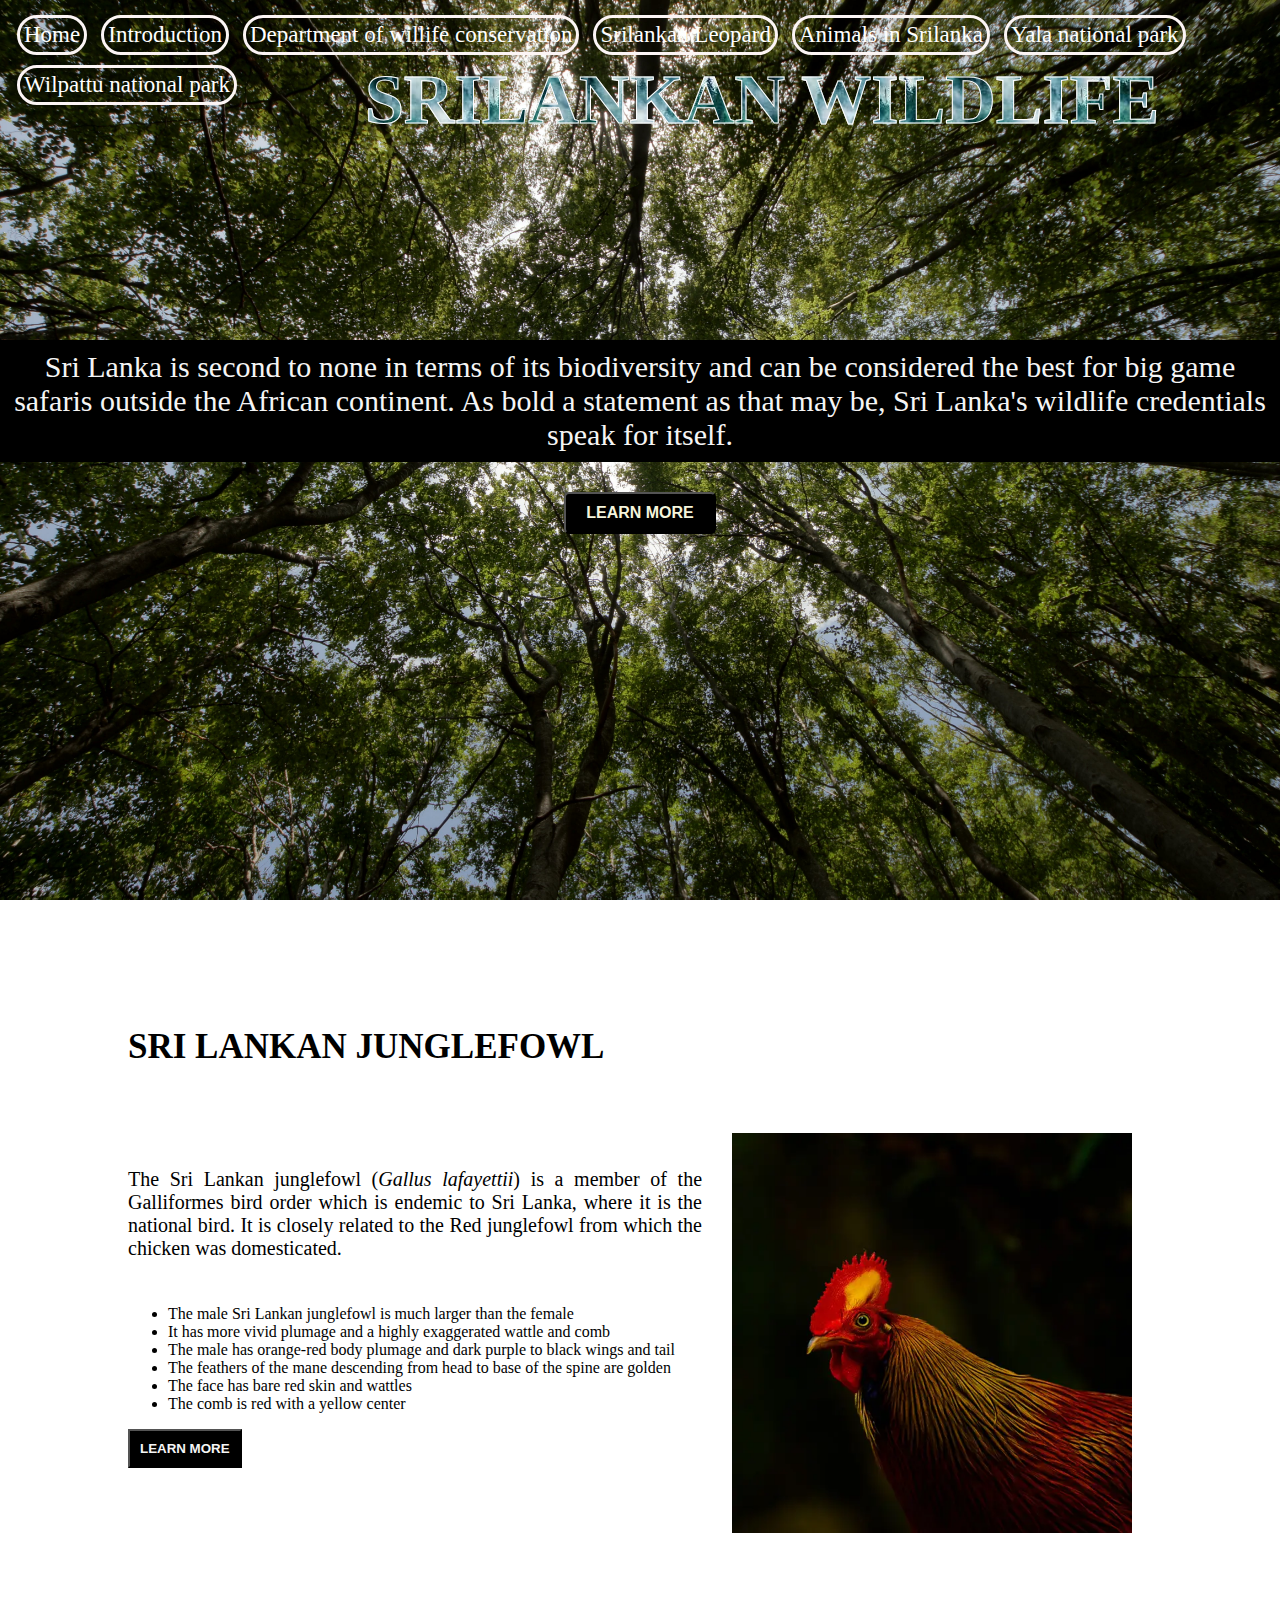
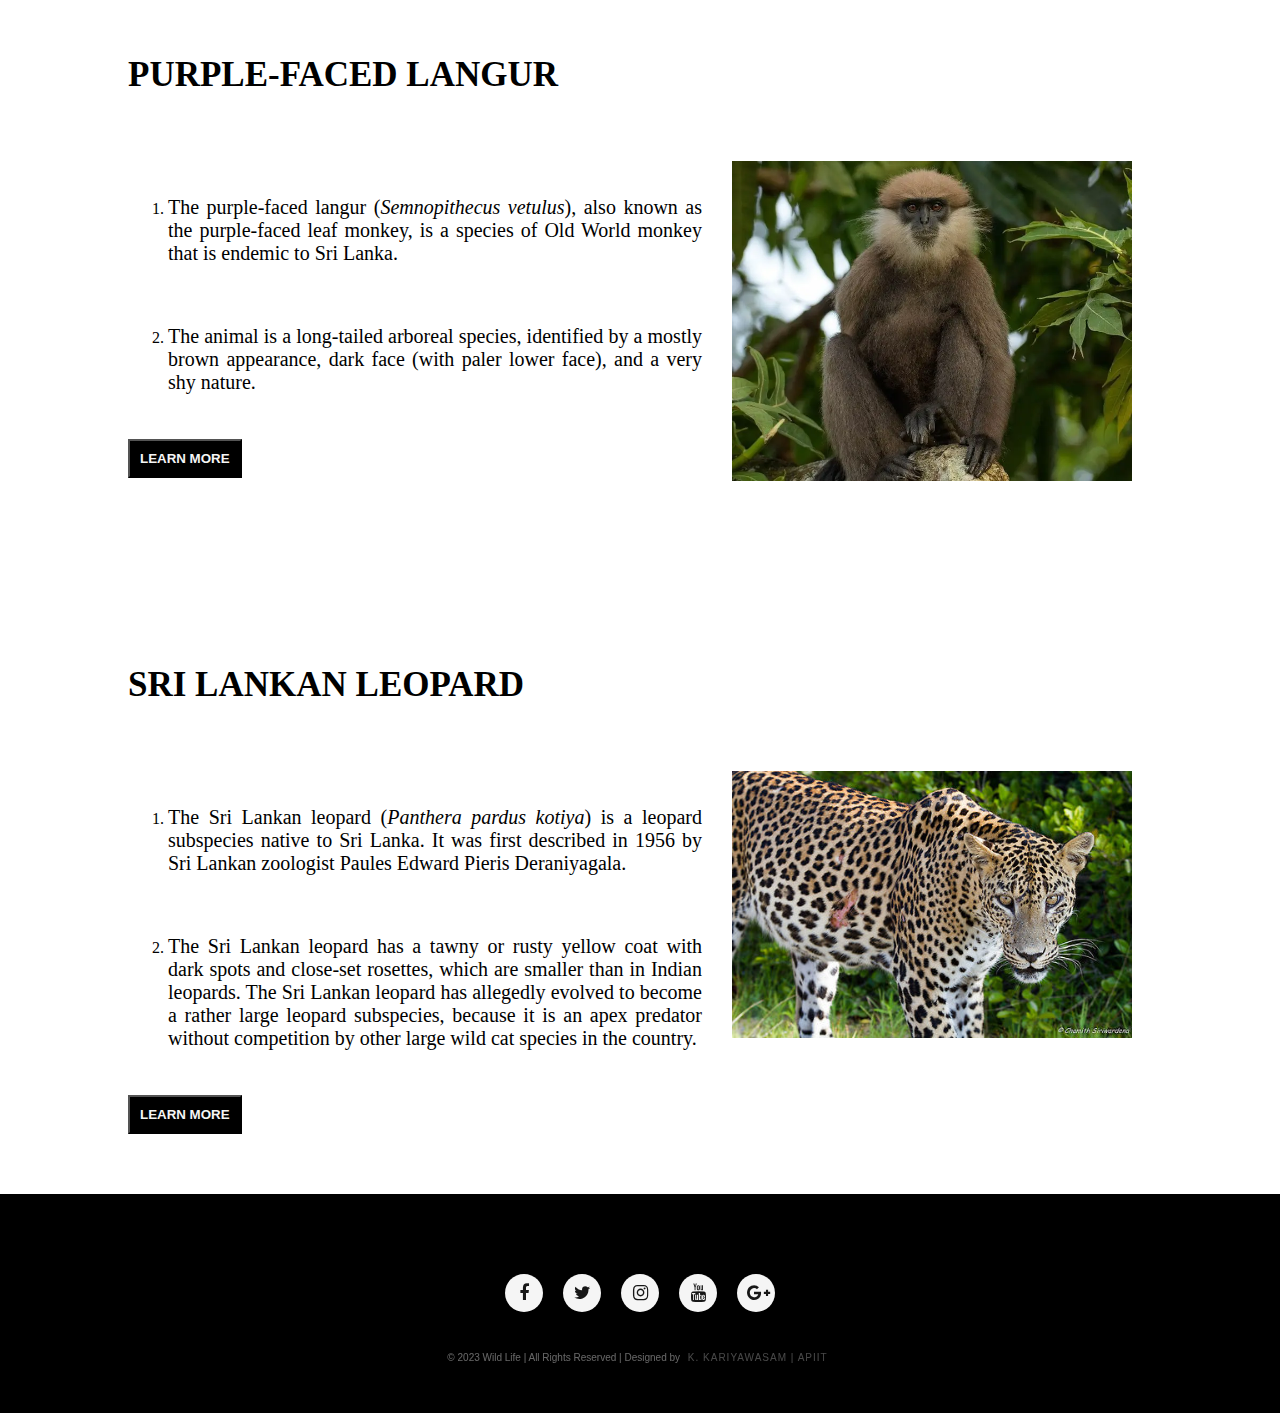
<file: index.html>
<!DOCTYPE html>
<html>
    <head>
        <meta name="viewport" content="width=device-width,initial-scale=1.0">
        <title>Srilankan Wildlife</title>
        <link rel="stylesheet" href="Srilankan Wild Life.css">
        <link rel="stylesheet" href="https://stackpath.bootstrapcdn.com/font-awesome/4.7.0/css/font-awesome.min.css">
    </head>
    <body class="homep">
        
        <section class="header1"><!--home page background img-->
            <nav >
                
                <ul class="navbar"><!--navigation bar-->
                    <li><a href="index.html">Home</a></li>
                    <li><a href="Introduction.html">Introduction</a></li>
                    <li><a href=" Wildlife Conservation.html">Department of willife conservation</a></li>
                    <li><a href="leopard.html">Srilankan Leopard</a></li>
                    <li><a href="Animals.html">Animals in Srilanka</a></li>
                    <li><a href="yala.html">Yala national park</a></li>
                    <li><a href="wilpattu.html">Wilpattu national park</a></li>
                </ul>
                </div>
                
             
    
            </nav>
    
           
       <div>
        <h1>  Srilankan Wildlife</h1><!--header 1 with animation-->
       
        
        </div>
       

        </nav>  <!--1st paragraph -->

        <p class="wild">Sri Lanka is second to none in terms of its biodiversity and can be considered the best for big game safaris outside the African continent. As bold a statement as that may be, Sri Lanka's wildlife credentials speak for itself.</p>

   
   <div class="center-container"><!--fist learn more button-->
    <a href="Introduction.html">
    <button class="centered-button">Learn more</button>
    </a>
</div>
        
        </section>

      
        <section class="sub-sec"><!--section 1 with picture,button,ul tags and paragraphs-->
            
                
                    <h4>SRI LANKAN JUNGLEFOWL</h4>
                    <div class="leopard-col">
                        <img src="./images/jungle fowl mainp.webp" alt="jungle fowl">
                        
    
                    </div>
                    <p>The Sri Lankan junglefowl (<em>Gallus lafayettii</em>) is a member of the Galliformes bird order which is endemic to Sri Lanka, where it is the national bird. It is closely related to the Red junglefowl from which the chicken was domesticated.</p>

<ul>
  <li>The male Sri Lankan junglefowl is much larger than the female</li>
  <li>It has more vivid plumage and a highly exaggerated wattle and comb</li>
  <li>The male has orange-red body plumage and dark purple to black wings and tail</li>
  <li>The feathers of the mane descending from head to base of the spine are golden</li>
  <li>The face has bare red skin and wattles</li>
  <li>The comb is red with a yellow center</li>
</ul>

                    
                    <a href="Animals.html">
                        <button  class="homeb1">Learn more </button>
                    </a>

                </div>
                

            </div>
            </section><!--section2 with orded list-->
            <section class="sub-sec">
                
            
                    <h4> PURPLE-FACED LANGUR</h4>
                    <div class="leopard-col">
                        <img src="./images/darkmonkey.webp" alt="PURPLE-FACED LANGUR">
                       
                    </div>
    
                    <ol>
                        <li>
                          <p>The purple-faced langur (<em>Semnopithecus vetulus</em>), also known as the purple-faced leaf monkey, is a species of Old World monkey that is endemic to Sri Lanka.</p>
                        </li>
                        <li>
                          <p>The animal is a long-tailed arboreal species, identified by a mostly brown appearance, dark face (with paler lower face), and a very shy nature.</p>
                        </li>
                      </ol>
                      
                   
        
                    <a href="Animals.html">
                        <button class="homeb1" >Learn more </button>
                    </a>
                </div>
                

            </div>
            </section>

          <section class="sub-sec"><!--section 3 with ordered list-->
            
            
            
                    <h4> SRI LANKAN LEOPARD
                    </h4>
                    <div class="leopard-col">
                        <img src="./images/home tiger.jpeg" alt="leopard">
                       
                        
                    </div>
        
                    <ol>
                        <li>
                          <p>The Sri Lankan leopard (<em>Panthera pardus kotiya</em>) is a leopard subspecies native to Sri Lanka. It was first described in 1956 by Sri Lankan zoologist Paules Edward Pieris Deraniyagala.</p>
                        </li>
                        <li>
                          <p>The Sri Lankan leopard has a tawny or rusty yellow coat with dark spots and close-set rosettes, which are smaller than in Indian leopards. The Sri Lankan leopard has allegedly evolved to become a rather large leopard subspecies, because it is an apex predator without competition by other large wild cat species in the country.</p>
                        </li>
                      </ol>
                      
                    
                    <a href="leopard.html">
                        <button class="homeb1" >Learn more </button>
                    </a>

                    </div>


                
            </div>

        </section>
             
              <footer><!--footer-->
                 <div class="footercontainer"><!--footer social media icons-->
                        <div class="socialicons">
                                <a href=""><i class="fa fa-facebook adjust"></i></a> 
                                <a href=""><i class="fa fa-twitter adjust"></i></a> 
                                <a href=""><i class="fa fa-instagram adjust"></i></a> 
                                <a href=""><i class="fa fa-youtube adjust"></i></a>
                                <a href=""><i class="fa fa-google-plus adjust"></i></a>
                         </div>
                    
                    <div class="footterbottom">
                     <p>&copy; 2023 Wild Life | All Rights Reserved | Designed by <span class="designer">K. Kariyawasam | APIIT </span></p>
                     </div>
                     <div>
                        
                        
                        <!--animalia.bio/endemic-lists/country/endemic-animals-of-sri-lanka. (2023). Image Gallery – Ministry of Wildlife and Forest Resources Conservation. [online] Available at: https://www.mwfc.gov.lk/image-gallery/ [Accessed 12 Jan. 2024]., 
                         www.jungledragon.com. (2020). Sri Lankan Leopard (Panthera pardus kotiya) - JungleDragon. [online] Available at: https://www.jungledragon.com/specie/1088/sri_lankan_leopard.html.
                          Mahela (n.d.). The wildlife of Sri Lanka. [online] www.mahoora.lk. Available at: https://www.mahoora.lk/blog/the-wildlife-of-sri-lanka.html.
-->
                        
        



                     </div>
            </footer>
            

           
     
        
    </body>
</html>
</file>
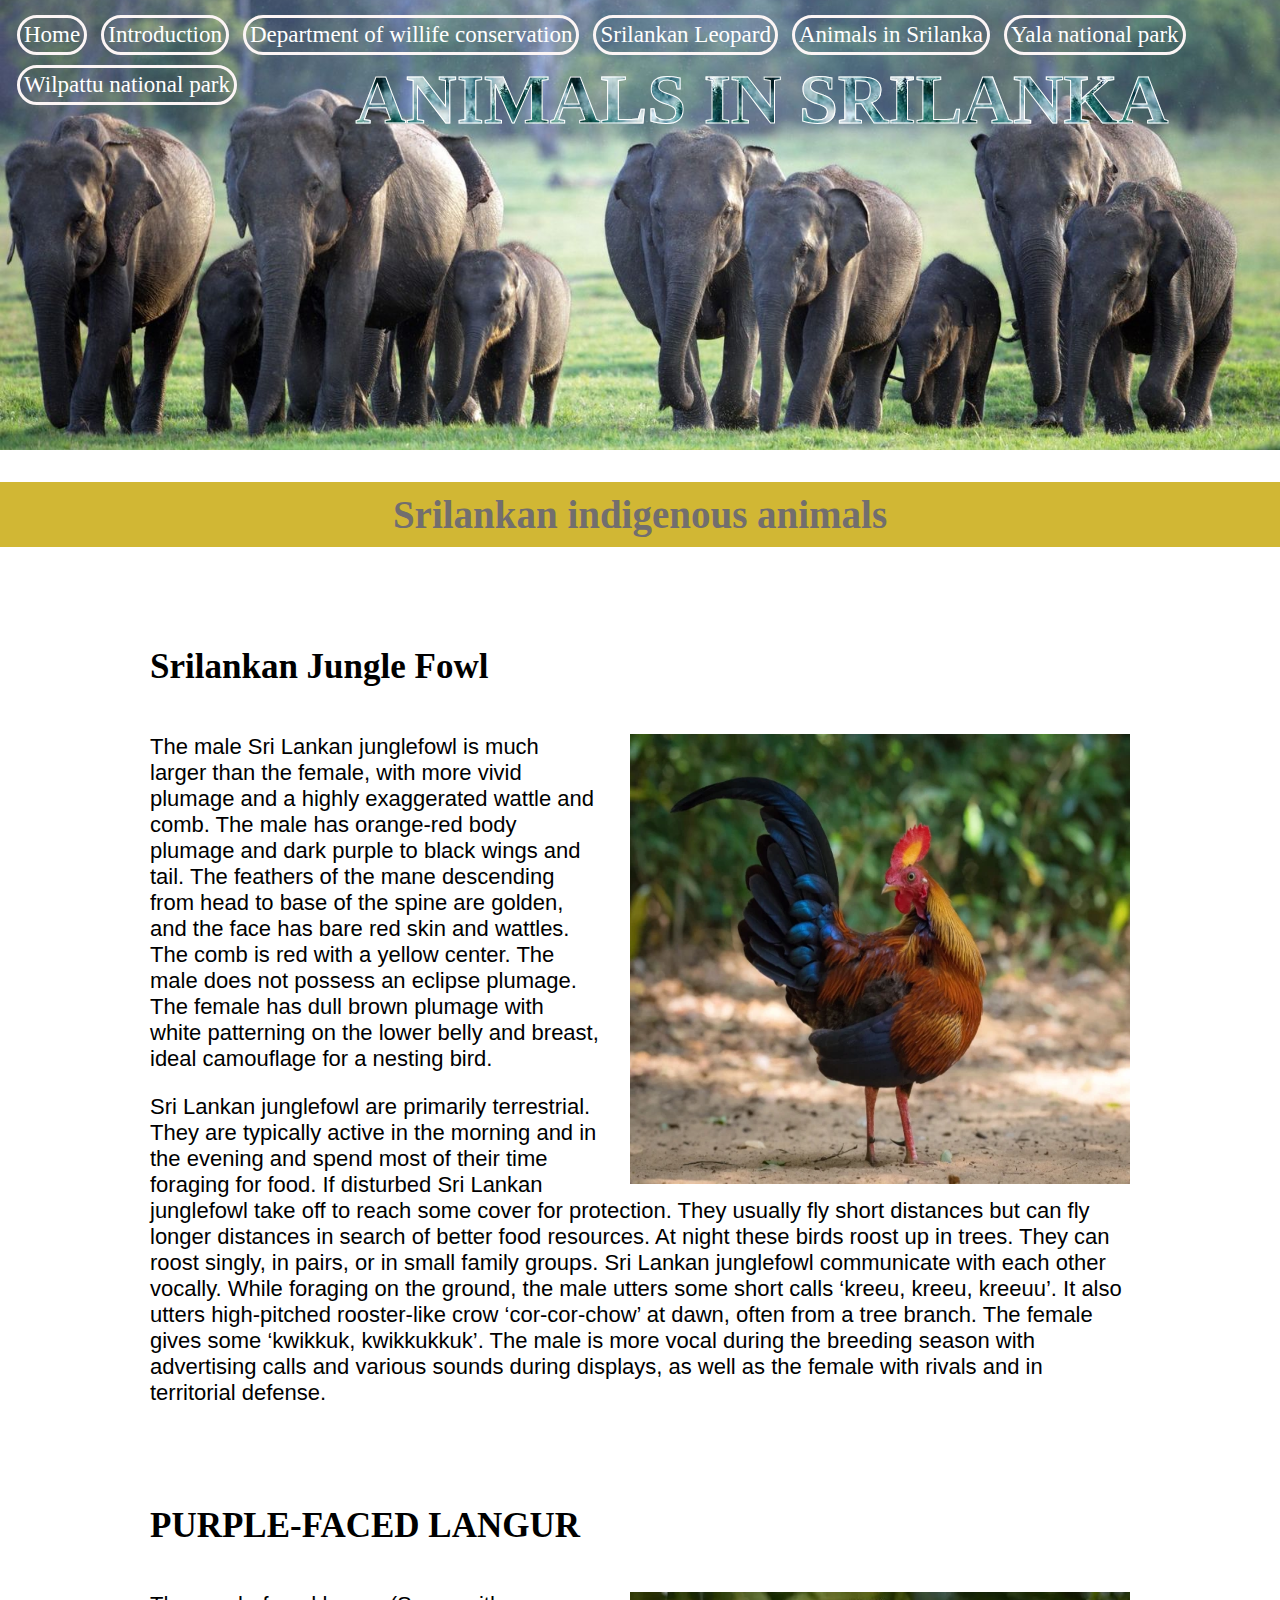
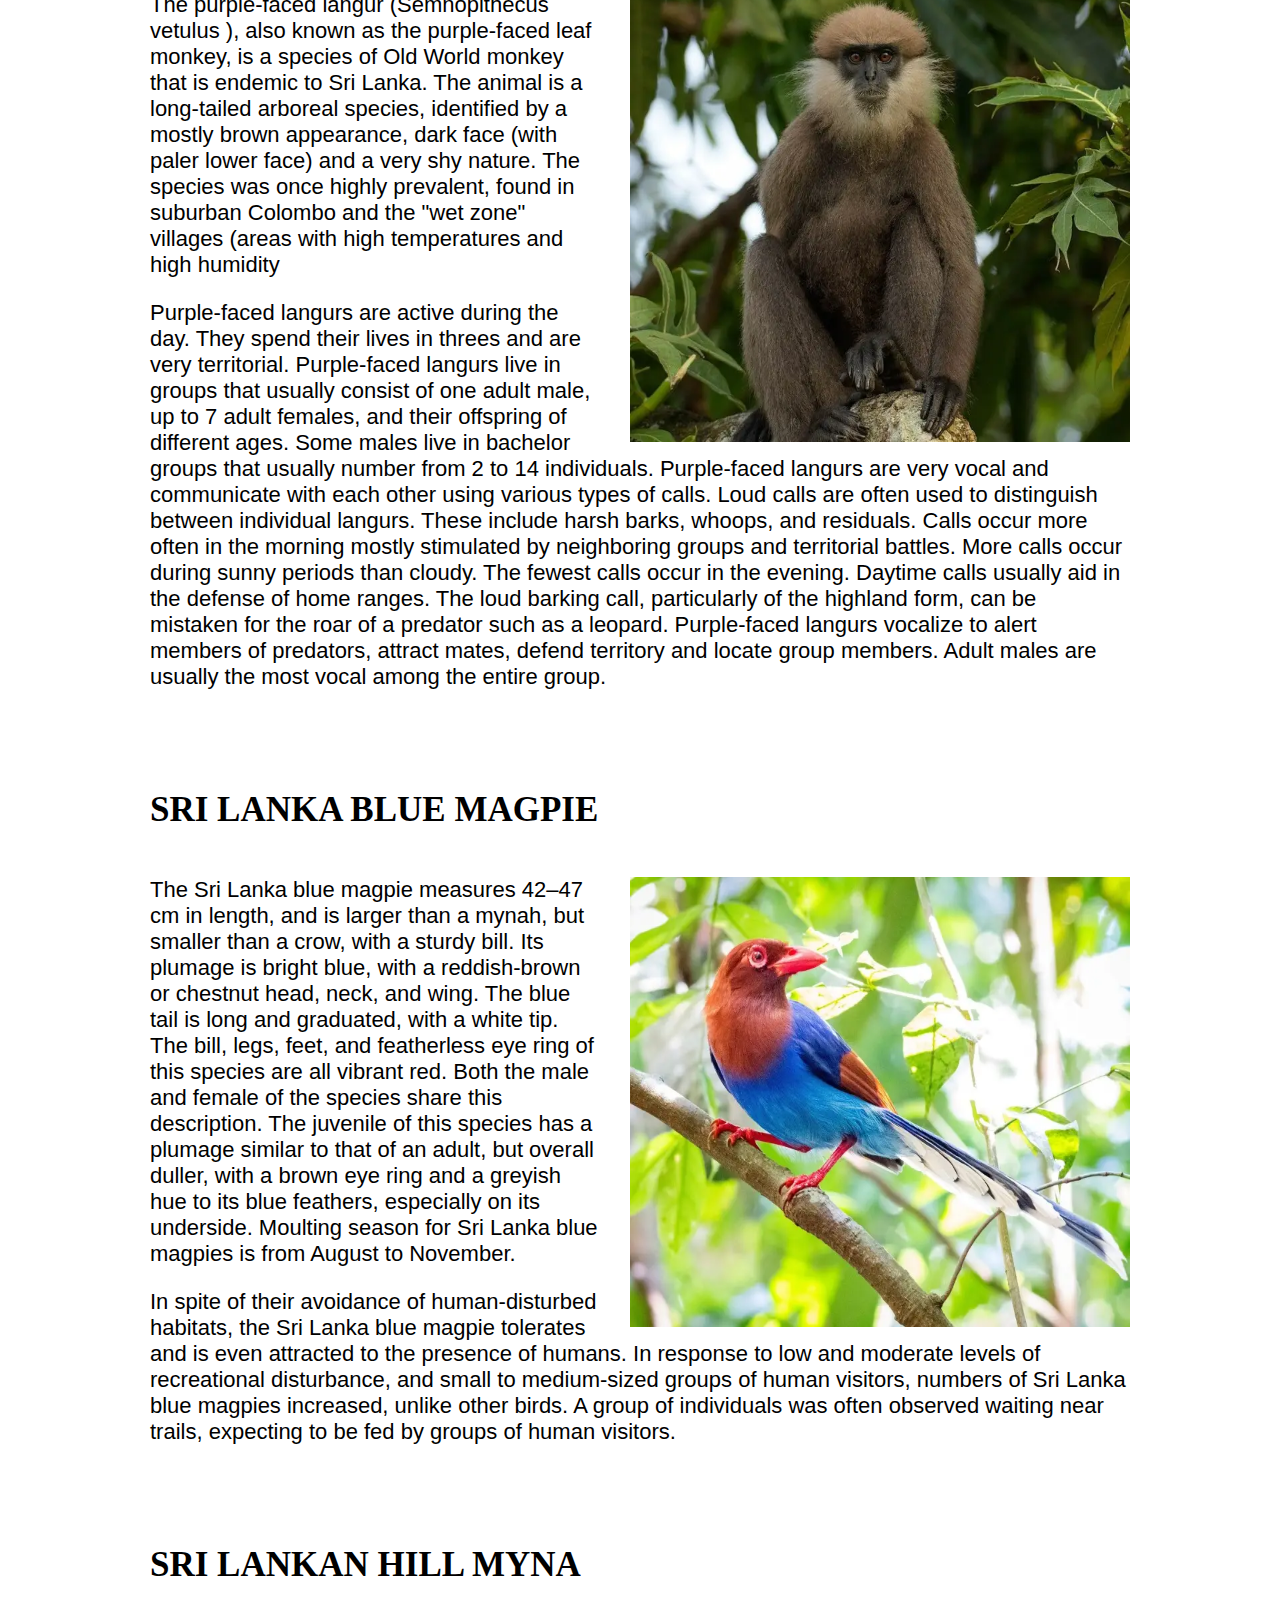
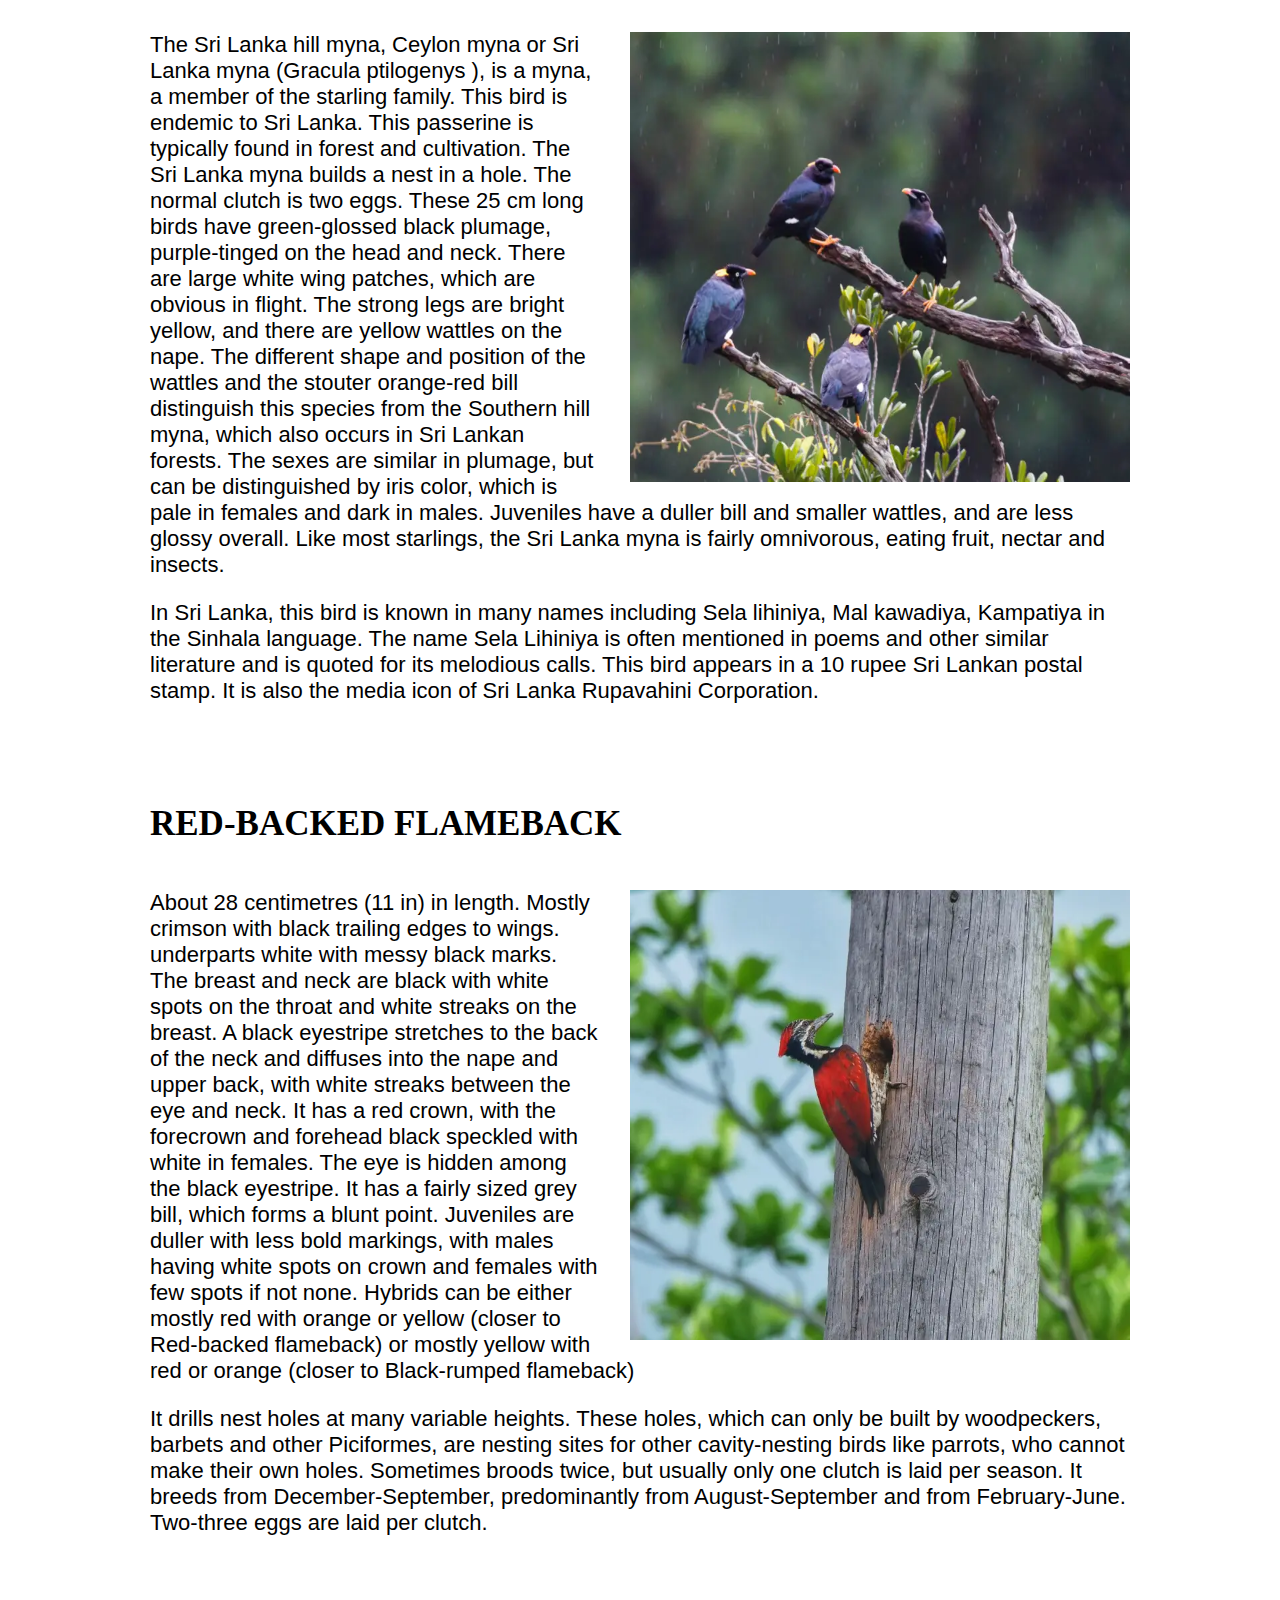
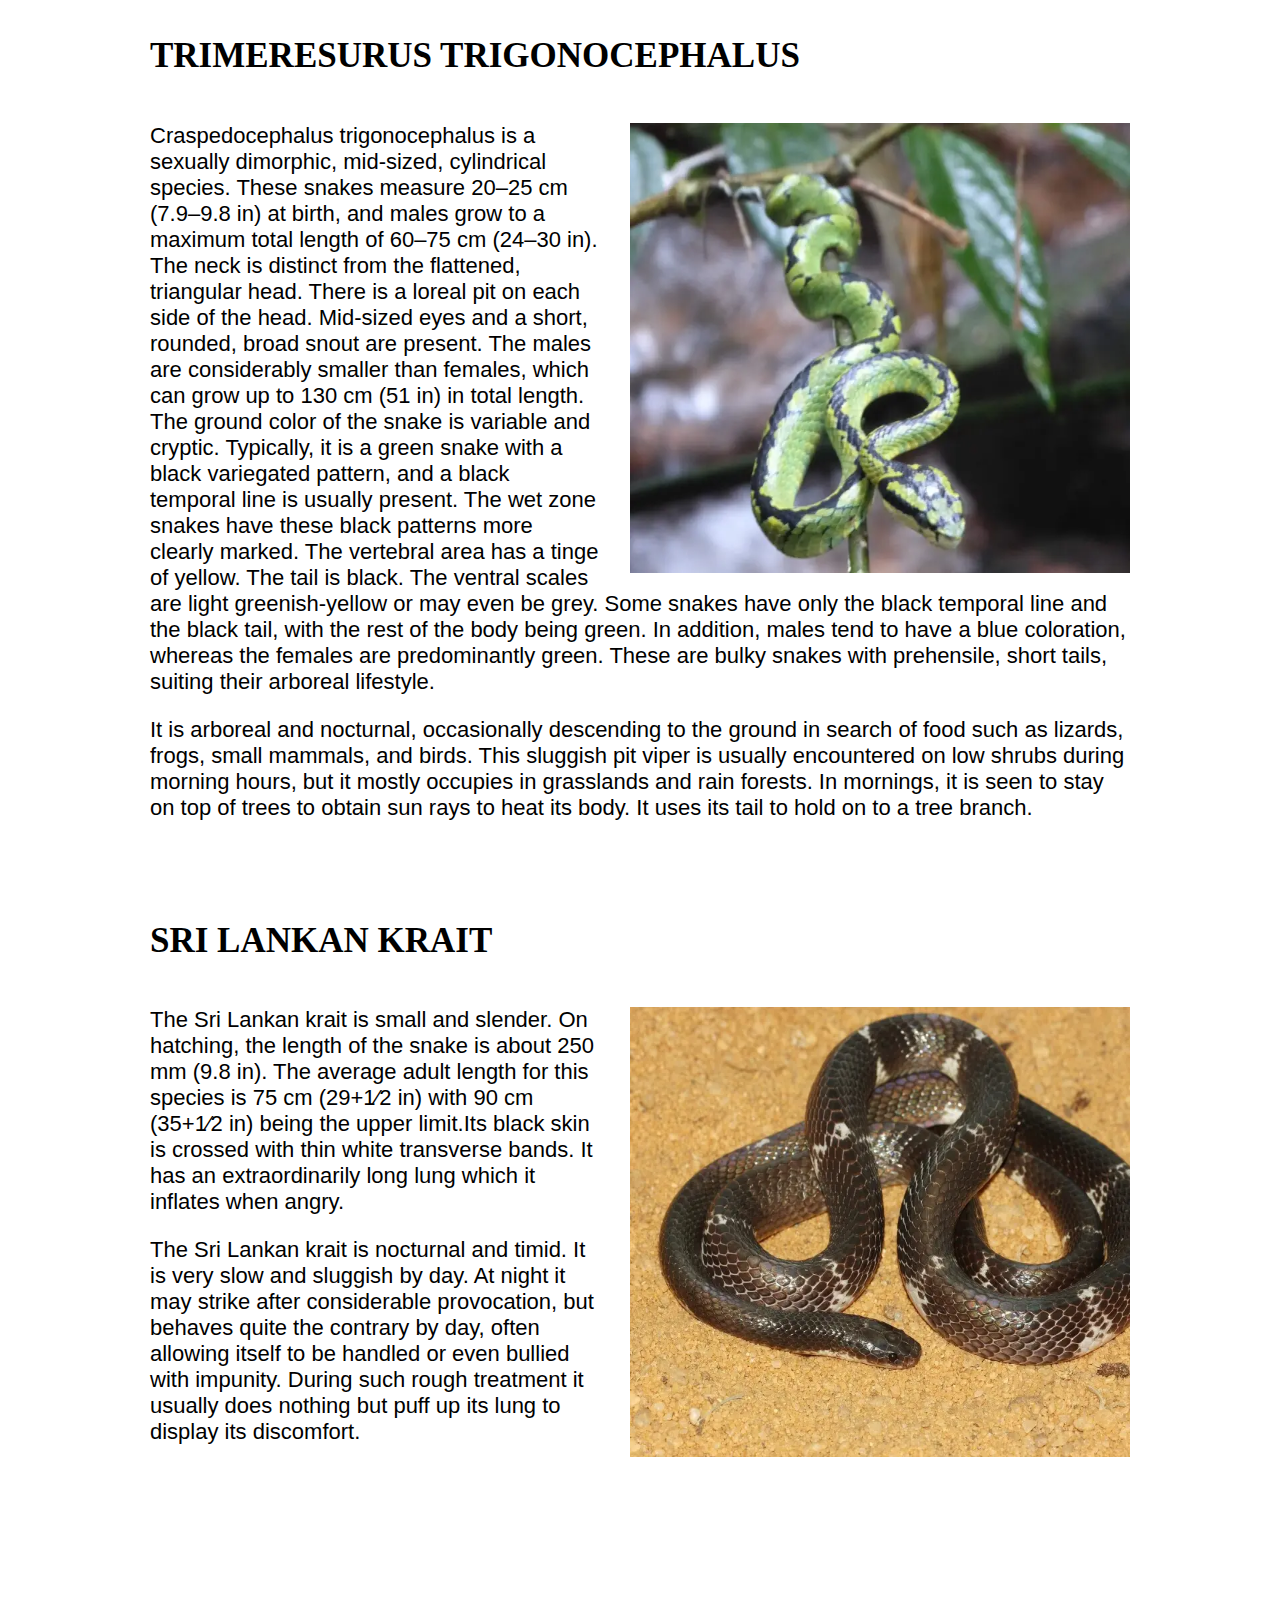
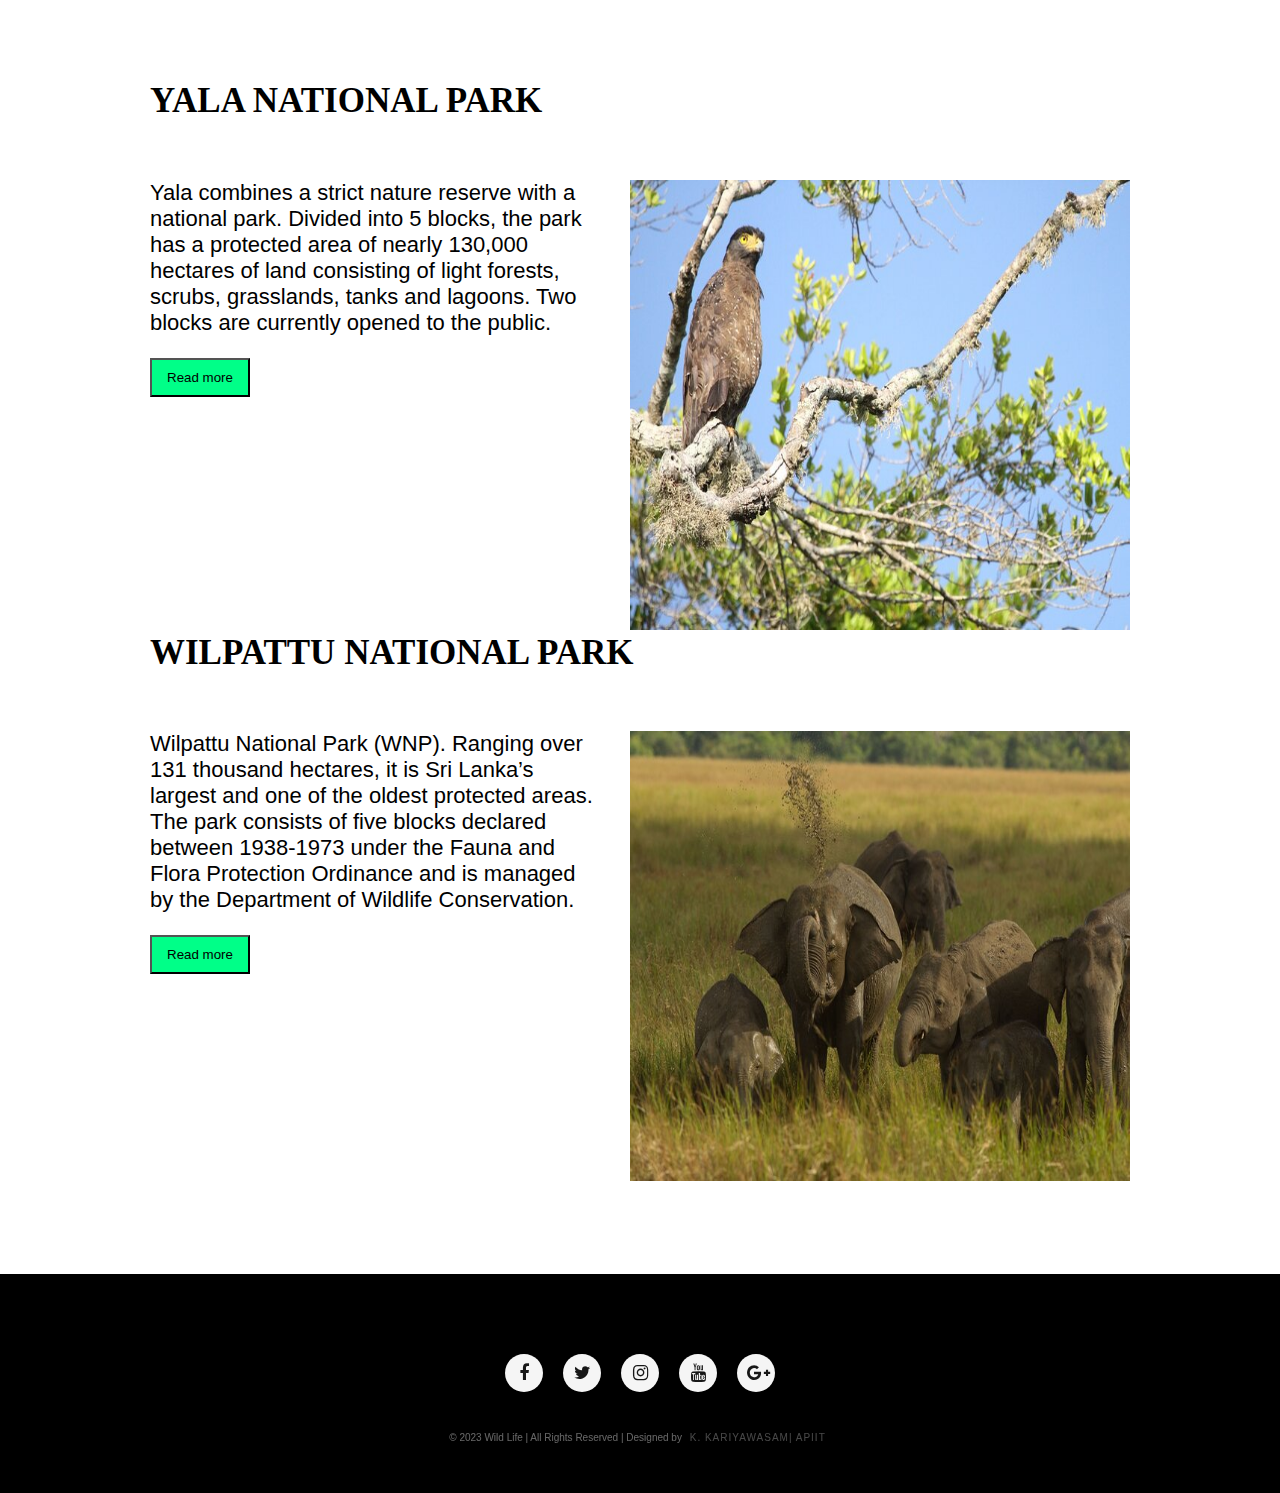
<file: Animals.html>
<!DOCTYPE html>
<html>
    <head>
        <meta name="viewport" content="width=device-width,initial-scale=1.0">
        <title>Introduction to Wildlife</title>
        <link rel="stylesheet" href="Srilankan Wild Life.css">
        <link rel="stylesheet" href="https://stackpath.bootstrapcdn.com/font-awesome/4.7.0/css/font-awesome.min.css">
        
        
    </head>
    <body class="bodyy">
        
        <section  id="p5s1">
            <nav >
            
                <ul class="navbar">
                    <li><a href="index.html">Home</a></li>
                    <li><a href="Introduction.html">Introduction</a></li>
                    <li><a href=" Wildlife Conservation.html">Department of willife conservation</a></li>
                    <li><a href="leopard.html">Srilankan Leopard</a></li>
                    <li><a href="Animals.html">Animals in Srilanka</a></li>
                    <li><a href="yala.html">Yala national park</a></li>
                    <li><a href="wilpattu.html">Wilpattu national park</a></li>
                </ul>
                </div>
                
             
    
            </nav>
    
            
            
       
                <h1> Animals In Srilanka </h1>
               
              
               
            </section>
            <section class="">
               
                        <h2 class="h2">Srilankan indigenous animals </h2>

               
            </section>
           
            
            <section class="class1">
                        <h4 class="h4">Srilankan Jungle Fowl</h4>
                        <img class="img2" src="./images/junglefowl.webp" alt="junglefowl">
                        <p class="para1">The male Sri Lankan junglefowl is much larger than the female, with more vivid plumage and a highly exaggerated wattle and comb. The male has orange-red body plumage and dark purple to black wings and tail. The feathers of the mane descending from head to base of the spine are golden, and the face has bare red skin and wattles. The comb is red with a yellow center. The male does not possess an eclipse plumage. The female has dull brown plumage with white patterning on the lower belly and breast, ideal camouflage for a nesting bird.</p>
                        <p class="para1">Sri Lankan junglefowl are primarily terrestrial. They are typically active in the morning and in the evening and spend most of their time foraging for food. If disturbed Sri Lankan junglefowl take off to reach some cover for protection. They usually fly short distances but can fly longer distances in search of better food resources. At night these birds roost up in trees. They can roost singly, in pairs, or in small family groups. Sri Lankan junglefowl communicate with each other vocally. While foraging on the ground, the male utters some short calls ‘kreeu, kreeu, kreeuu’. It also utters high-pitched rooster-like crow ‘cor-cor-chow’ at dawn, often from a tree branch. The female gives some ‘kwikkuk, kwikkukkuk’. The male is more vocal during the breeding season with advertising calls and various sounds during displays, as well as the female with rivals and in territorial defense.</p>
                        
                
                
            </section>
                
                  
                    <section class="class1">
                        <h4 class="h4"> PURPLE-FACED LANGUR</h4>
                        <img  class="img2" src="./images/langur.webp" alt="leopard">
                        
    

                        <p class="para1">The purple-faced langur (Semnopithecus vetulus ), also known as the purple-faced leaf monkey, is a species of Old World monkey that is endemic to Sri Lanka. The animal is a long-tailed arboreal species, identified by a mostly brown appearance, dark face (with paler lower face) and a very shy nature. The species was once highly prevalent, found in suburban Colombo and the "wet zone" villages (areas with high temperatures and high humidity </p>
                        <p class="para1">Purple-faced langurs are active during the day. They spend their lives in threes and are very territorial. Purple-faced langurs live in groups that usually consist of one adult male, up to 7 adult females, and their offspring of different ages. Some males live in bachelor groups that usually number from 2 to 14 individuals. Purple-faced langurs are very vocal and communicate with each other using various types of calls. Loud calls are often used to distinguish between individual langurs. These include harsh barks, whoops, and residuals. Calls occur more often in the morning mostly stimulated by neighboring groups and territorial battles. More calls occur during sunny periods than cloudy. The fewest calls occur in the evening. Daytime calls usually aid in the defense of home ranges. The loud barking call, particularly of the highland form, can be mistaken for the roar of a predator such as a leopard. Purple-faced langurs vocalize to alert members of predators, attract mates, defend territory and locate group members. Adult males are usually the most vocal among the entire group.</p>
                        
                    </div>
                </section> 
    
                </div>
               <section class="class1">
                
                
                        <h4 class="h4"> SRI LANKA BLUE MAGPIE
                        </h4>
                        <img class="img2" src="./images/magpie.webp" alt="magpie">
                        <p class="para1">The Sri Lanka blue magpie measures 42–47 cm in length, and is larger than a mynah, but smaller than a crow, with a sturdy bill. Its plumage is bright blue, with a reddish-brown or chestnut head, neck, and wing. The blue tail is long and graduated, with a white tip. The bill, legs, feet, and featherless eye ring of this species are all vibrant red. Both the male and female of the species share this description. The juvenile of this species has a plumage similar to that of an adult, but overall duller, with a brown eye ring and a greyish hue to its blue feathers, especially on its underside. Moulting season for Sri Lanka blue magpies is from August to November.</p>
                        <p class="para1">In spite of their avoidance of human-disturbed habitats, the Sri Lanka blue magpie tolerates and is even attracted to the presence of humans. In response to low and moderate levels of recreational disturbance, and small to medium-sized groups of human visitors, numbers of Sri Lanka blue magpies increased, unlike other birds. A group of individuals was often observed waiting near trails, expecting to be fed by groups of human visitors.</p>
                       
                   
        
                
               </section>
               <section class="class1">
               
                        <h4 class="h4"> SRI LANKAN HILL MYNA

                        </h4>
                        <img class="img2" src="./images/hill myna.webp" alt="SRI LANKAN HILL MYNA ">
                        <p class="para1">The Sri Lanka hill myna, Ceylon myna or Sri Lanka myna (Gracula ptilogenys ), is a myna, a member of the starling family. This bird is endemic to Sri Lanka.

                            This passerine is typically found in forest and cultivation. The Sri Lanka myna builds a nest in a hole. The normal clutch is two eggs.
                            
                            These 25 cm long birds have green-glossed black plumage, purple-tinged on the head and neck. There are large white wing patches, which are obvious in flight. The strong legs are bright yellow, and there are yellow wattles on the nape.
                            
                            The different shape and position of the wattles and the stouter orange-red bill distinguish this species from the Southern hill myna, which also occurs in Sri Lankan forests. The sexes are similar in plumage, but can be distinguished by iris color, which is pale in females and dark in males. Juveniles have a duller bill and smaller wattles, and are less glossy overall.
                            
                            Like most starlings, the Sri Lanka myna is fairly omnivorous, eating fruit, nectar and insects.
                            
                            </p>
                        <p class="para1">In Sri Lanka, this bird is known in many names including Sela lihiniya, Mal kawadiya, Kampatiya in the Sinhala language. The name Sela Lihiniya is often mentioned in poems and other similar literature and is quoted for its melodious calls. This bird appears in a 10 rupee Sri Lankan postal stamp. It is also the media icon of Sri Lanka Rupavahini Corporation.

                        </p>
                       
                    
                </section>
                <section class="class1">
                
                        <h4 class="h4"> RED-BACKED FLAMEBACK</h4>
                        <img class=" img2" src="./images/flameback.webp" alt="RED-BACKED FLAMEBACK">
                        <p class="para1">About 28 centimetres (11 in) in length. Mostly crimson with black trailing edges to wings. underparts white with messy black marks. The breast and neck are black with white spots on the throat and white streaks on the breast. A black eyestripe stretches to the back of the neck and diffuses into the nape and upper back, with white streaks between the eye and neck. It has a red crown, with the forecrown and forehead black speckled with white in females. The eye is hidden among the black eyestripe. It has a fairly sized grey bill, which forms a blunt point. Juveniles are duller with less bold markings, with males having white spots on crown and females with few spots if not none. Hybrids can be either mostly red with orange or yellow (closer to Red-backed flameback) or mostly yellow with red or orange (closer to Black-rumped flameback)</p>
                        <p class="para1">It drills nest holes at many variable heights. These holes, which can only be built by woodpeckers, barbets and other Piciformes, are nesting sites for other cavity-nesting birds like parrots, who cannot make their own holes. Sometimes broods twice, but usually only one clutch is laid per season. It breeds from December-September, predominantly from August-September and from February-June. Two-three eggs are laid per clutch.</p>
                       
                    
                  
        
                </section>

                <section class="class1">

                
                    
                        <h4 class="h4"> TRIMERESURUS TRIGONOCEPHALUS
                        </h4>
                        <img class="img2" src="./images/trimeresurus.webp" alt="TRIMERESURUS TRIGONOCEPHALUS ">
                        <p class="para1">Craspedocephalus trigonocephalus is a sexually dimorphic, mid-sized, cylindrical species. These snakes measure 20–25 cm (7.9–9.8 in) at birth, and males grow to a maximum total length of 60–75 cm (24–30 in). The neck is distinct from the flattened, triangular head. There is a loreal pit on each side of the head. Mid-sized eyes and a short, rounded, broad snout are present. The males are considerably smaller than females, which can grow up to 130 cm (51 in) in total length. The ground color of the snake is variable and cryptic. Typically, it is a green snake with a black variegated pattern, and a black temporal line is usually present. The wet zone snakes have these black patterns more clearly marked. The vertebral area has a tinge of yellow. The tail is black. The ventral scales are light greenish-yellow or may even be grey. Some snakes have only the black temporal line and the black tail, with the rest of the body being green. In addition, males tend to have a blue coloration, whereas the females are predominantly green. These are bulky snakes with prehensile, short tails, suiting their arboreal lifestyle.

                        </p>
                        <p class="para1">It is arboreal and nocturnal, occasionally descending to the ground in search of food such as lizards, frogs, small mammals, and birds. This sluggish pit viper is usually encountered on low shrubs during morning hours, but it mostly occupies in grasslands and rain forests. In mornings, it is seen to stay on top of trees to obtain sun rays to heat its body. It uses its tail to hold on to a tree branch. </p>
                       
                    
            
            </section>




               <section class="class1">
                        <h4 class="h4"> SRI LANKAN KRAIT
                        </h4>
                        <img class="img2" src="./images/mudukarawala.webp" alt="SRI LANKAN KRAIT ">
                        <p class="para1">The Sri Lankan krait is small and slender. On hatching, the length of the snake is about 250 mm (9.8 in). The average adult length for this species is 75 cm (29+1⁄2 in) with 90 cm (35+1⁄2 in) being the upper limit.Its black skin is crossed with thin white transverse bands. It has an extraordinarily long lung which it inflates when angry.</p>
                        <p class="para1">The Sri Lankan krait is nocturnal and timid. It is very slow and sluggish by day. At night it may strike after considerable provocation, but behaves quite the contrary by day, often allowing itself to be handled or even bullied with impunity. During such rough treatment it usually does nothing but puff up its lung to display its discomfort.</p>
                       
            
                    
                    </section>

                    <br><br>

                       <section class="class1">
                            <h5 class="h4">YALA NATIONAL PARK</h5>
                            <img  class="img2" src="./images/67.jpg">
                            <p class="para1">Yala combines a strict nature reserve with a national park. Divided into 5 blocks, the park has a protected area of nearly 130,000 hectares of land consisting of light forests, scrubs, grasslands, tanks and lagoons. Two blocks are currently opened to the public.

                            </p>
                            <a href="yala.html">
                            <button class="b1">Read more</button>
                            </a>
                           
                            </section>
                            <br>
                            <br>
                            <section class="class1">
                                    
                                        <h5 class="h4">WILPATTU NATIONAL PARK</h5>
                                        <img class="img2" src="./images/wilpattup5.jpeg">
                                       
                                        <p class="para1">Wilpattu National Park (WNP). Ranging over 131 thousand hectares, it is Sri Lanka’s largest and one of the oldest protected areas. The park consists of five blocks declared between 1938-1973 under the Fauna and Flora Protection Ordinance and is managed by the Department of  Wildlife Conservation.

                                        </p>
                                        <a href="wilpattu.html">
                                        <button class="b1">Read more</button>
                                        </a>
                                        
                                        
                                        </section>


                                        <footer class="footer1">
                                            <div class="footercontainer">
                                                   <div class="socialicons">
                                                           <a href=""><i class="fa fa-facebook adjust"></i></a> 
                                                           <a href=""><i class="fa fa-twitter adjust"></i></a> 
                                                           <a href=""><i class="fa fa-instagram adjust"></i></a> 
                                                           <a href=""><i class="fa fa-youtube adjust"></i></a>
                                                           <a href=""><i class="fa fa-google-plus adjust"></i></a>
                                                    </div>
                                               
                                               <div class="footterbottom">
                                                <p>&copy; 2023 Wild Life | All Rights Reserved | Designed by <span class="designer">K. Kariyawasam| APIIT </span></p>
                                                </div>
                                                <!--
                                                   @NatGeoUK (2020). Sri Lanka: the secrets behind Asia’s mightiest elephant migration. [online] National Geographic. Available at: https://www.nationalgeographic.co.uk/travel/2020/02/sri-lanka-secrets-behind-asias-mightiest-elephant-migration.
                                                    animalia.bio/endemic-lists/country/endemic-animals-of-sri-lanka. (2023). Image Gallery – Ministry of Wildlife and Forest Resources Conservation. [online] Available at: https://www.mwfc.gov.lk/image-gallery/ [Accessed 12 Jan. 2024].
                                                    Viator. (2020). All Inclusive Private Safari in Minneriya National Park. [online] Available at: https://www.viator.com/en-AU/tours/Anuradhapura/All-Inclusive-Private-Safari-in-Minneriya-National-Park/d27018-72113P91 [Accessed 12 Jan. 2024].
                                                    pexels.com/search/wildlife/. (2022).
                                                -->
                                       </footer>
                           
                                        
                            
    











    </body>
    </html>
</file>
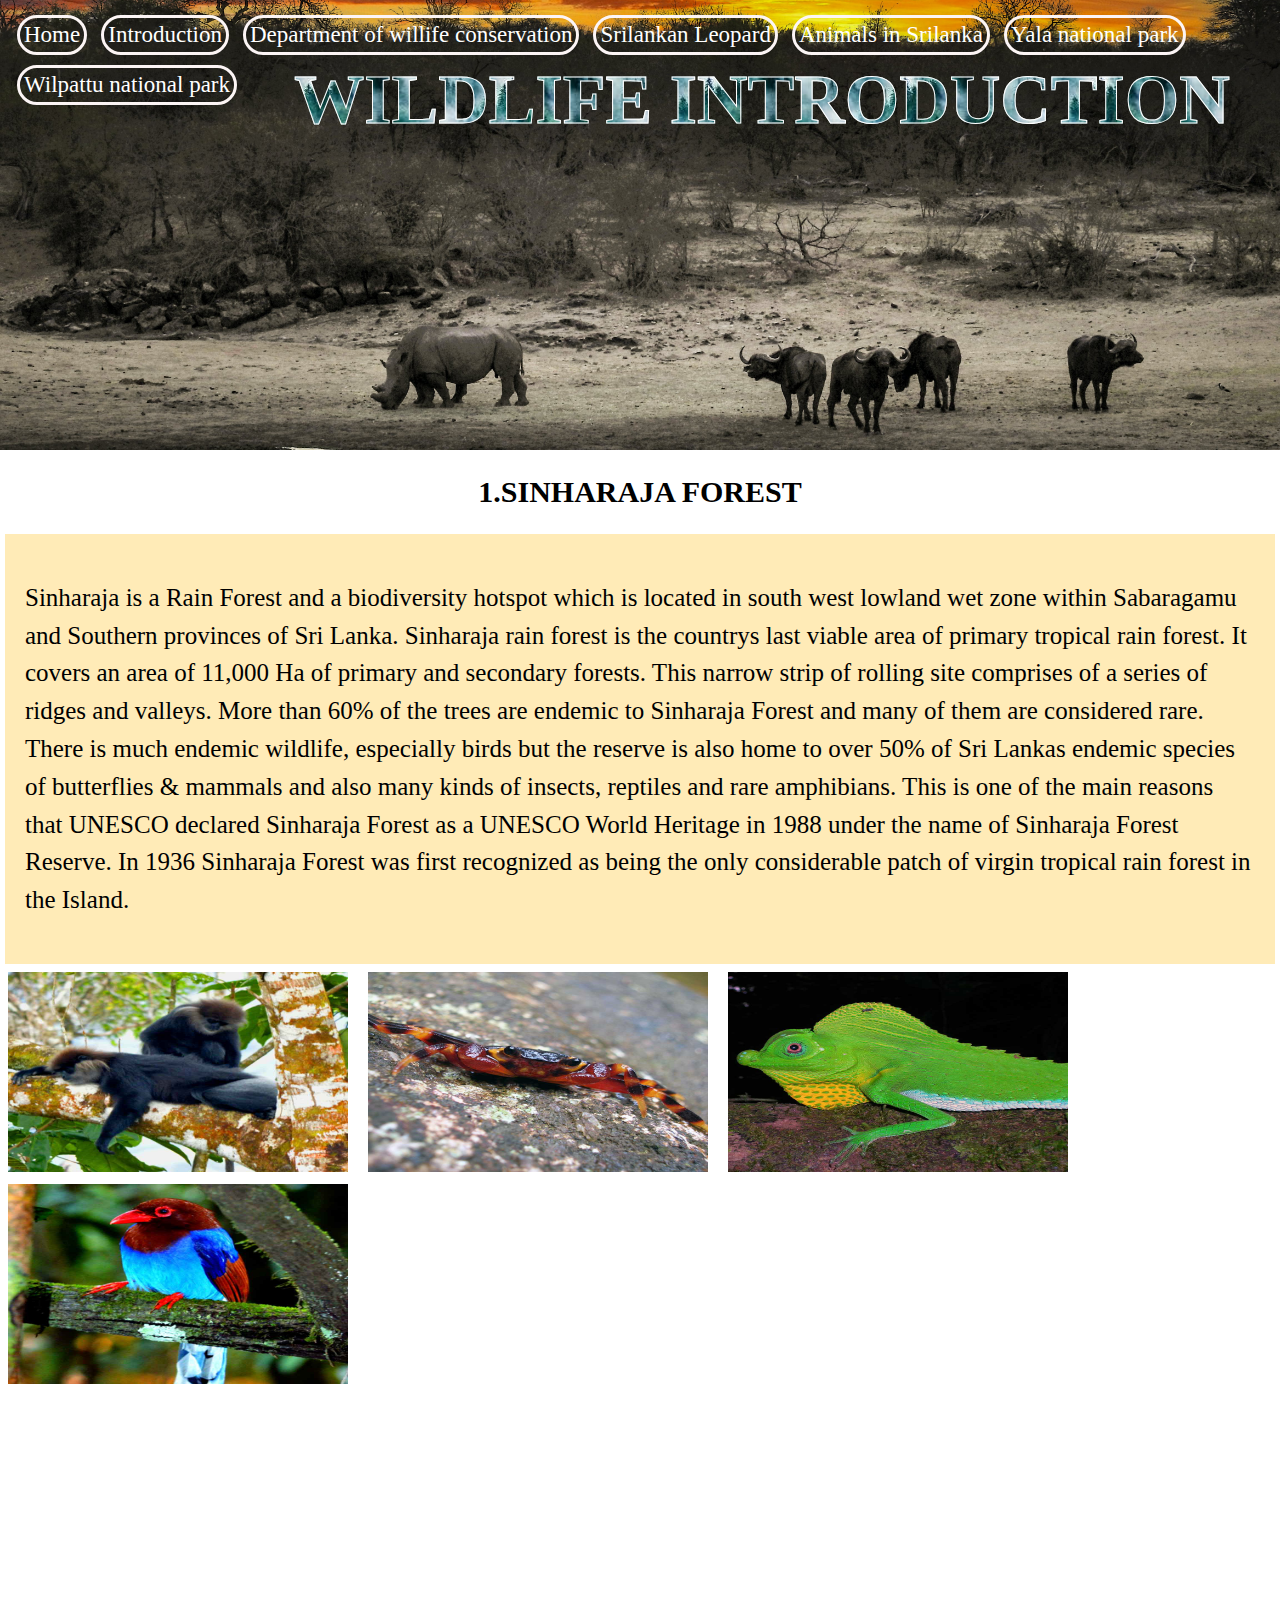
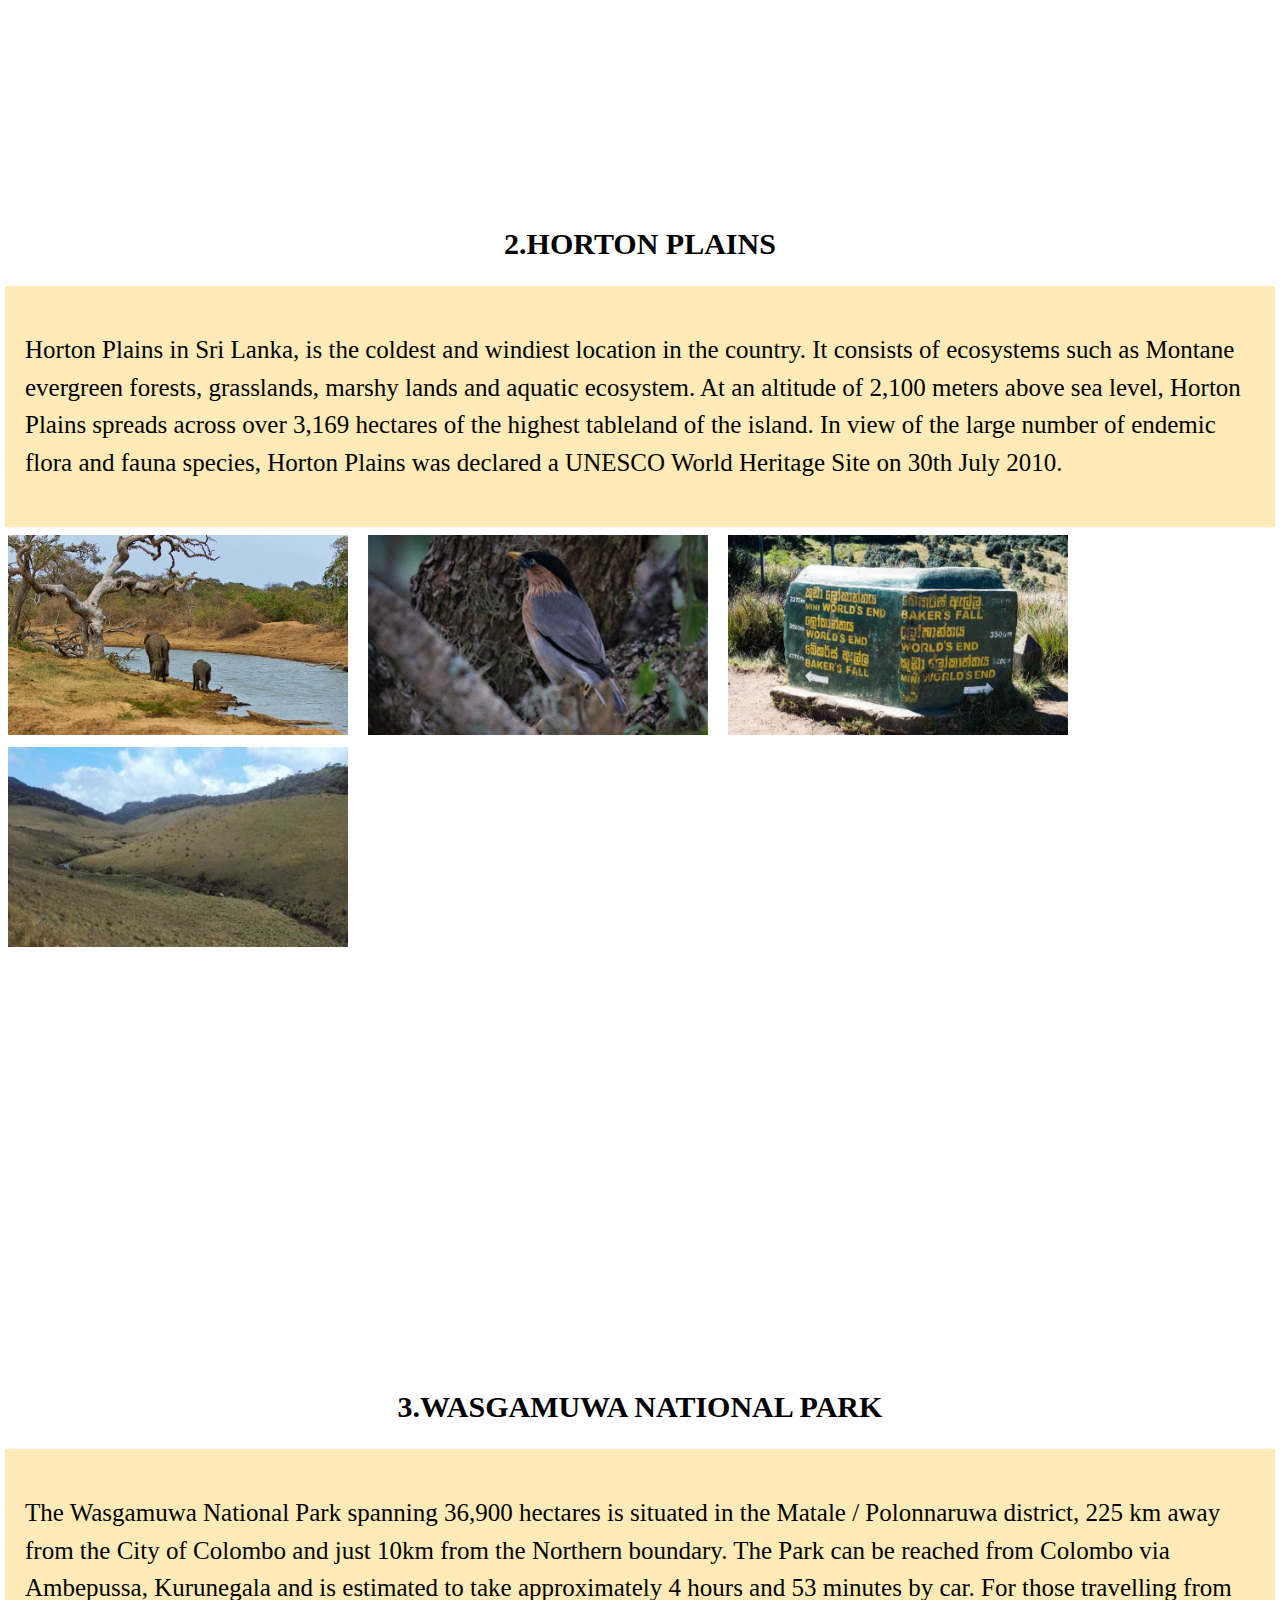
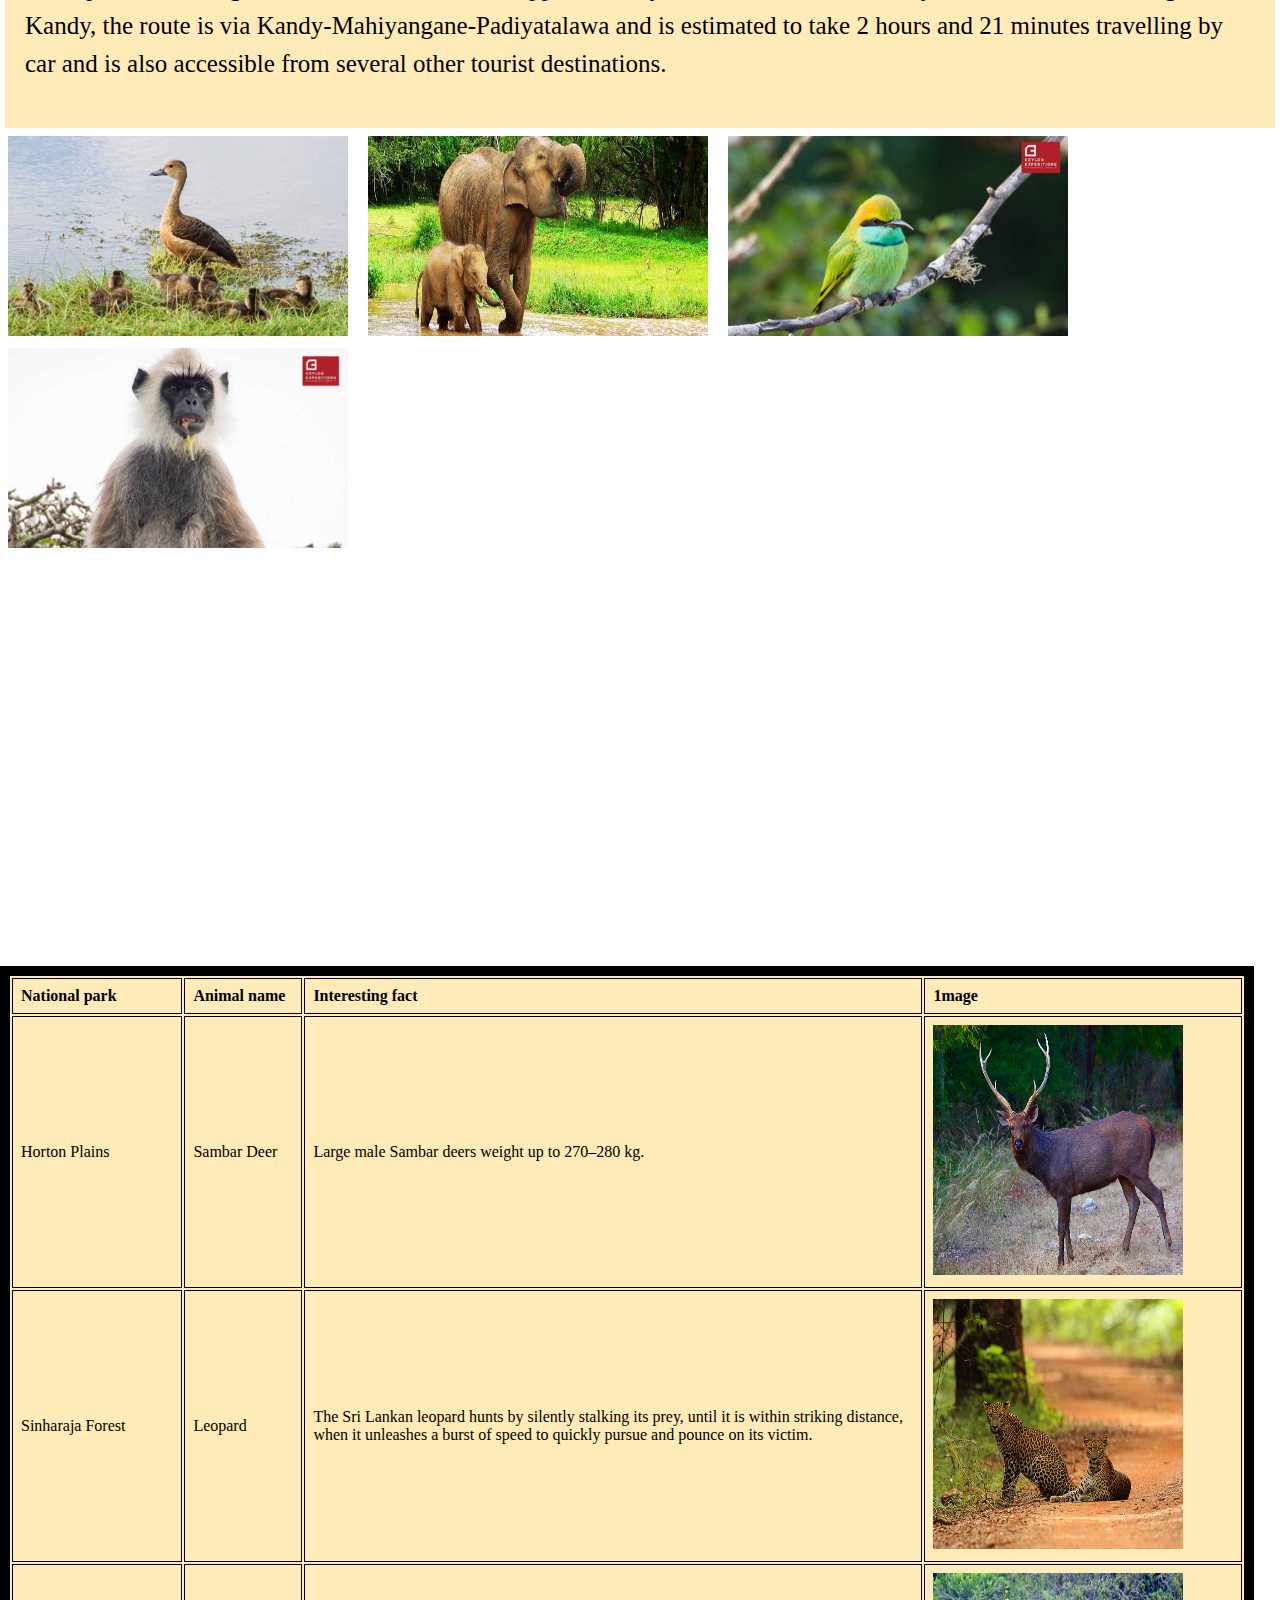
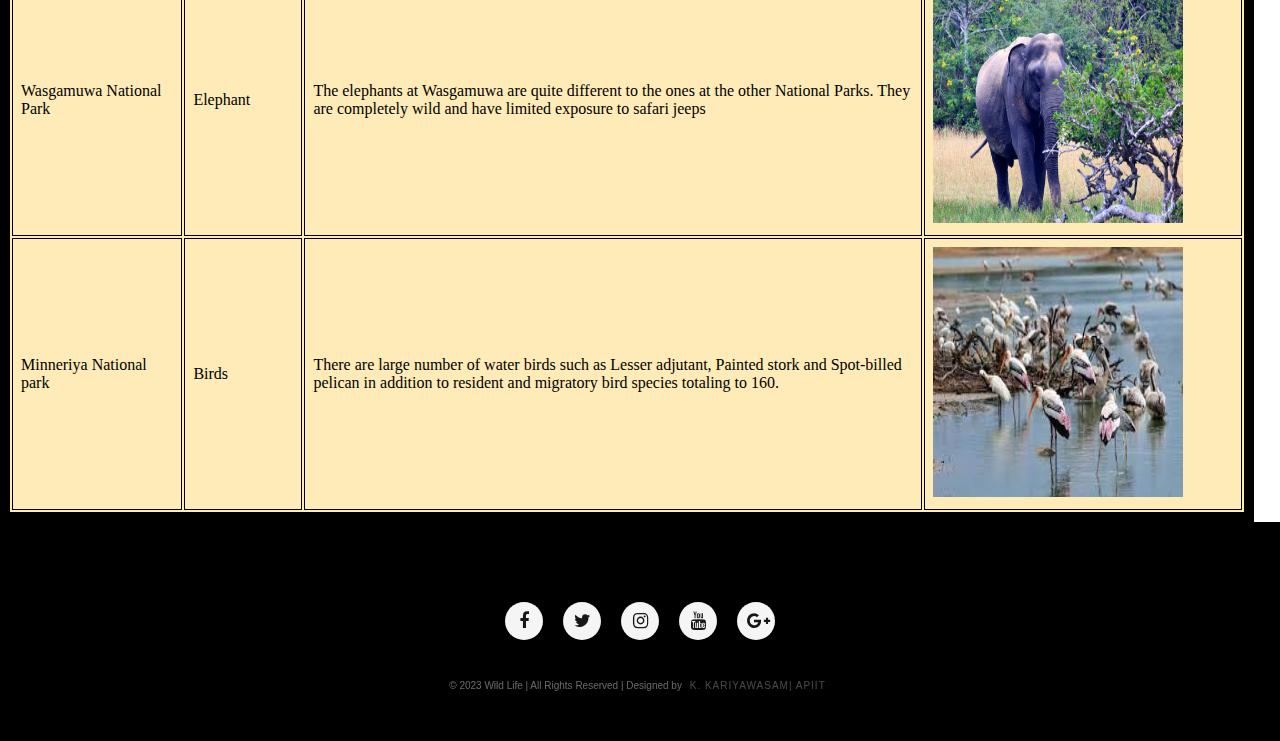
<file: Introduction.html>
<!DOCTYPE html>
<html>
    <head>
        <meta name="viewport" content="width=device-width,initial-scale=1.0">
        <title>Sri Lankan Wildlife</title>
        <link rel="stylesheet" href="Srilankan Wild Life.css">
        <link rel="stylesheet" href="https://stackpath.bootstrapcdn.com/font-awesome/4.7.0/css/font-awesome.min.css">
    </head>
    <section class="intheader1">
        <nav >
            
            <ul class="navbar">
                <li><a href="index.html">Home</a></li>
                <li><a href="Introduction.html">Introduction</a></li>
                <li><a href=" Wildlife Conservation.html">Department of willife conservation</a></li>
                <li><a href="leopard.html">Srilankan Leopard</a></li>
                <li><a href="Animals.html">Animals in Srilanka</a></li>
                <li><a href="yala.html">Yala national park</a></li>
                <li><a href="wilpattu.html">Wilpattu national park</a></li>
            </ul>
            </div>
            
         

        </nav>

            
               
            <h1 > Wildlife Introduction</h1>
            
            <div>
                
            
        </div>
        </section>
        <section class="sinharaja">
            <h2 id="inth2">1.Sinharaja Forest</h2>
            

        </section>
        <div id="pints1">
        <p>Sinharaja is a Rain Forest and a biodiversity hotspot which is located in south west lowland wet zone within Sabaragamu and Southern provinces of Sri Lanka. Sinharaja rain forest is the countrys last viable area of primary tropical rain forest. It covers an area of 11,000 Ha of primary and secondary forests. This narrow strip of rolling site comprises of a series of ridges and valleys. More than 60% of the trees are endemic to Sinharaja Forest and many of them are considered rare. There is much endemic wildlife, especially birds but the reserve is also home to over 50% of Sri Lankas endemic species of butterflies & mammals and also many kinds of insects, reptiles and rare amphibians. This is one of the main reasons that UNESCO declared Sinharaja Forest as a UNESCO World Heritage in 1988 under the name of Sinharaja Forest Reserve. In 1936 Sinharaja Forest was first recognized as being the only considerable patch of virgin tropical rain forest in the Island.</p>
       
        
       
            </div>
            <div >
                <img id="sinimg" src="./images/p2 1.jpeg"  alt="sinharajaya">
                <img id="sinimg" src="./images/p2 2.jpeg" alt="sinharajaya" >
                <img id="sinimg"  src="./images/p2 3.jpeg" alt="sinharajaaya">
                <img id="sinimg"  src="./images/p2 4.jpeg" alt="sinharajaaya">
                
            </div>
            <div  >
            <iframe class="map2" src="https://www.google.com/maps/embed?pb=!1m18!1m12!1m3!1d7929.901436514625!2d80.4589414424334!3d6.400351924361054!2m3!1f0!2f0!3f0!3m2!1i1024!2i768!4f13.1!3m3!1m2!1s0x3ae3e2161cf9a38d%3A0x813bfa0e6b19f787!2sThe%20Forest%20-%20Sinharaja!5e0!3m2!1sen!2slk!4v1704390636481!5m2!1sen!2slk" ></iframe>
            </div>
       

            <section class="sinharaja">
                <h2 id="inth2">2.Horton Plains</h2>
                
    
            </section>
            <div id="pints1">
            <p>Horton Plains in Sri Lanka, is the coldest and windiest location in the country. It consists of ecosystems such as Montane evergreen forests, grasslands, marshy lands and aquatic ecosystem. At an altitude of 2,100 meters above sea level, Horton Plains spreads across over 3,169 hectares of the highest tableland of the island. In view of the large number of endemic flora and fauna species, Horton Plains was declared a UNESCO World Heritage Site on 30th July 2010.
            
            </p>
           
                </div>
                <div >
                    <img id="sinimg" src="./images/h 1.jpeg"  alt="Horton Plains">
                    <img id="sinimg" src="./images/hor 2.jpeg" alt="Horton Plains" >
                    <img id="sinimg"  src="./images/hor3.jpeg" alt="Horton Plains">
                    <img id="sinimg"  src="./images/hor4.jpeg" alt="Horton plains">
                       
                </div>
                <div >
                <iframe class="map2"  src="https://www.google.com/maps/embed?pb=!1m18!1m12!1m3!1d3961.6740385671706!2d80.7997583752854!3d6.809445993188077!2m3!1f0!2f0!3f0!3m2!1i1024!2i768!4f13.1!3m3!1m2!1s0x3ae3882edb4b78ef%3A0xcebca89153777249!2sHorton%20Plains%20National%20Park!5e0!3m2!1sen!2slk!4v1704391698949!5m2!1sen!2slk"></iframe>
                </div>

                <section class="sinharaja">
                    <h2 id="inth2">3.Wasgamuwa National Park</h2>
                    
        
                </section>
                <div id="pints1">
               <p>The Wasgamuwa National Park spanning 36,900 hectares is situated in the Matale / Polonnaruwa district, 225 km away from the City of Colombo and just 10km from the Northern boundary. The Park can be reached from Colombo via Ambepussa, Kurunegala and is estimated to take approximately 4 hours and 53 minutes by car. For those travelling from Kandy, the route is via Kandy-Mahiyangane-Padiyatalawa and is estimated to take 2 hours and 21 minutes travelling by car and is also accessible from several other tourist destinations.

               </p>
               
                    </div>
                    <div >
                        <img id="sinimg" src="./images/wasgamu 1.jpeg"  alt="wasgamuwa">
                        <img id="sinimg" src="./images/wasgamu 2.jpeg" alt="wasgamuwa" >
                        <img id="sinimg"  src="./images/wasgamu 3.jpeg" alt="wasgamuwa">
                        <img id="sinimg"  src="./images/wasgamu4.jpeg" alt="wasgamuwa">
                        
                    </div>
                    <div>
                        <iframe class="map2" src="https://www.google.com/maps/embed?pb=!1m18!1m12!1m3!1d3953.34446137998!2d80.91819877529397!3d7.753241892265674!2m3!1f0!2f0!3f0!3m2!1i1024!2i768!4f13.1!3m3!1m2!1s0x3afb52570f648bc9%3A0xa4d95d7cf2f31436!2sWasgamuwa%20National%20Park!5e0!3m2!1sen!2slk!4v1704392166678!5m2!1sen!2slk" ></iframe>
                    </div>
                    <table class="table1">
                        <tr>
                            <th><b>National park</b></th>
                            <th width="100px"><b>Animal name</b></th>
                           <th width="600px"><b>Interesting fact</b></th>
                           <th width="300px"><b>1mage</b></th>
                        </tr>
                        <tr>
                            <td>Horton Plains</td>
                            <td>Sambar Deer</td>
                            <td>Large male Sambar deers weight up to 270–280 kg.</td>
                            <td><img src="./images/Sambar1.jpg" alt="sambar deer" width="250" height="250"></td>
                        </tr>
                        <tr>
                            <td>Sinharaja Forest</td>
                            <td>Leopard</td>
                            <td>The Sri Lankan leopard hunts by silently stalking its prey, until it is within striking distance, when it unleashes a burst of speed to quickly pursue and pounce on its victim. </td>
                            <td> <img src="./images/04.jpeg" alt="leopard" width="250" height="250">  </td>
                        </tr>
                        <tr>
                            <td>Wasgamuwa National Park</td>
                            <td>Elephant</td>
                            <td>The elephants at Wasgamuwa are quite different to the ones at the other National Parks. They are completely wild and have limited exposure to safari jeeps</td>
                            <td> <img src="./images/03.jpg" alt="elephant" width="250" height="250" > </td>
                        </tr>
                        <tr>
                            <td>Minneriya National park</td>
                            <td>Birds</td>
                            <td>There are large number of water birds such as Lesser adjutant, Painted stork and Spot-billed pelican in addition to resident and migratory bird species totaling to 160.</td>
                            <td><img src="./images/birds.jpeg" alt="Birds" width="250" height="250"   ></td>
                        </tr>
                    </table>


                    <footer>
                        <div class="footercontainer">
                               <div class="socialicons">
                                       <a href=""><i class="fa fa-facebook adjust"></i></a> 
                                       <a href=""><i class="fa fa-twitter adjust"></i></a> 
                                       <a href=""><i class="fa fa-instagram adjust"></i></a> 
                                       <a href=""><i class="fa fa-youtube adjust"></i></a>
                                       <a href=""><i class="fa fa-google-plus adjust"></i></a>
                                </div>
                           
                           <div class="footterbottom">
                            <p>&copy; 2023 Wild Life | All Rights Reserved | Designed by <span class="designer">K. Kariyawasam| APIIT </span></p>
                            </div>


                            <!--UNESCO World Heritage Centre (2020). Sinharaja Forest Reserve. [online] Unesco.org. Available at: https://whc.unesco.org/en/list/405/.
                            www.rainforest-ecolodge.com. (2019). Fauna in Sri Lanka | Tropical Animal Life at Sinharaja Rainforest. [online] Available at: https://www.rainforest-ecolodge.com/sinharaja-rainforest/fauna.html.
                        www.stockholm.embassy.gov.lk. (2019). Horton Plains : Embassy of Sri Lanka in Stockholm, Sweden. [online] Available at: https://www.stockholm.embassy.gov.lk/en/sri_lanka/horton-plains/.
                    Expeditions, C. (2024). Wildlife holidays in Sri Lanka I best wildlife holidays Sri Lanka. [online] Ceylon Expeditions. Available at: https://www.ceylonexpeditions.com/wildlife-holidays-in-sri-lanka-8-nights [Accessed 12 Jan. 2024].
                www.srilankaecotourism.lk. (2018). wasgamuwa national park sri lanka | wildlife parks in sri lanka | National park in Sri Lanka. [online] Available at: https://www.srilankaecotourism.lk/eco_destination.php?eco=wasgamuwa-national-park.
                  New Zealand Safaris. (2019). What is a sambar deer? · New Zealand Safaris. [online] Available at: https://newzealandsafaris.com/what-is-a-sambar-deer/.
                   www.ecoteam.lk. (2018). Minneriya National Park. [online] Available at: https://www.ecoteam.lk/travel-destinations-sri-lanka/nature-an-national-parks-sri-lanka/minneriya.html [Accessed 12 Jan. 2024].
                pexels.com/search/wildlife/. (2022).-->
                   </footer>
       



    </body>
    </html>
</file>
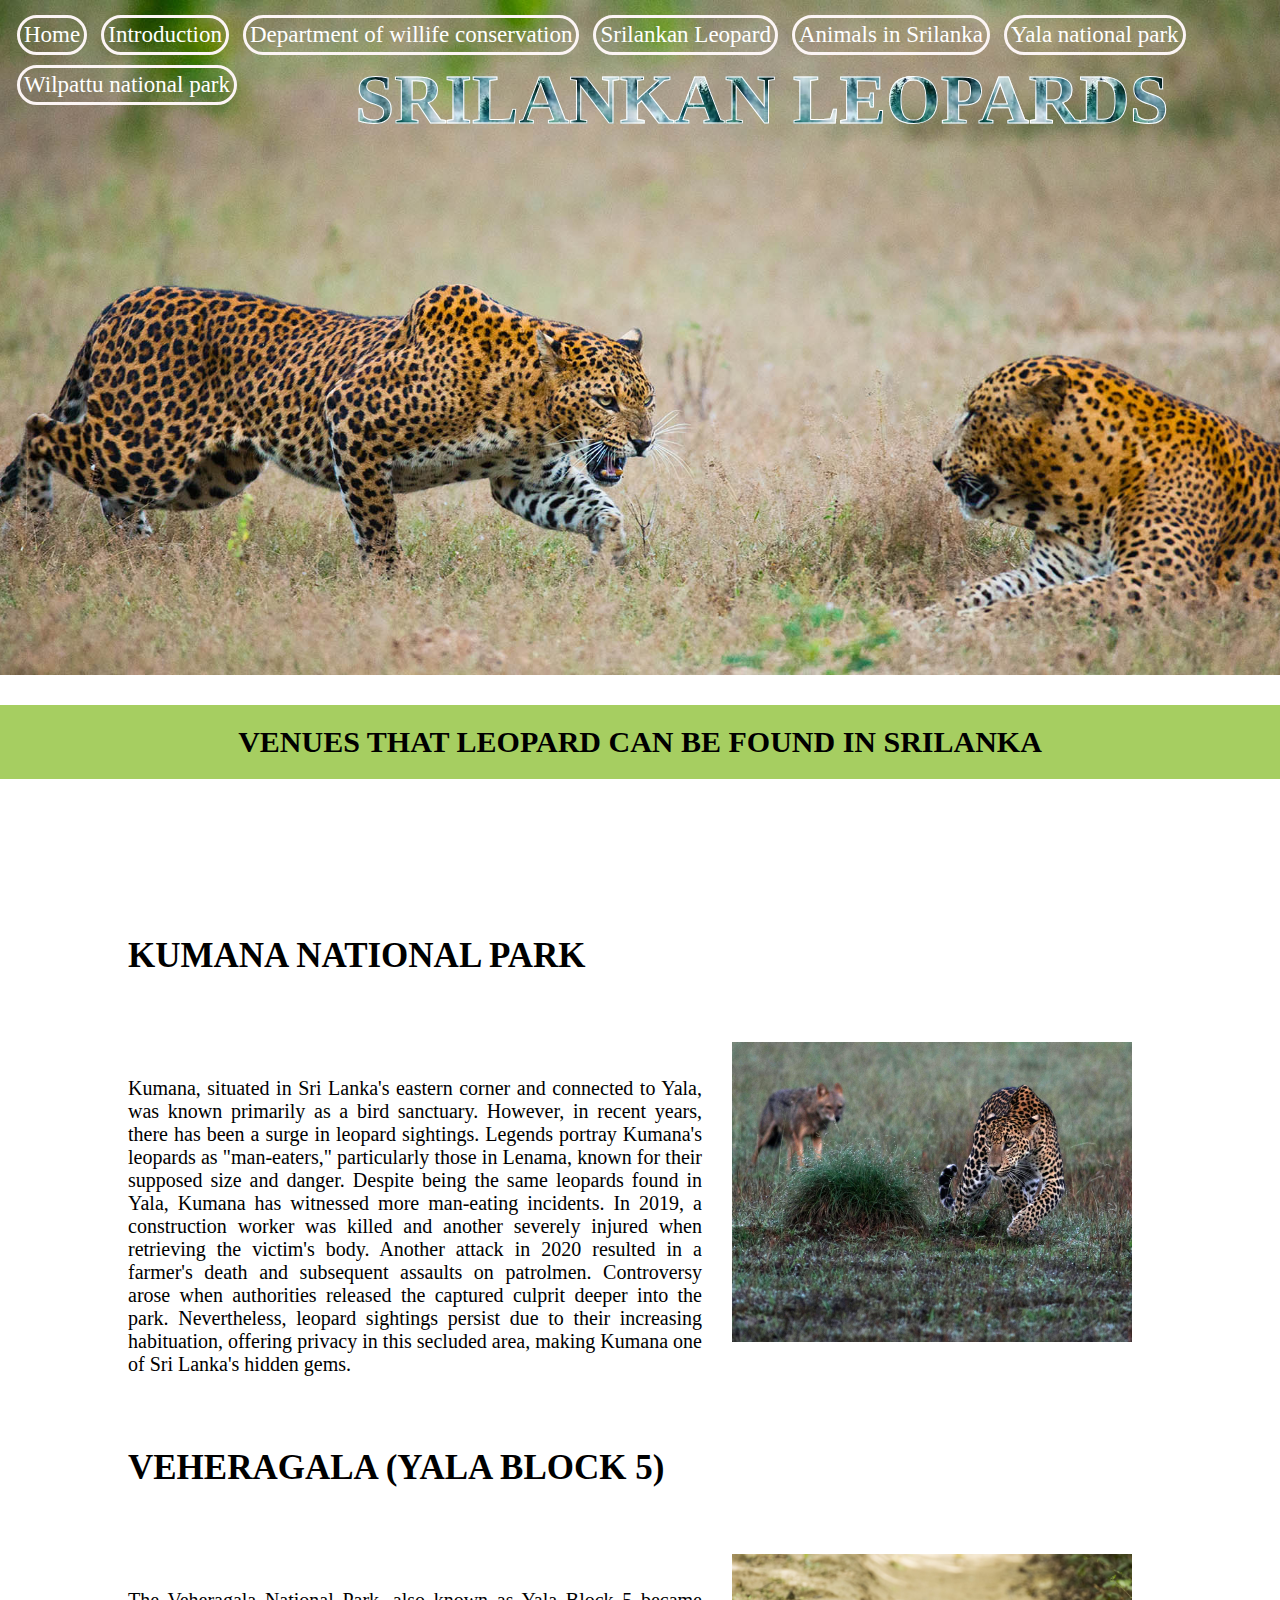
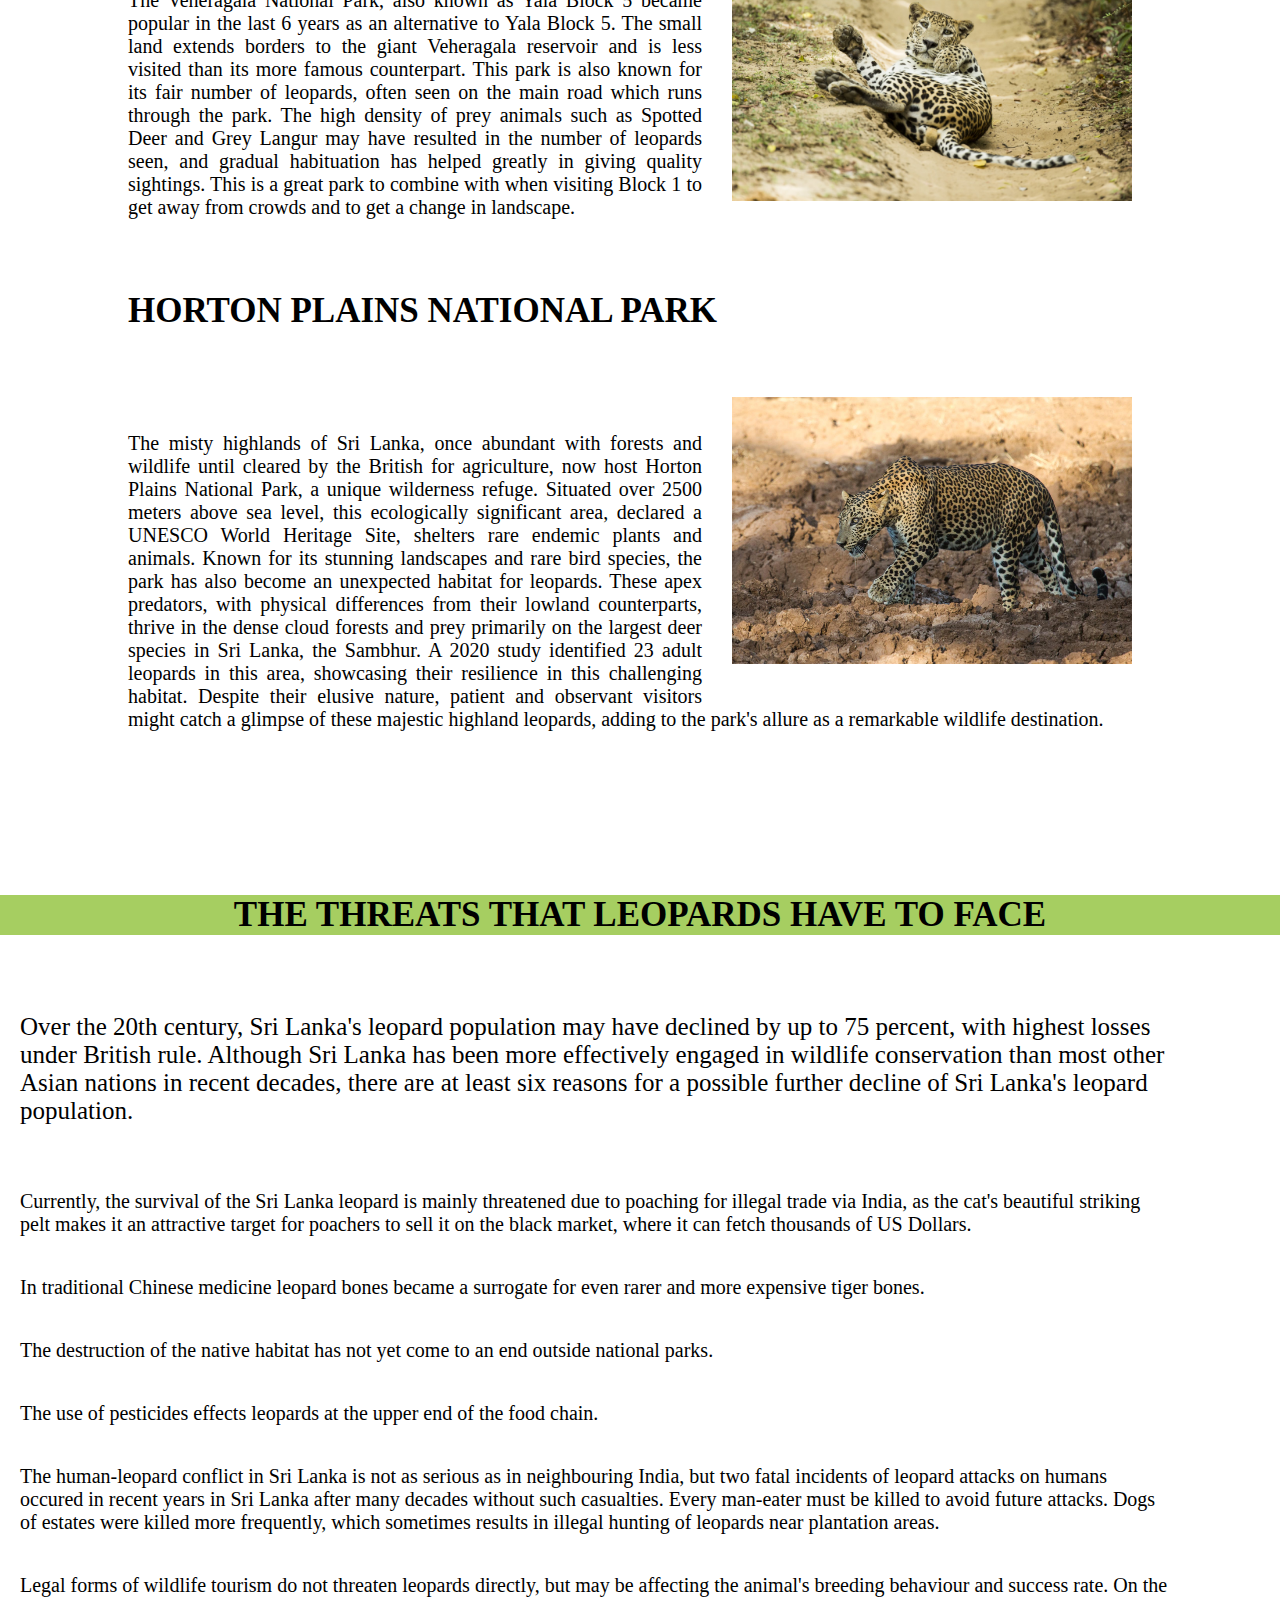
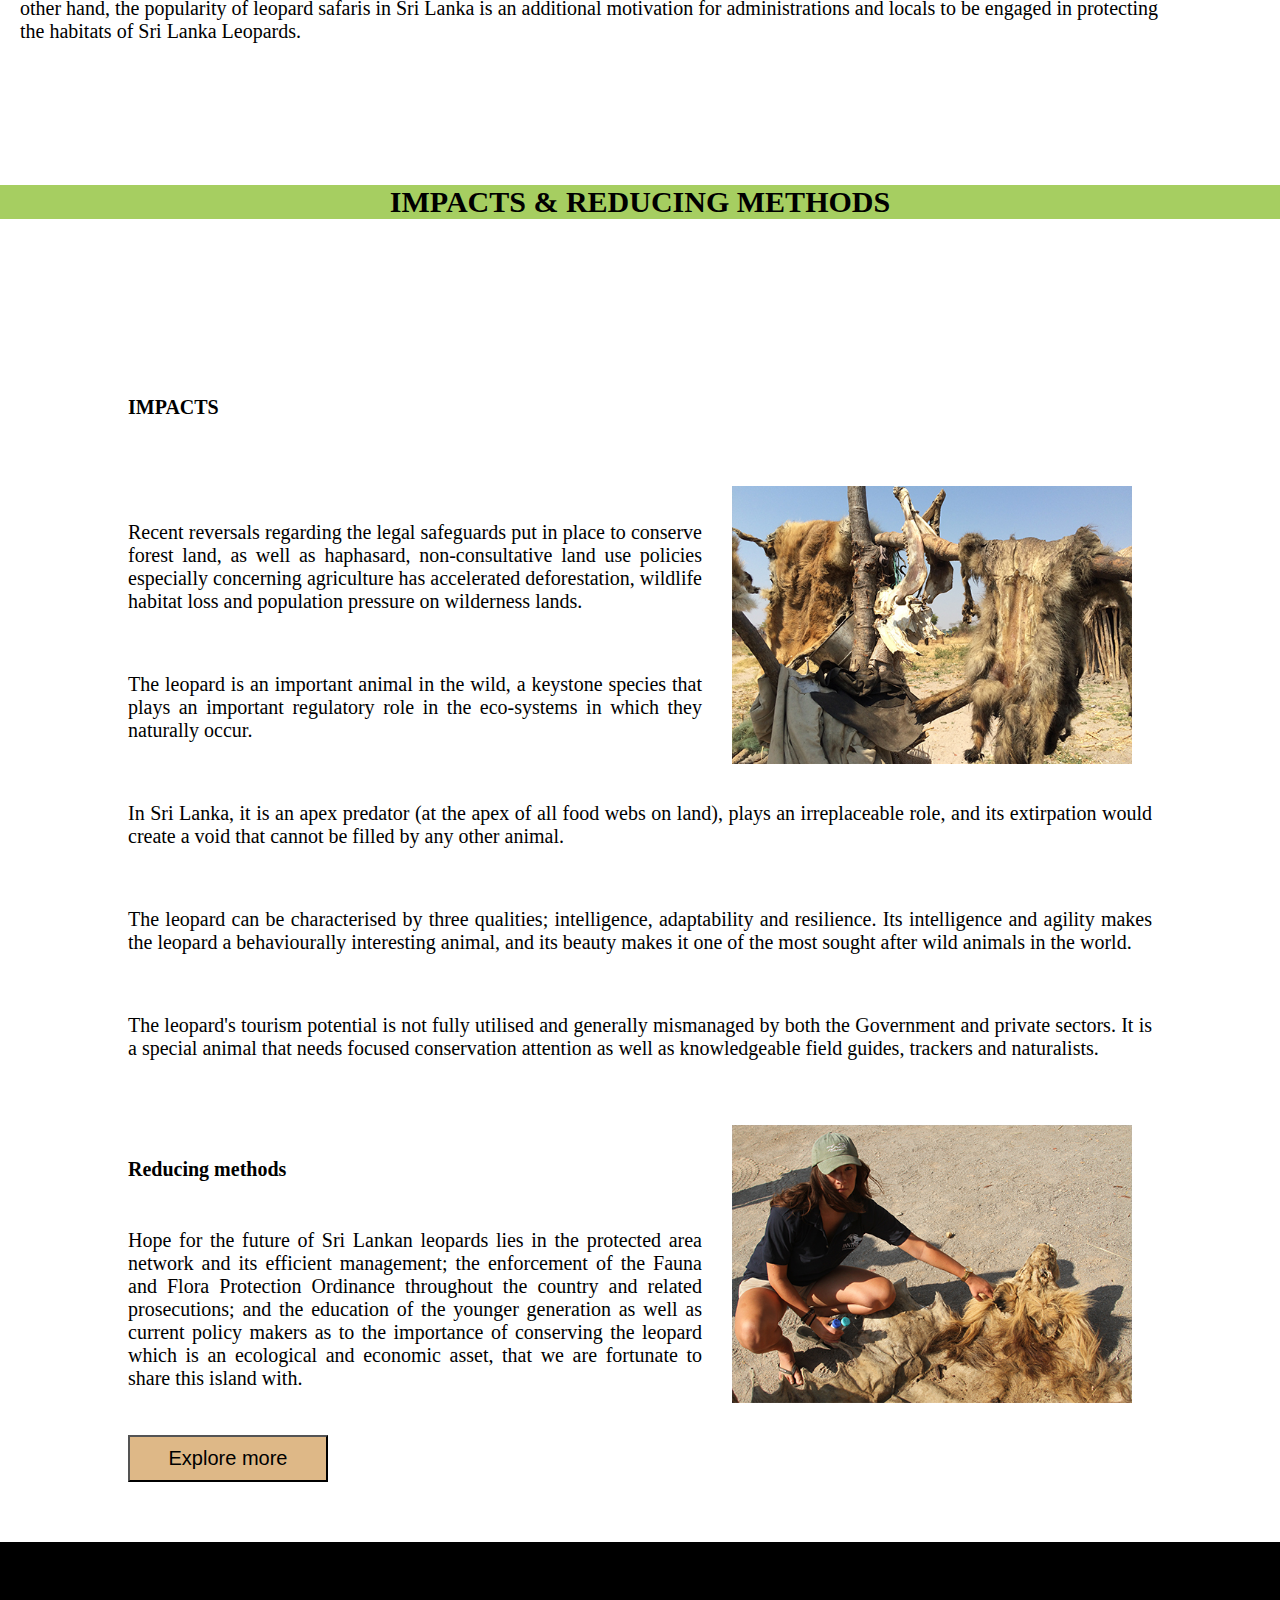
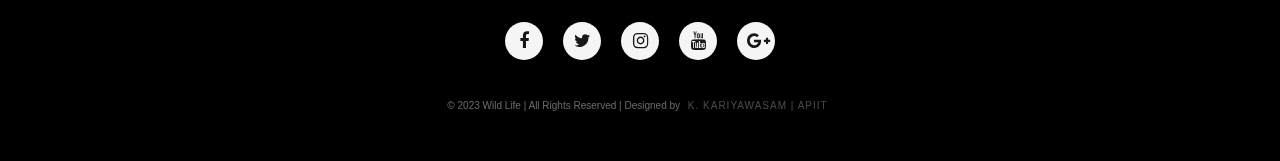
<file: leopard.html>
<!DOCTYPE html>
<html>
    <head>
        <meta name="viewport" content="width=device-width,initial-scale=1.0">
        <title>Introduction to Wildlife</title>
        <link rel="stylesheet" href="Srilankan Wild Life.css">
        <link rel="stylesheet" href="https://stackpath.bootstrapcdn.com/font-awesome/4.7.0/css/font-awesome.min.css">
      
        
    </head>
    <body class="home">
        
        <section   id="p4s1">
            <nav>
            
                <ul class="navbar">
                    <li><a href="index.html">Home</a></li>
                    <li><a href="Introduction.html">Introduction</a></li>
                    <li><a href=" Wildlife Conservation.html">Department of willife conservation</a></li>
                    <li><a href="leopard.html">Srilankan Leopard</a></li>
                    <li><a href="Animals.html">Animals in Srilanka</a></li>
                    <li><a href="yala.html">Yala national park</a></li>
                    <li><a href="wilpattu.html">Wilpattu national park</a></li>
                </ul>
                </div>
                
             
    
            </nav>
    
              
           
       
        <h1> Srilankan Leopards </h1>
       
       
    </section>
   
  
        <h3 id="p4div1">Venues That Leopard Can Be Found In Srilanka</h3>


        <section class="sub-sec">
           
                
                    <h4>Kumana National Park</h4>
                    <div class="leopard-col">
                        <img src="./images/page 4 2.jpeg" alt="leopard">
                        
                        
    
    
                    </div>
    
                    <p>Kumana, situated in Sri Lanka's eastern corner and connected to Yala, was known primarily as a bird sanctuary. However, in recent years, there has been a surge in leopard sightings. Legends portray Kumana's leopards as "man-eaters," particularly those in Lenama, known for their supposed size and danger. Despite being the same leopards found in Yala, Kumana has witnessed more man-eating incidents. In 2019, a construction worker was killed and another severely injured when retrieving the victim's body. Another attack in 2020 resulted in a farmer's death and subsequent assaults on patrolmen. Controversy arose when authorities released the captured culprit deeper into the park. Nevertheless, leopard sightings persist due to their increasing habituation, offering privacy in this secluded area, making Kumana one of Sri Lanka's hidden gems.</p>
                    
                   

                </div>
                

            </div>

           
                    <h4> Veheragala (Yala Block 5)</h4>
                    <div class="leopard-col">
                        <img src="./images/minneriya leopard.jpeg" alt="leopard">
                        
                      
    
    
                    </div>
                    <p>The Veheragala National Park, also known as Yala Block 5 became popular in the last 6 years as an alternative to Yala Block 5. The small land extends borders to the giant Veheragala reservoir and is less visited than its more famous counterpart. This park is also known for its fair number of leopards, often seen on the main road which runs through the park. The high density of prey animals such as Spotted Deer and Grey Langur may have resulted in the number of leopards seen, and gradual habituation has helped greatly in giving quality sightings. This is a great park to combine with when visiting Block 1 to get away from crowds and to get a change in landscape.</p>
                    
                    

                </div>
                

            </div>

            
                    <h4> Horton Plains National Park</h4>
                    <div class="leopard-col">
                        <img src="./images/page4.jpeg" alt="leopard">
                      
    
                        
    
                    </div>
    
                    <p>The misty highlands of Sri Lanka, once abundant with forests and wildlife until cleared by the British for agriculture, now host Horton Plains National Park, a unique wilderness refuge. Situated over 2500 meters above sea level, this ecologically significant area, declared a UNESCO World Heritage Site, shelters rare endemic plants and animals. Known for its stunning landscapes and rare bird species, the park has also become an unexpected habitat for leopards. These apex predators, with physical differences from their lowland counterparts, thrive in the dense cloud forests and prey primarily on the largest deer species in Sri Lanka, the Sambhur. A 2020 study identified 23 adult leopards in this area, showcasing their resilience in this challenging habitat. Despite their elusive nature, patient and observant visitors might catch a glimpse of these majestic highland leopards, adding to the park's allure as a remarkable wildlife destination.</p>
                    
                   

                    </div>


                
            </div>

        </section>

        <section class="sub-sec1">

                   
                    

                </div>
                <div class="treats">
                    <h5>THE THREATS THAT LEOPARDS HAVE TO FACE</h5>
                    <p>Over the 20th century, Sri Lanka's leopard population may have declined by up to 75 percent, with highest losses under British rule. Although Sri Lanka has been more effectively engaged in wildlife conservation than most other Asian nations in recent decades, there are at least six reasons for a possible further decline of Sri Lanka's leopard population.</p>
                    <li>Currently, the survival of the Sri Lanka leopard is mainly threatened due to poaching for illegal trade via India, as the cat's beautiful striking pelt makes it an attractive target for poachers to sell it on the black market, where it can fetch thousands of US Dollars.</li>
                    <li>In traditional Chinese medicine leopard bones became a surrogate for even rarer and more expensive tiger bones.</li>
                    <li>The destruction of the native habitat has not yet come to an end outside national parks.</li>
                    <li>The use of pesticides effects leopards at the upper end of the food chain.</li>
                    <li>The human-leopard conflict in Sri Lanka is not as serious as in neighbouring India, but two fatal incidents of leopard attacks on humans occured in recent years in Sri Lanka after many decades without such casualties. Every man-eater must be killed to avoid future attacks. Dogs of estates were killed more frequently, which sometimes results in illegal hunting of leopards near plantation areas.</li>
                    <li>Legal forms of wildlife tourism do not threaten leopards directly, but may be affecting the animal's breeding behaviour and success rate. On the other hand, the popularity of leopard safaris in Sri Lanka is an additional motivation for administrations and locals to be engaged in protecting the habitats of Sri Lanka Leopards.</li>
                    
                    


                </div>
                

            </div>

        </section>
        <br><br><br><br>
        <h5 class="h51"> IMPACTS & REDUCING METHODS</h5>

        <section class="sub-sec">
            
           
                   
                    <h6 class="h52"> IMPACTS</h6>
                    <div class="leopard-col">
                        <img src="./images/reduce.jpeg" alt="leopard skin">
                        
                        
                       
        
                    </div>
        
                    <p>Recent reversals regarding the legal safeguards put in place to conserve forest land, as well as haphasard, non-consultative land use policies especially concerning agriculture has accelerated deforestation, wildlife habitat loss and population pressure on wilderness lands.
                    </p>
                    
                    <p>
                        The leopard is an important animal in the wild, a keystone species that plays an important regulatory role in the eco-systems in which they naturally occur.

                    </p>
                    
                    
                    <p>
                        In Sri Lanka, it is an apex predator (at the apex of all food webs on land), plays an irreplaceable role, and its extirpation would create a void that cannot be filled by any other animal.
                    </p>
                   
                    <p>
                        The leopard can be characterised by three qualities; intelligence, adaptability and resilience. Its intelligence and agility makes the leopard a behaviourally interesting animal, and its beauty makes it one of the most sought after wild animals in the world.
                    </p>
                   
                    <p>
                        The leopard's tourism potential is not fully utilised and generally mismanaged by both the Government and private sectors. It is a special animal that needs focused conservation attention as well as knowledgeable field guides, trackers and naturalists.
                    </p>
                    <div class="leopard-col"> <img   src="./images/reduce1.jpeg" alt="leopard skin"></div>
                   
                    
                    <h5 class="h52">Reducing methods</h5>
                    <p>Hope for the future of Sri Lankan leopards lies in the protected area network and its efficient management; the enforcement of the Fauna and Flora Protection Ordinance throughout the country and related prosecutions; and the education of the younger generation as well as current policy makers as to the importance of conserving the leopard which is an ecological and economic asset, that we are fortunate to share this island with.</p>
                    
                    
                   
                    <a href="https://groundviews.org/2022/07/30/saving-the-sri-lankan-leopard-from-extinction/" target="_blank">
                    <button class="lepb1" >Explore more</button>
                    </a>

                </div>
                
            </div>

        </section>
        <footer>
            <div class="footercontainer">
                   <div class="socialicons">
                           <a href=""><i class="fa fa-facebook adjust"></i></a> 
                           <a href=""><i class="fa fa-twitter adjust"></i></a> 
                           <a href=""><i class="fa fa-instagram adjust"></i></a> 
                           <a href=""><i class="fa fa-youtube adjust"></i></a>
                           <a href=""><i class="fa fa-google-plus adjust"></i></a>
                    </div>
               
               <div class="footterbottom">
                <p>&copy; 2023 Wild Life | All Rights Reserved | Designed by <span class="designer">K. Kariyawasam | APIIT </span></p>
                </div>
                <div>
                    <!--<cite class="cite">(Editor, 2022)</cite>
                        
                        <cite class="cite">(www.tripadvisor.com, 2023)</cite>
                    
                       Leopard Trails. (2019). The Sri Lankan Leopard. [online] Available at: https://leopardtrails.com/sri-lankan-leopard/ [Accessed 12 Jan. 2024].
                        says, S.C. (2021). Top 5 Places in Sri Lanka to see Leopards – Classic Sri Lanka. [online] Classicsrilanka. Available at: https://www.classicsrilanka.com/blog/2021/06/11/top-5-places-in-sri-lanka-to-see-leopards/.
                        Mongabay Environmental News. (2020). What is needed to keep Sri Lanka’s leopards roaming free? (Commentary). [online] Available at: https://news.mongabay.com/2020/01/what-is-needed-to-keep-sri-lankas-leopards-roaming-free-commentary/ [Accessed 12 Jan. 2024].
                        LANKA EXCURSIONS HOLIDAYS. (2020). Leopards in Sri Lanka. [online] Available at: https://www.lanka-excursions-holidays.com/leopards.html.
                        Panthera. (2023). Poaching. [online] Available at: https://panthera.org/threat-poaching.
                        Wnpssl.org. (2021). wnpssl.org/news/Day_of_the_leopard. [online] Available at: https://www.wnpssl.org/news/Day_of_the_leopard.html [Accessed 12 Jan. 2024].
                        Groundviews. (2022). Saving the Sri Lankan Leopard from Extinction. [online] Available at: https://groundviews.org/2022/07/30/saving-the-sri-lankan-leopard-from-extinction/ [Accessed 12 Jan. 2024].
                    pexels.com/search/wildlife/. (2022). -->
                </div>
       </footer>



   

   
          
                
                   
                
                    
          
           
                    
                
            



       

        
       
   





    </body>
    </html>
</file>
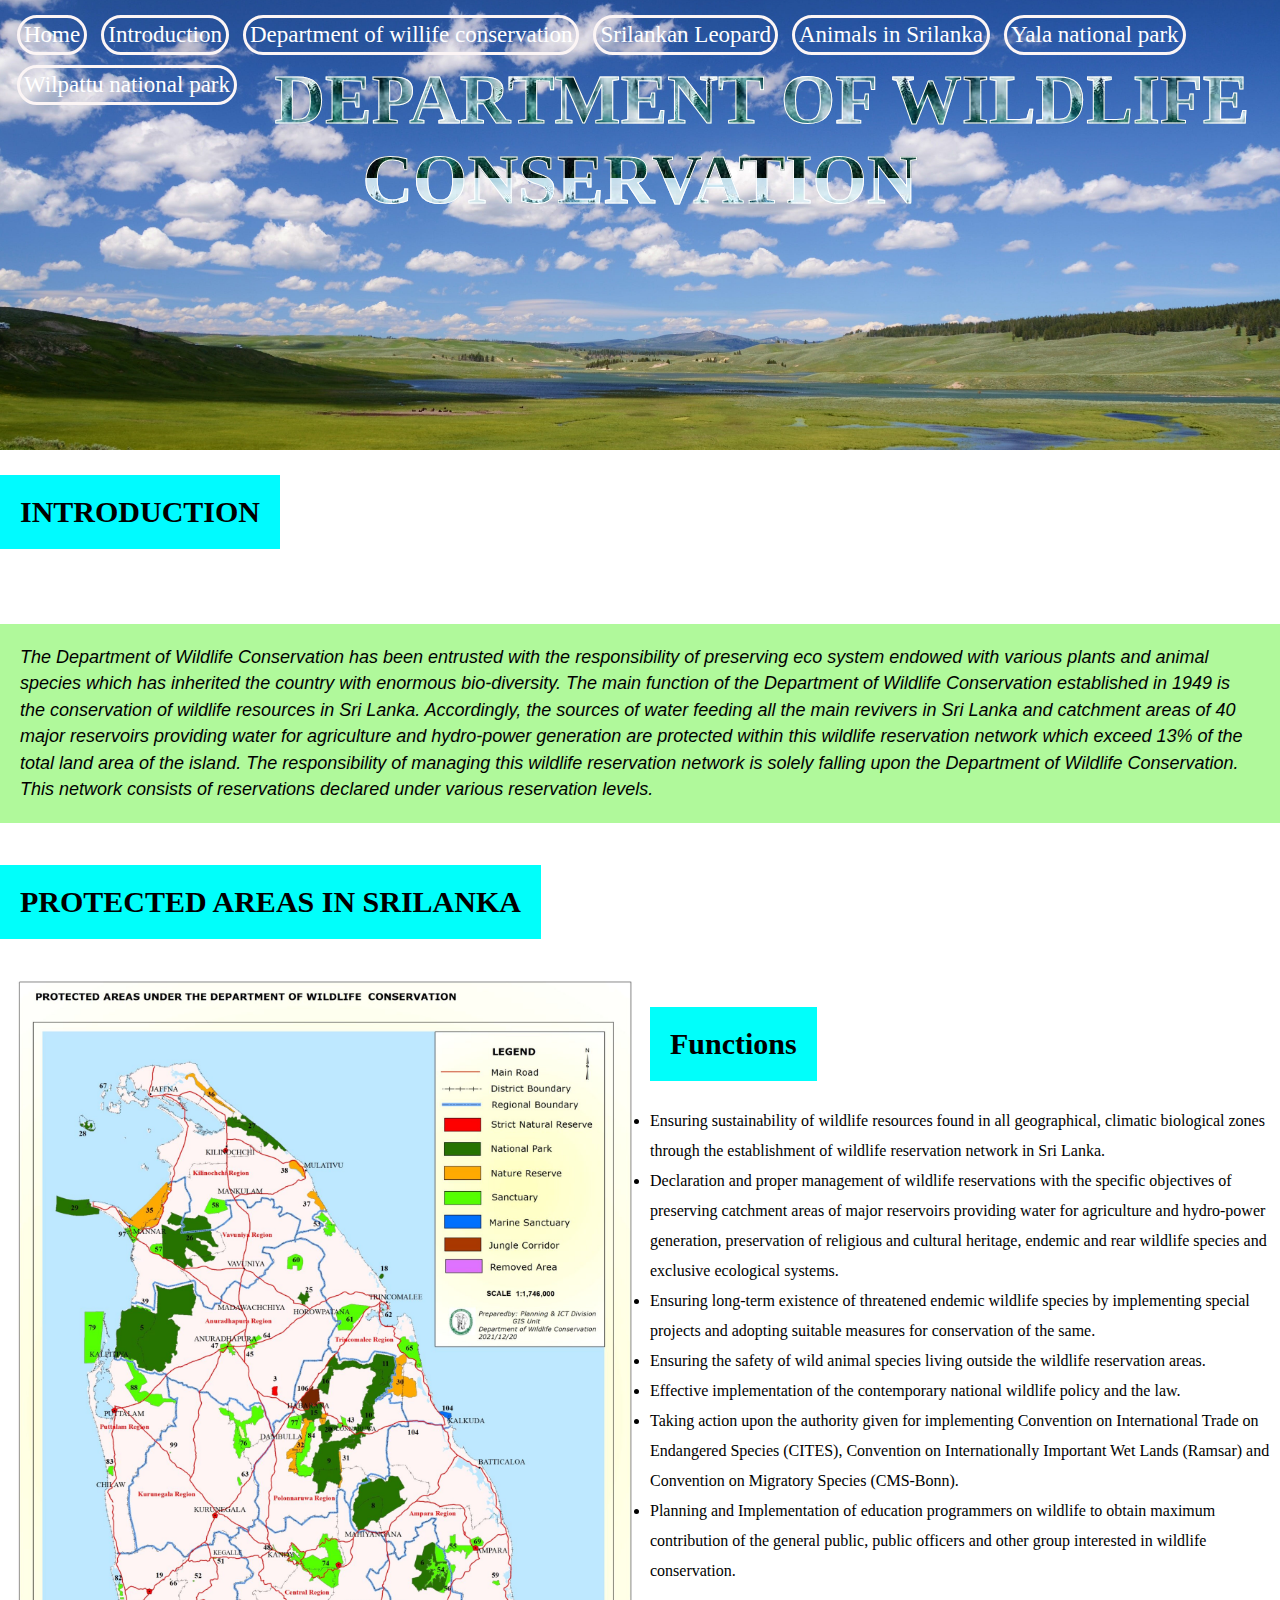
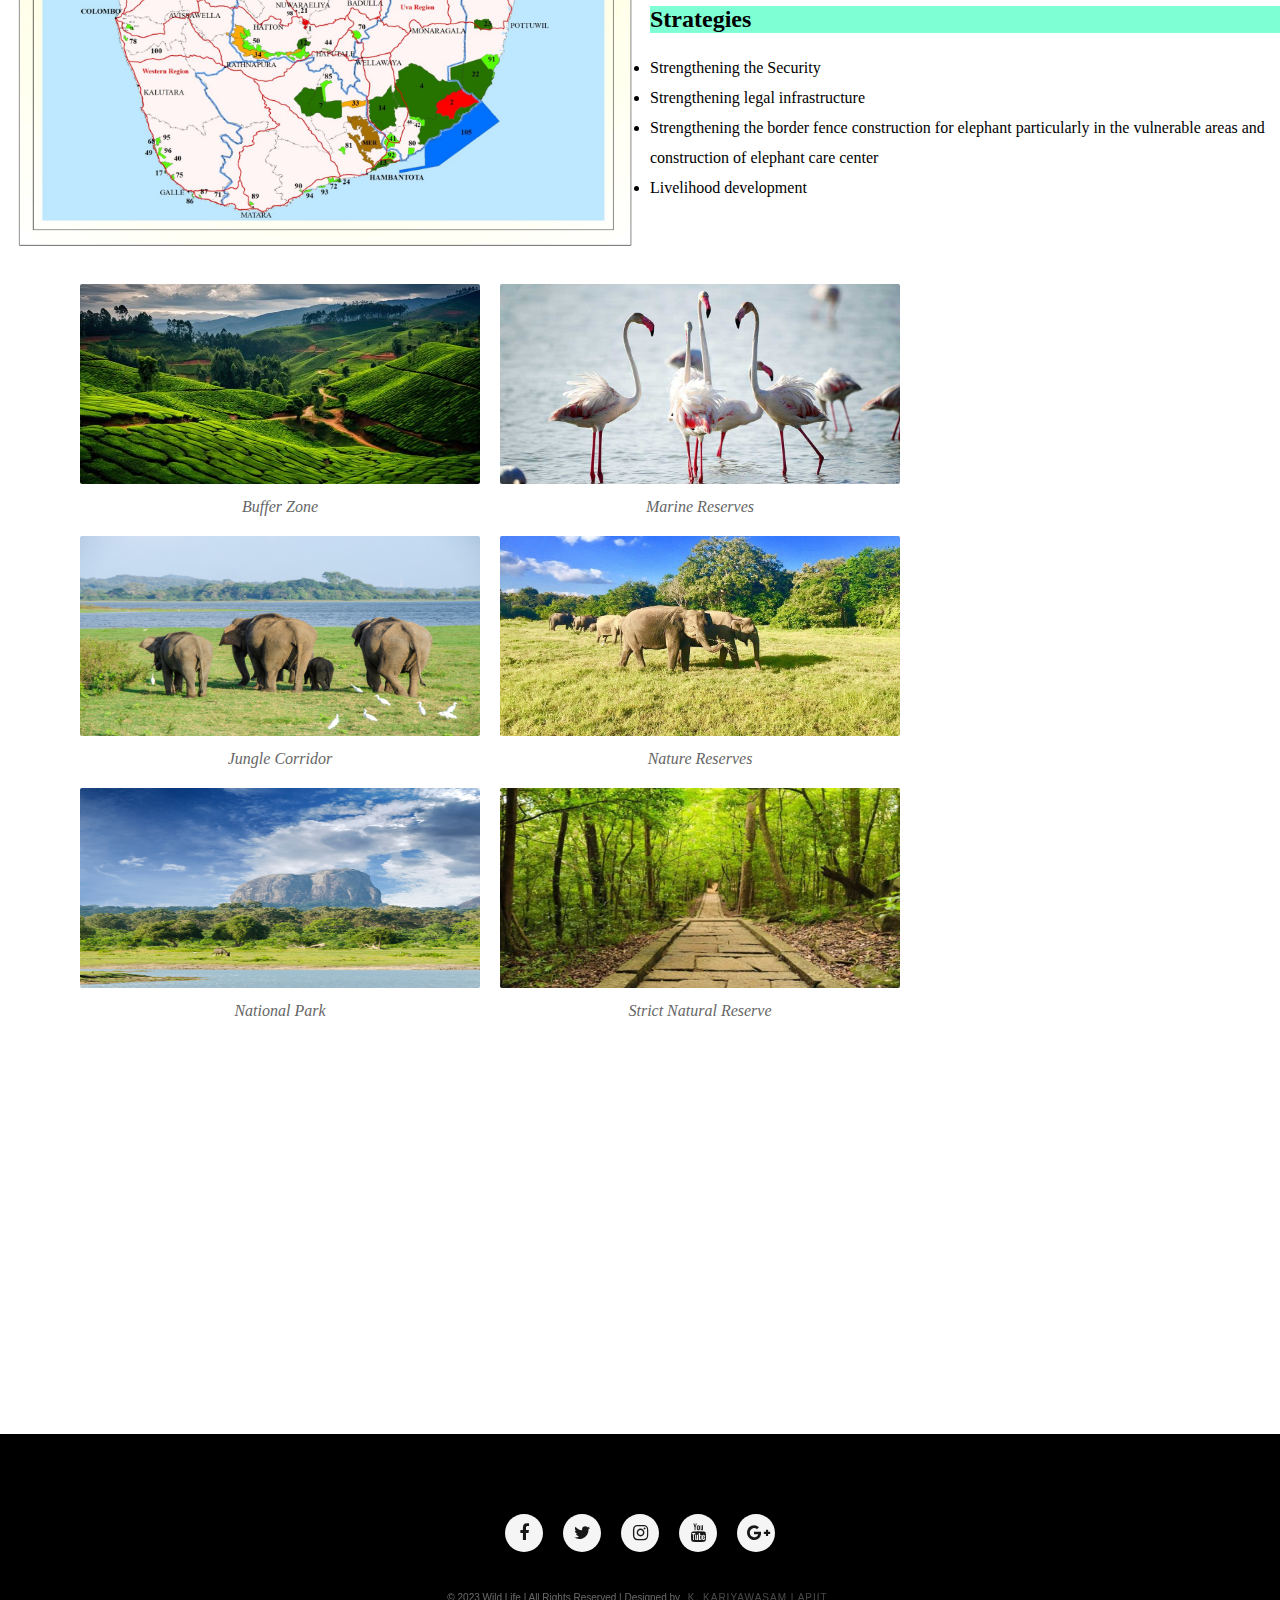
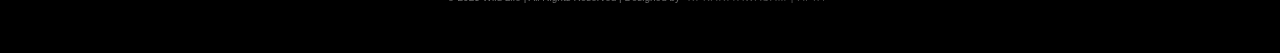
<file: Wildlife Conservation.html>
<!DOCTYPE html>
<html>
    <head>
      <meta name="viewport" content="width=device-width,initial-scale=1.0">
        <title>Introduction to Wildlife</title>
        <link rel="stylesheet" href="Srilankan Wild Life.css">
        <link rel="stylesheet" href="https://stackpath.bootstrapcdn.com/font-awesome/4.7.0/css/font-awesome.min.css">
    </head>
    <body class="home">
        
        <section id="p3s1" >
          <nav >
            
            <ul class="navbar">
                <li><a href="index.html">Home</a></li>
                <li><a href="Introduction.html">Introduction</a></li>
                <li><a href=" Wildlife Conservation.html">Department of willife conservation</a></li>
                <li><a href="leopard.html">Srilankan Leopard</a></li>
                <li><a href="Animals.html">Animals in Srilanka</a></li>
                <li><a href="yala.html">Yala national park</a></li>
                <li><a href="wilpattu.html">Wilpattu national park</a></li>
            </ul>
            </div>
            
         

        </nav>

          
    
           
       
        <h1>  Department of Wildlife Conservation </h1>
       
       
        
        
    </section>
    <section>
        <h2 id="p3h2">INTRODUCTION</h2>
        <p id="p3p1">
            The Department of Wildlife Conservation has been entrusted with the responsibility of preserving eco system endowed with various plants and animal species which has inherited the country with enormous bio-diversity. The main function of the Department of Wildlife Conservation established in 1949 is the conservation of wildlife resources in Sri Lanka. Accordingly, the sources of water feeding all the main revivers in Sri Lanka and catchment areas of 40 major reservoirs providing water for agriculture and hydro-power generation are protected within this wildlife reservation network which exceed 13% of the total land area of the island. The responsibility of managing this wildlife reservation network is solely falling upon the Department of Wildlife Conservation. This network consists of reservations declared under various reservation levels.
            
            <!---->

        </p>
    </section>

    <section class="protected areas">
        <h2 class="p3h2h2"> PROTECTED AREAS IN SRILANKA </h2>
       
        <!---->
        <div >
          <img  id="protectedimg" src="./images/protected areas.jpeg">
          
         </div>
         <br>
        <div >
            <h2 class="p3h2h2">Functions</h2>
              
            <div id="li1">
                <li>Ensuring sustainability of wildlife resources found in all geographical, climatic biological zones through the establishment of wildlife reservation network in Sri Lanka.</li>
                <li>Declaration and proper management of wildlife reservations with the specific  objectives of preserving catchment areas of major reservoirs providing water for  agriculture and hydro-power generation, preservation of religious and cultural heritage, endemic and rear wildlife species and exclusive ecological systems.</li>
                <li>Ensuring long-term existence of threatened endemic wildlife species by implementing special projects and adopting suitable measures for conservation of the same.</li>
                <li>Ensuring the safety of wild animal species living outside the wildlife reservation areas.</ul>
                <li>Effective implementation of the contemporary national wildlife policy and the law.
                </li>
                <li>Taking action upon the authority given for implementing Convention on International Trade on Endangered Species (CITES), Convention on Internationally Important Wet Lands (Ramsar) and Convention on Migratory Species (CMS-Bonn).</li>
                <li>Planning and Implementation of education programmers on wildlife to obtain maximum contribution of the general public, public officers and other group interested in wildlife conservation.</li>
                
                <!---->

            </div>
            
        </div>
        <div>
            <h2 id="p3h3">Strategies</h2>
            <div id="li1">
                <li>Strengthening the Security</li>
                <li>Strengthening legal infrastructure
                </li>
                <li>Strengthening the border fence construction for elephant particularly in the vulnerable  areas and construction of elephant care center</li>
                <li>Livelihood development</li>
                
                <!---->



            </div>
           
        </div>
    </section>
   

    

   
   


    <div class="gallery">
        <div class="g-item">
          <img class="g-item img" src="./images/buffer zone.jpg" alt="Image 1">
          <div class="caption">Buffer Zone </div>
          <!---->
          
        </div>
        <div class="g-item">
        
          <img  class="g-item img"  src="./images/marine.jpg" alt="Image 2">
          <div class="caption">Marine Reserves </div>
          <!---->
          
        </div>
        <div class="g-item">
        
            <img  class="g-item img"  src="./images/jungle corridor (1).jpg" alt="Image 2">
            <div class="caption">Jungle Corridor</div>
            <!---->
            
          </div>
          <div class="g-item">
        
            <img  class="g-item img"  src="./images/reverse (2).jpg" alt="Image 2">
            <div class="caption">Nature Reserves </div>
            <!---->
            
          </div>
          <div class="g-item">
        
            <img  class="g-item img"  src="./images/yala history (1).webp" alt="Image 2">
            <div class="caption">National Park </div>
            <!---->
            
          </div>
          <div class="g-item">
        
            <img  class="g-item img"  src="./images/snr.jpg" alt="Image 2">
            <div class="caption">Strict Natural Reserve </div>
            <!---->
          </div>
        <!-- Add more gallery items -->
      </div>
      <section>
        <iframe class="map2" class="f1" src="https://www.google.com/maps/embed?pb=!1m18!1m12!1m3!1d505429.56477222306!2d79.3771180890625!3d8.236053300000007!2m3!1f0!2f0!3f0!3m2!1i1024!2i768!4f13.1!3m3!1m2!1s0x3afd05dc95999a93%3A0x29e5e6be849f7d10!2sDepartment%20of%20Wildlife%20Conservation%20(Alivadiya%20Range%20Office)!5e0!3m2!1sen!2slk!4v1704527702135!5m2!1sen!2slk" width="600" height="450" style="border:0;" allowfullscreen="" loading="lazy" referrerpolicy="no-referrer-when-downgrade"></iframe>
      </section>
      

      <footer>
        <div class="footercontainer">
               <div class="socialicons">
                       <a href=""><i class="fa fa-facebook adjust"></i></a> 
                       <a href=""><i class="fa fa-twitter adjust"></i></a> 
                       <a href=""><i class="fa fa-instagram adjust"></i></a> 
                       <a href=""><i class="fa fa-youtube adjust"></i></a>
                       <a href=""><i class="fa fa-google-plus adjust"></i></a>
                </div>
           
           <div class="footterbottom">
            <p>&copy; 2023 Wild Life | All Rights Reserved | Designed by <span class="designer">K. Kariyawasam | APIIT </span></p>
            </div>

            <!--animalia.bio/endemic-lists/country/endemic-animals-of-sri-lanka. (2023). Image Gallery – Ministry of Wildlife and Forest Resources Conservation. [online] Available at: https://www.mwfc.gov.lk/image-gallery/ [Accessed 12 Jan. 2024].
            (department-of-wildlife-conservation,2023)
             mwfc.gov.lk/image-gallery/. (2020). Image Gallery – Ministry of Wildlife and Forest Resources Conservation. [online] Available at: https://www.mwfc.gov.lk/image-gallery/.
            pexels.com/search/wildlife/. (2022).
          !--Adobe Stock. (2012). %22Buffer Zone%22 Images – Browse 430 Stock Photos, Vectors, and Video. [online] Available at: https://stock.adobe.com/lk/search?k=%22buffer+zone%22 [Accessed 14 Jan. 2024].
                    Anon, (2011). Protected Areas – Department of Wildlife Conservation. [online] Available at: https://www.dwc.gov.lk/protected-areas/.
                    Anon, (2012a). Advanced Certificate in Wildlife Conservation and Management – OUSL. [online] Available at: https://ou.ac.lk/adcwildlifemgt/ [Accessed 14 Jan. 2024].
                    Anon, (2012b). Department of Wildlife Conservation – We Protect Future! [online] Available at: https://www.dwc.gov.lk/.
                    Anon, (2023). Minneriya Jungle Corridor In Sri Lanka - Wowtovisit. [online] Available at: https://wowtovisit.com/minneriya-jungle-corridor-in-sri-lanka/ [Accessed 14 Jan. 2024].
                    Expeditions, C. (n.d.). Ritigala Strict Nature Reserve | Wildlife Holidays in Sri Lanka. [online] Ceylon Expeditions. Available at: https://www.ceylonexpeditions.com/ritigala-strict-nature-reserve-sri-lanka [Accessed 14 Jan. 2024].
                    Limits, A.N. (2023). Yala National Park. [online] Adventures No Limits. Available at: https://adventuresnolimits.com/yala-national-park/ [Accessed 14 Jan. 2024].-->
   </footer>




    </body>
    </html>
</file>
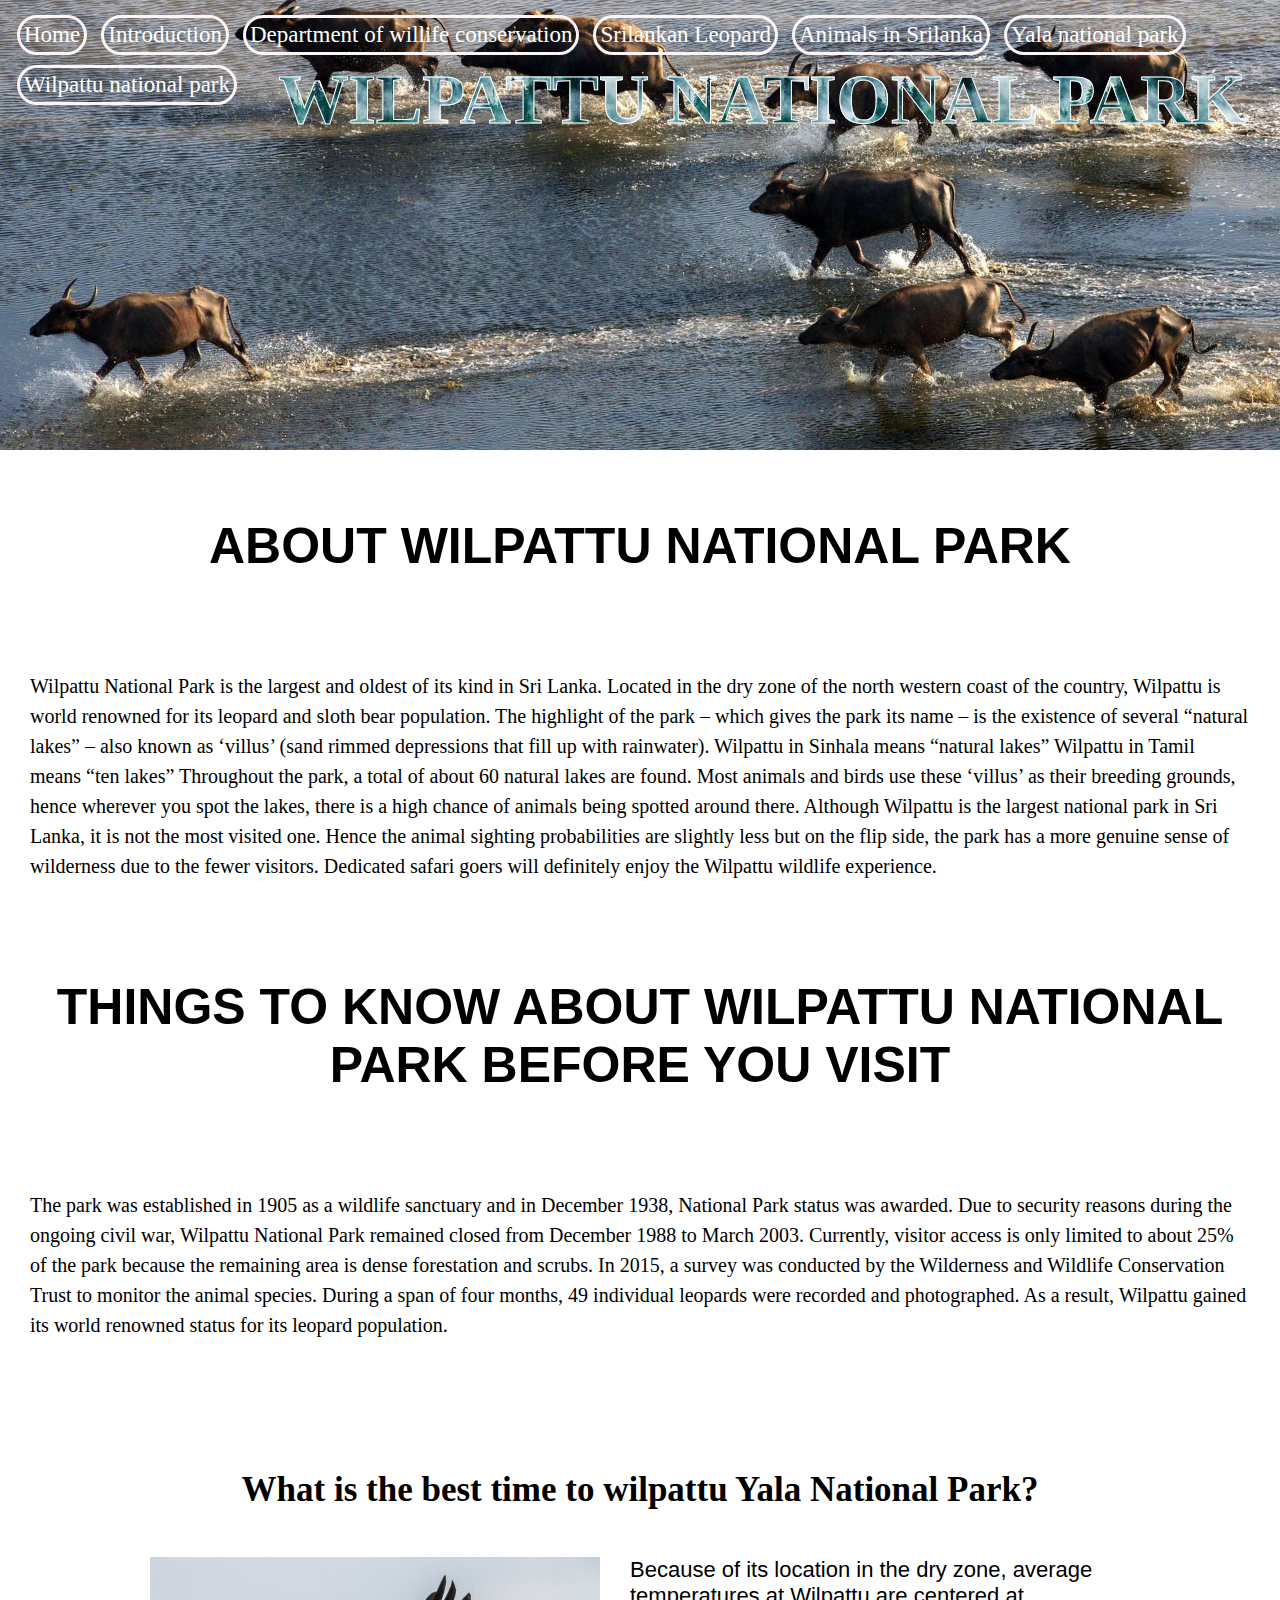
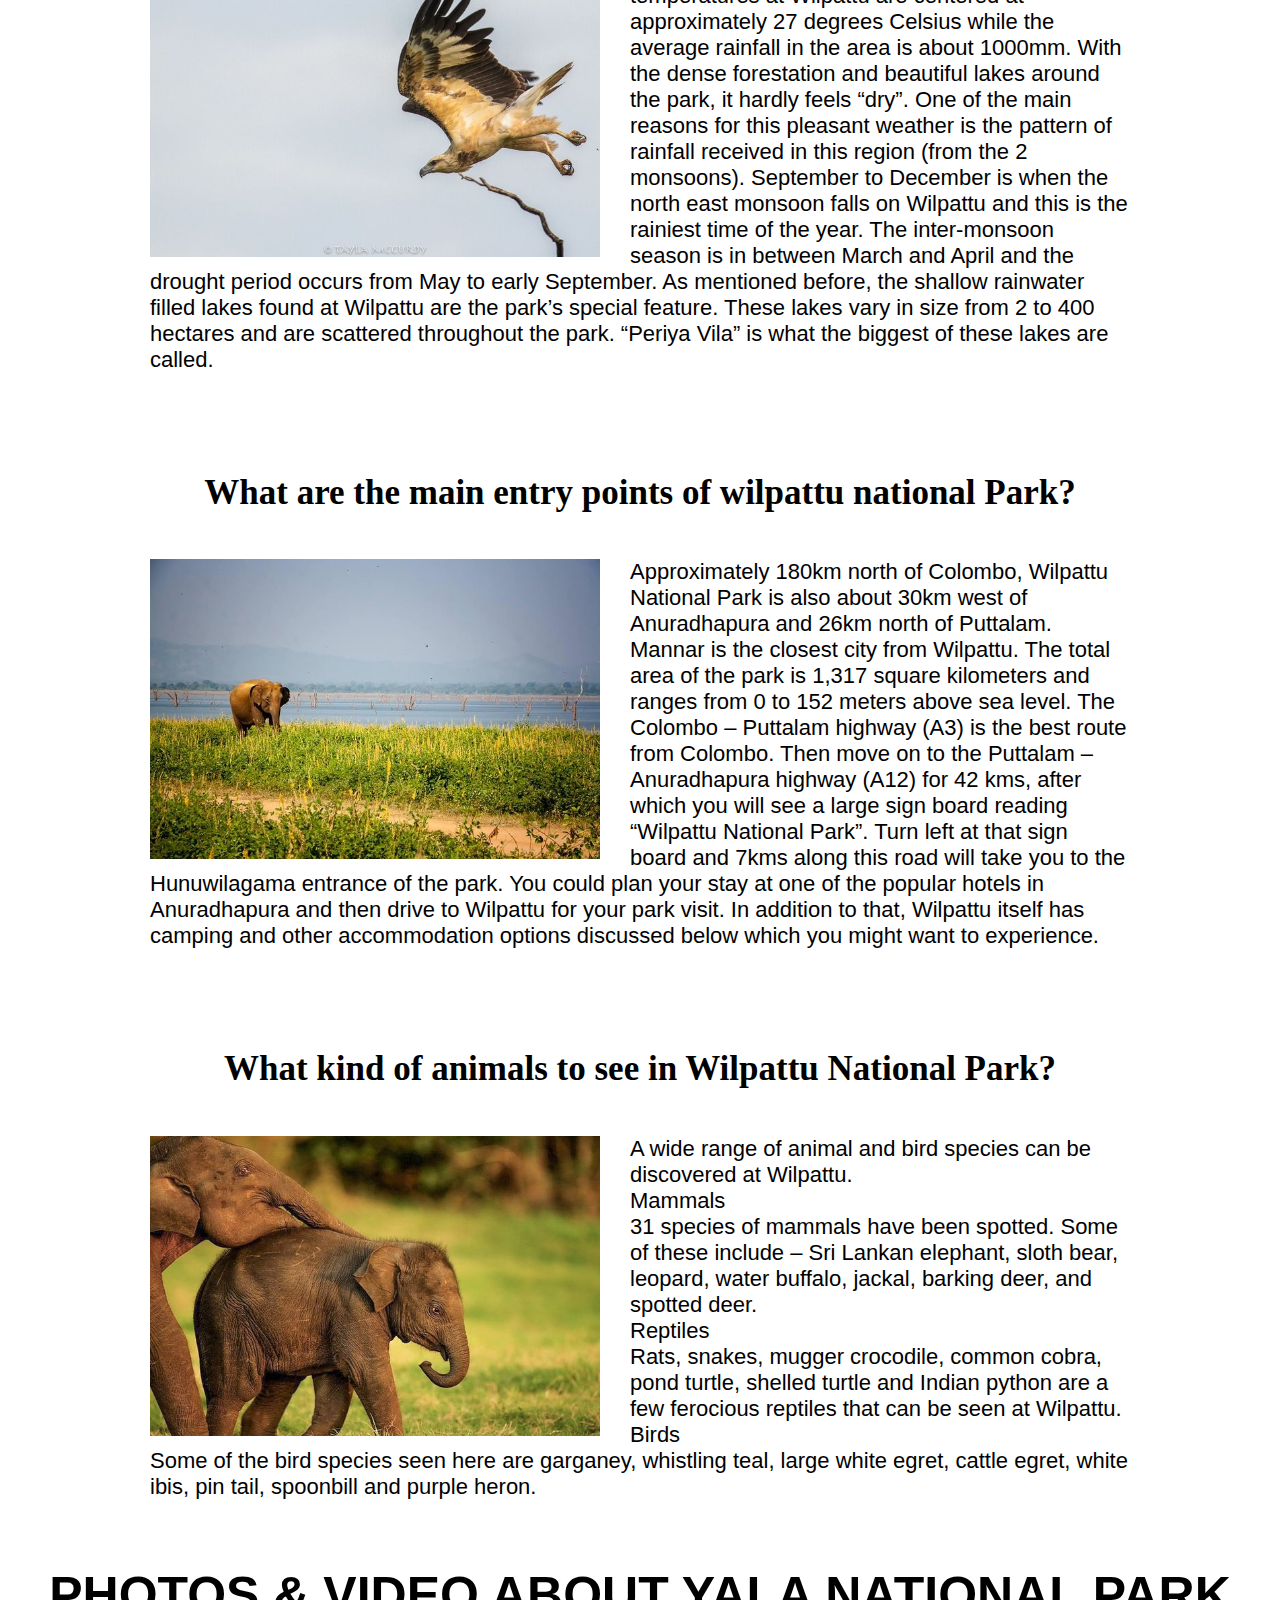
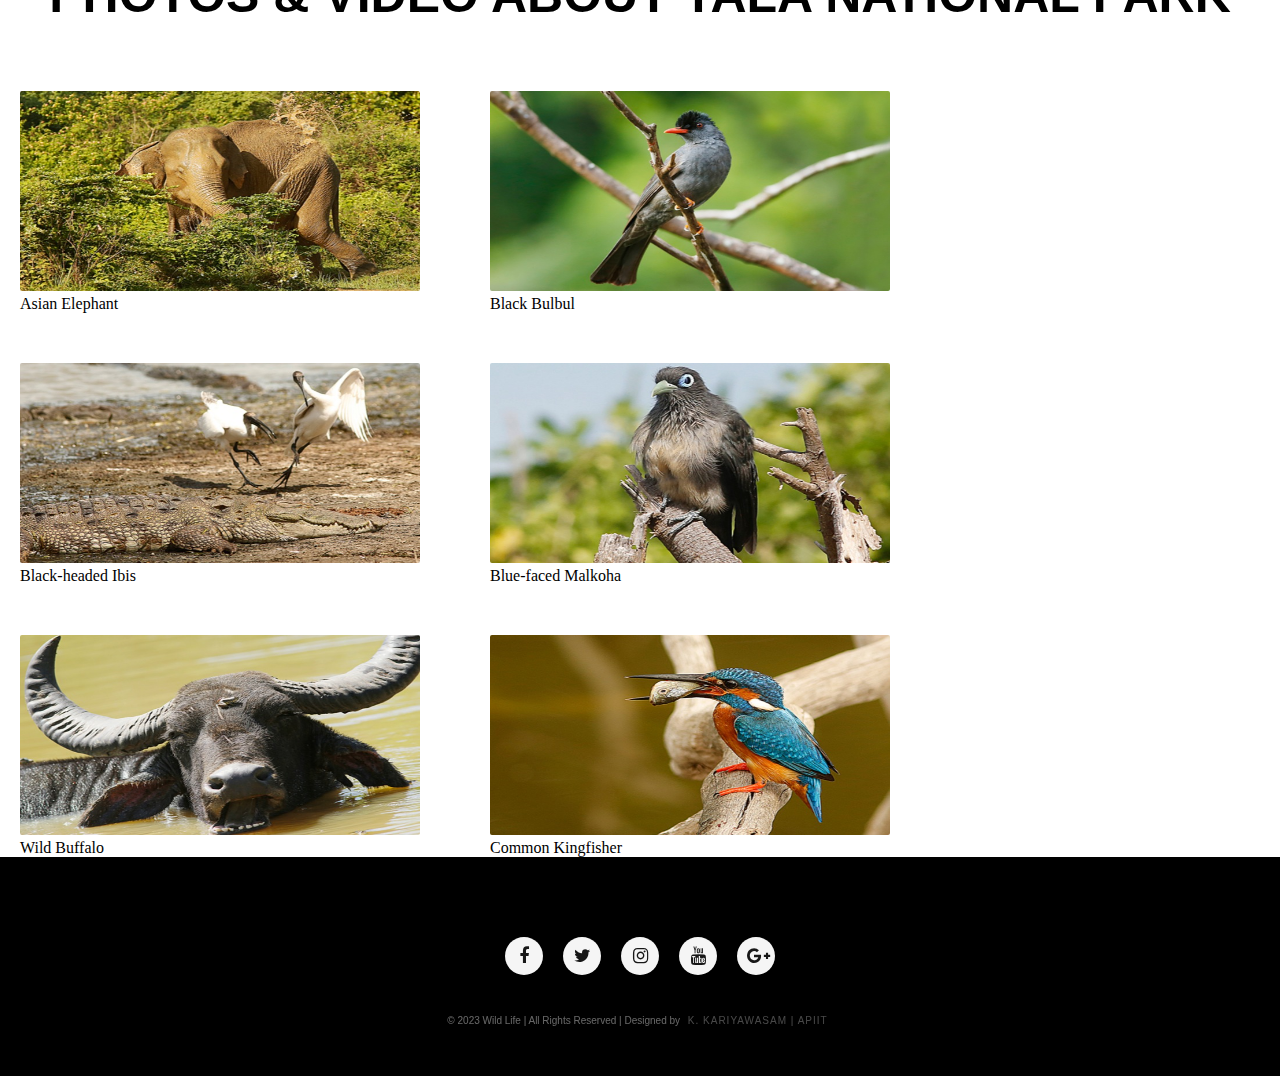
<file: wilpattu.html>
<!DOCTYPE html>
<html>
    <head>
        <title>Introduction to Wildlife</title>
        <link rel="stylesheet" href="wilpattu.css">
        <link rel="stylesheet" href="https://stackpath.bootstrapcdn.com/font-awesome/4.7.0/css/font-awesome.min.css">
       
        
    </head>
    <body class="home">
        
        <section id="p5s1">
            <nav >
            
                <ul class="navbar">
                    <li><a href="index.html">Home</a></li>
                    <li><a href="Introduction.html">Introduction</a></li>
                    <li><a href=" Wildlife Conservation.html">Department of willife conservation</a></li>
                    <li><a href="leopard.html">Srilankan Leopard</a></li>
                    <li><a href="Animals.html">Animals in Srilanka</a></li>
                    <li><a href="yala.html">Yala national park</a></li>
                    <li><a href="wilpattu.html">Wilpattu national park</a></li>
                </ul>
                </div>
                
             
    
            </nav>
    
            
           
       
                <h1> Wilpattu national park</h1>
              
              
               
            </section>
            <section class="sub-sec">
                <div class="row">
                    <div class="col">
                        <h4> About wilpattu National Park</h4>
                        <p>
                            Wilpattu National Park is the largest and oldest of its kind in Sri Lanka. Located in the dry zone of the north western coast of the country, Wilpattu is world renowned for its leopard and sloth bear population. The highlight of the park – which gives the park its name – is the existence of several “natural lakes” – also known as ‘villus’ (sand rimmed depressions that fill up with rainwater).

Wilpattu in Sinhala means “natural lakes”

Wilpattu in Tamil means “ten lakes”

Throughout the park, a total of about 60 natural lakes are found. Most animals and birds use these ‘villus’ as their breeding grounds, hence wherever you spot the lakes, there is a high chance of animals being spotted around there. Although Wilpattu is the largest national park in Sri Lanka, it is not the most visited one. Hence the animal sighting probabilities are slightly less but on the flip side, the park has a more genuine sense of wilderness due to the fewer visitors. Dedicated safari goers will definitely enjoy the Wilpattu wildlife experience.
                        </p>
                        
                       



                    </div>
                    
                </div>
                </section>
                <section class="sub-sec ">
                    <div class="row1">
                        <div class="col1">
                            <h4> Things to know about wilpattu national Park before you visit</h4>
                            <p> The park was established in 1905 as a wildlife sanctuary and in December 1938, National Park status was awarded. Due to security reasons during the ongoing civil war, Wilpattu National Park remained closed from December 1988 to March 2003. Currently, visitor access is only limited to about 25% of the park because the remaining area is dense forestation and scrubs.

                                In 2015, a survey was conducted by the Wilderness and Wildlife Conservation Trust to monitor the animal species. During a span of four months, 49 individual leopards were recorded and photographed. As a result, Wilpattu gained its world renowned status for its leopard population.
                            </p>
                            
                            
                            </div>
            
                    </div>
                </section>

                    <section class="class1">
                        
                            <h4 class="h4">What is the best time to wilpattu Yala National Park?</h4>
                            <img class="img2" src="./images/h1.jpeg" alt="elephant">
                            <p class="para1">Because of its location in the dry zone, average temperatures at Wilpattu are centered at approximately 27 degrees Celsius while the average rainfall in the area is about 1000mm. With the dense forestation and beautiful lakes around the park, it hardly feels “dry”. One of the main reasons for this pleasant weather is the pattern of rainfall received in this region (from the 2 monsoons).  September to December is when the north east monsoon falls on Wilpattu and this is the rainiest time of the year. The inter-monsoon season is in between March and April and the drought period occurs from May to early September.

                                As mentioned before, the shallow rainwater filled lakes found at Wilpattu are the park’s special feature. These lakes vary in size from 2 to 400 hectares and are scattered throughout the park. “Periya Vila” is what the biggest of these lakes are called.
                            </p>
                            
                    </section>

                            
        
                        <section class="class1">
                            <h4 class="h4">What are the main entry points of wilpattu national Park?
                            </h4>
                            <img class="img2" src="./images/h2.jpeg" alt="yala entrence">
                            <p class="para1">Approximately 180km north of Colombo, Wilpattu National Park is also about 30km west of Anuradhapura and 26km north of Puttalam. Mannar is the closest city from Wilpattu. The total area of the park is 1,317 square kilometers and ranges from 0 to 152 meters above sea level.

                                The Colombo – Puttalam highway (A3) is the best route from Colombo. Then move on to the Puttalam – Anuradhapura highway (A12) for 42 kms, after which you will see a large sign board reading “Wilpattu National Park”. Turn left at that sign board and 7kms along this road will take you to the Hunuwilagama entrance of the park.
                                
                                You could plan your stay at one of the popular hotels in Anuradhapura and then drive to Wilpattu for your park visit. In addition to that, Wilpattu itself has camping and other accommodation options discussed below which you might want to experience.
                                </p>
                               
                                
                        </section>
                       
                    
                          
        
        
                       <section class="class1">
                            <h4 class="h4">What kind of animals to see in Wilpattu National Park?
                            </h4>
                            <img  class="img2" src="./images/el1.jpeg" alt="yala animals">
                            <p class="para1">A wide range of animal and bird species can be discovered at Wilpattu.<br>

                                Mammals<br>
                                31 species of mammals have been spotted. Some of these include – Sri Lankan elephant, sloth bear, leopard, water buffalo, jackal, barking deer, and spotted deer.<br>
                                
                                Reptiles<br>
                                Rats, snakes, mugger crocodile, common cobra, pond turtle, shelled turtle and Indian python are a few ferocious reptiles that can be seen at Wilpattu.<br>
                                
                                Birds<br>
                                Some of the bird species seen here are garganey, whistling teal, large white egret, cattle egret, white ibis, pin tail, spoonbill and purple heron.</p>

                    </section>
                    <section class="sub-sec3">
                        <div class="row3">
                            <div class="col3">
                                <h4>Photos & video about yala national park</h4>
                            

                            </div>
                        </div>
                        <div class="gallery">
                            <div class="g-item">
                              <img class="g-item img" src="./images/w1.jpeg" alt="Image 1">
                              <div class="caption">Asian Elephant</div>
                              
                              
                            </div>
                            <div class="g-item">
                            
                              <img  class="g-item img"  src="./images/w2.jpeg" alt="Image 2">
                              <div class="caption">Black Bulbul</div>
                             
                              
                            </div>
                            <div class="g-item">
                            
                                <img  class="g-item img"  src="./images/w3.jpeg" alt="Image 2">
                                <div class="caption">Black-headed Ibis</div>
                               
                                
                              </div>
                              <div class="g-item">
                            
                                <img  class="g-item img"  src="./images/w4.jpeg" alt="Image 2">
                                <div class="caption">Blue-faced Malkoha</div>
                                
                                
                              </div>
                              <div class="g-item">
                            
                                <img  class="g-item img"  src="./images/w5.jpeg" alt="Image 2">
                                <div class="caption">Wild Buffalo</div>
                            
                                
                              </div>
                              <div class="g-item">
                            
                                <img  class="g-item img"  src="./images/w6.jpeg" alt="Image 2">
                                <div class="caption">Common Kingfisher</div>
                              
                                
                              </div>
                              
                              
                          </div>

                    </section>
                    
                    
                    
                    <footer id="footer1">
                        <div class="footercontainer" >
                               <div class="socialicons">
                                       <a href=""><i class="fa fa-facebook adjust"></i></a> 
                                       <a href=""><i class="fa fa-twitter adjust"></i></a> 
                                       <a href=""><i class="fa fa-instagram adjust"></i></a> 
                                       <a href=""><i class="fa fa-youtube adjust"></i></a>
                                       <a href=""><i class="fa fa-google-plus adjust"></i></a>
                                </div>
                          
                           <div class="footterbottom">
                            <p>&copy; 2023 Wild Life | All Rights Reserved | Designed by <span class="designer">K. Kariyawasam | APIIT </span></p>
                            </div>
                            <!--
                                Dan Lanka Sri Lanka Tour & Travel. (2024). WILPATTU NATIONAL PARK. [online] Available at: https://www.danlanka.com/wilpattu-national-park/ [Accessed 12 Jan. 2024].
                                Viator. (2020). All Inclusive Private Safari in Minneriya National Park. [online] Available at: https://www.viator.com/en-AU/tours/Anuradhapura/All-Inclusive-Private-Safari-in-Minneriya-National-Park/d27018-72113P91 [Accessed 12 Jan. 2024].
                                Wnpssl.org. (2024). wnpssl.org/gallery/image-gallery/cheryl-silva. [online] Available at: https://www.wnpssl.org/gallery/image-gallery/cheryl-silva.html [Accessed 12 Jan. 2024].

                            pexels.com/search/wildlife/. (2022).-->
                   </footer>
       









                    </body>
                    </html>
</file>
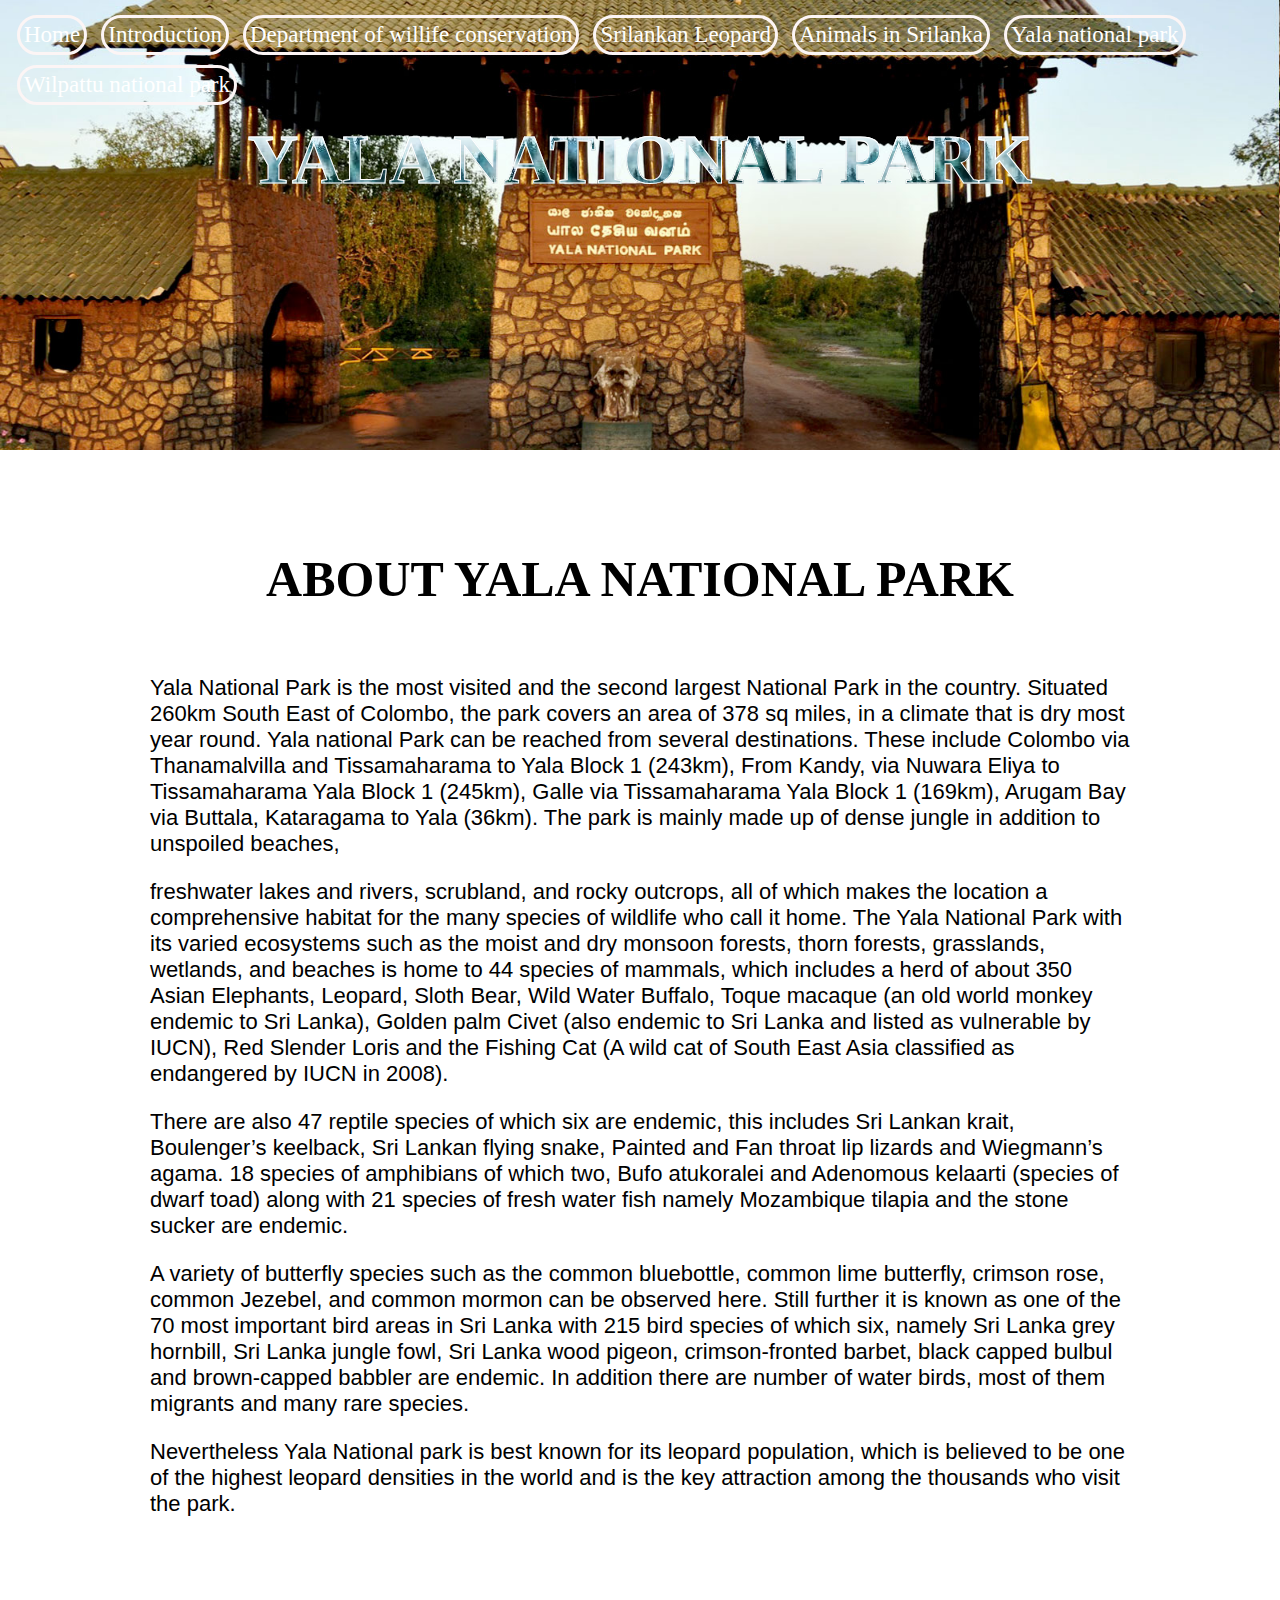
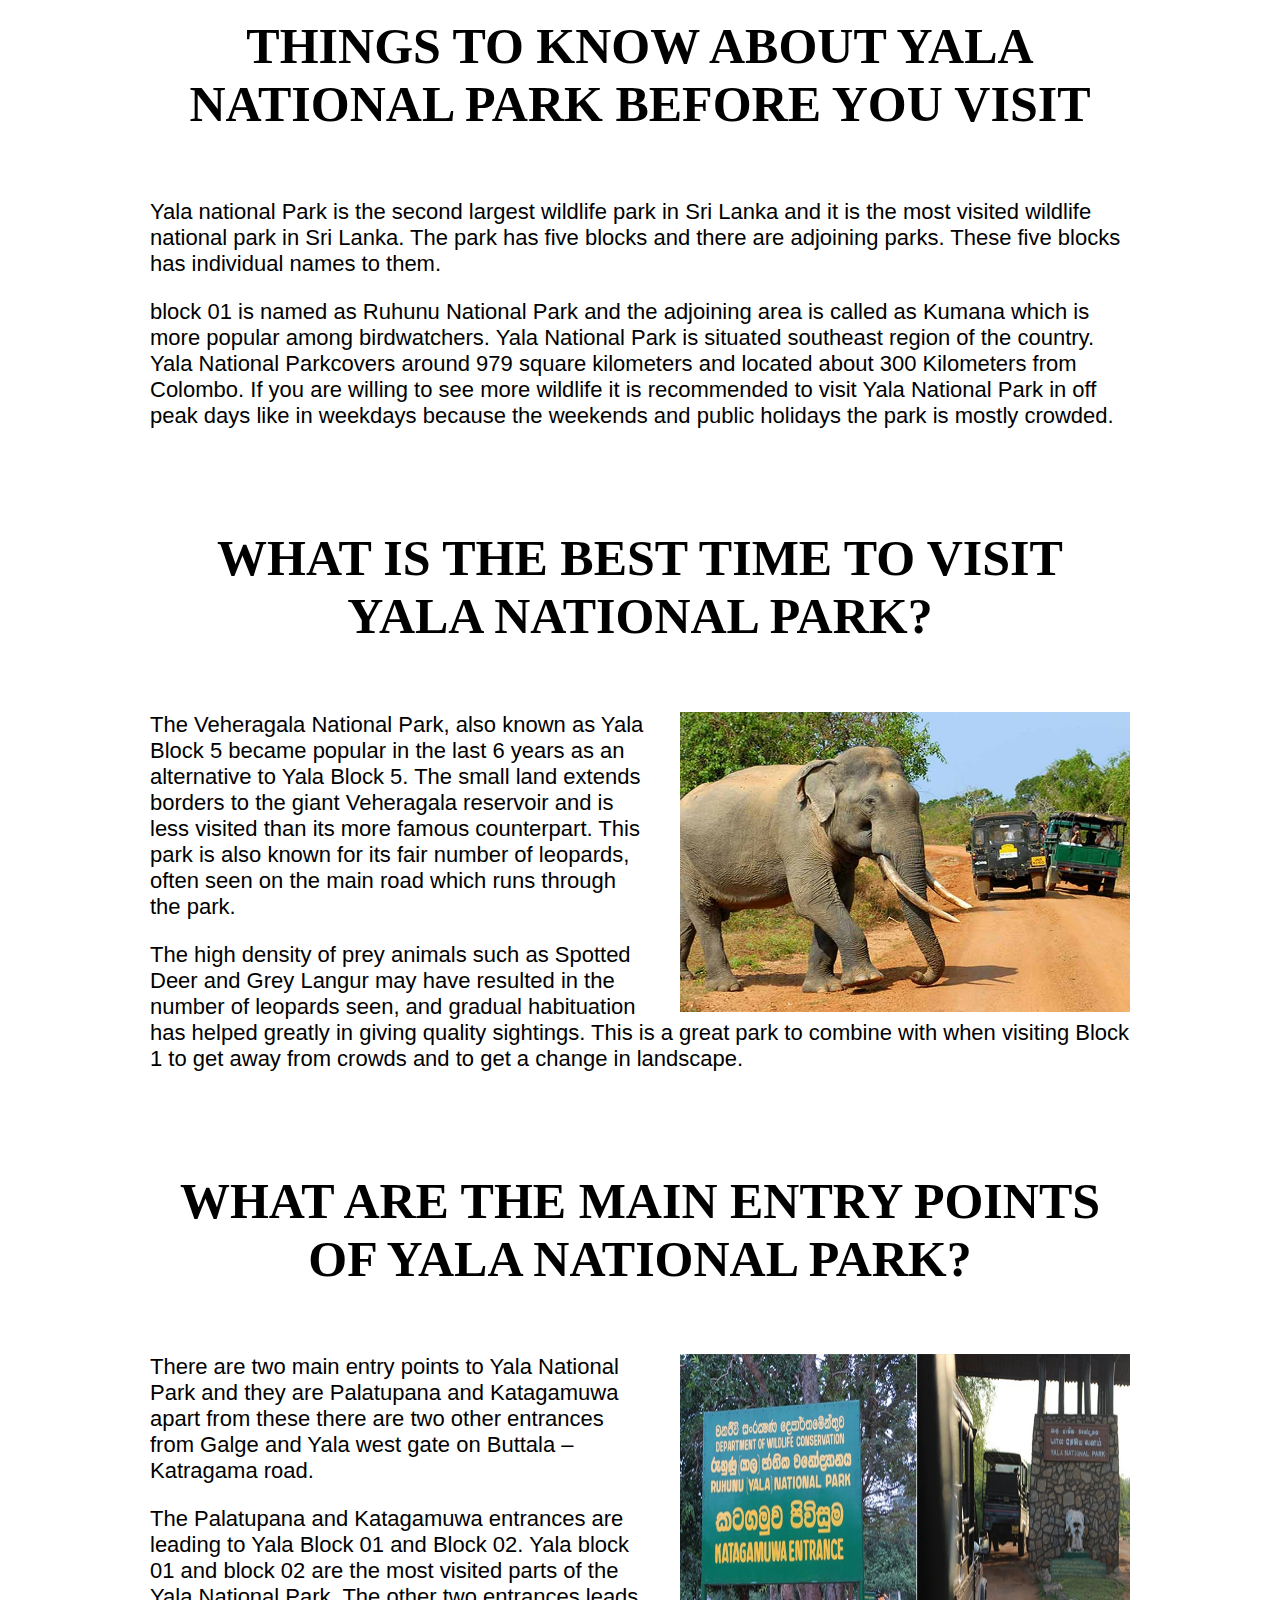
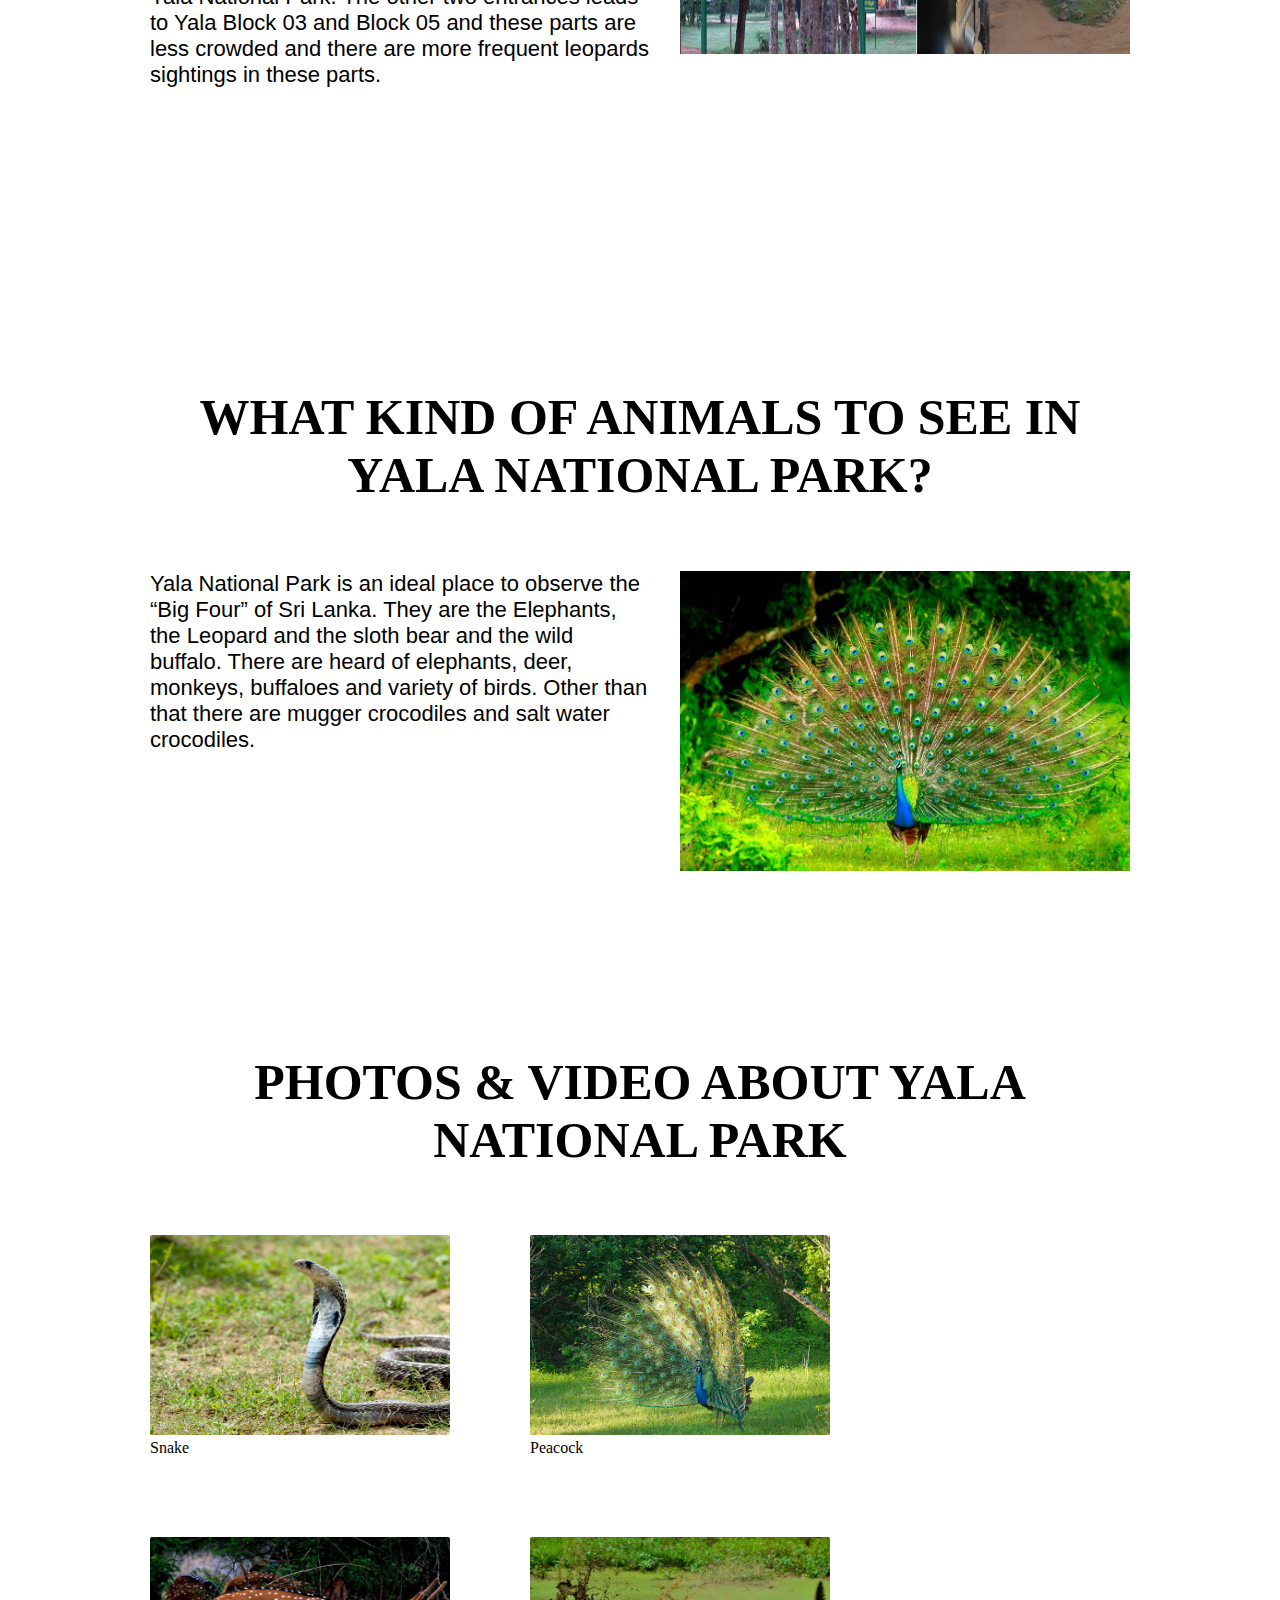
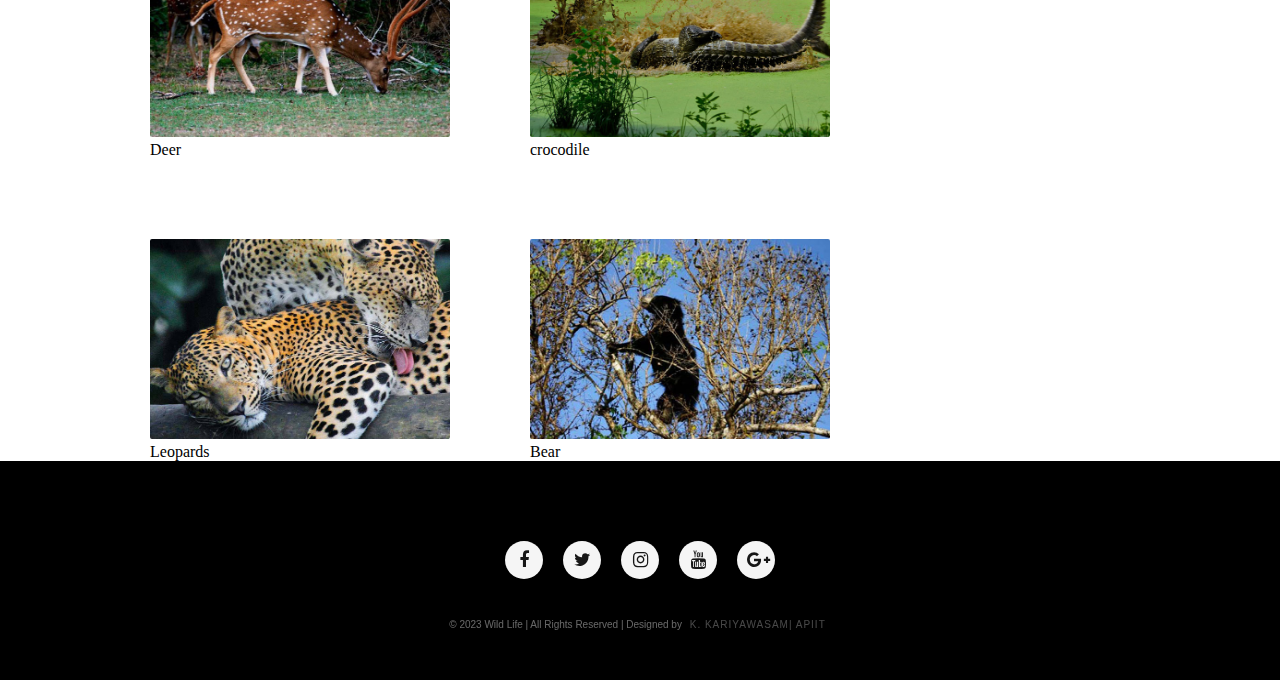
<file: yala.html>
<!DOCTYPE html>
<html>
    <head>
        <title>Introduction to Wildlife</title>
        <link rel="stylesheet" href="yala&wilpattu.css">
        <link rel="stylesheet" href="https://stackpath.bootstrapcdn.com/font-awesome/4.7.0/css/font-awesome.min.css">
        
        
    </head>
    <body class="bodyy">
        
        <section id="p5s1">
            <nav >
            
                <ul class="navbar" id="nav">
                    <li><a href="index.html">Home</a></li>
                    <li><a href="Introduction.html">Introduction</a></li>
                    <li><a href=" Wildlife Conservation.html">Department of willife conservation</a></li>
                    <li><a href="leopard.html">Srilankan Leopard</a></li>
                    <li><a href="Animals.html">Animals in Srilanka</a></li>
                    <li><a href="yala.html">Yala national park</a></li>
                    <li><a href="wilpattu.html">Wilpattu national park</a></li>
                </ul>
                </div>
                
             
    
            </nav>
    
         
            
       
                <h1 class="h8"> yala national park </h1>
              
               
            </section>
            <section class="class1">
                
                    
                        <h4 class="h4"> About Yala National Park</h4>
                        <p class="para1">Yala National Park is the most visited and the second largest National Park in the country. Situated 260km South East of Colombo, the park covers an area of 378 sq miles, in a climate that is dry most year round. Yala national Park can be reached from several destinations. These include Colombo via Thanamalvilla and Tissamaharama to Yala Block 1 (243km), From Kandy, via Nuwara Eliya to Tissamaharama Yala Block 1 (245km), Galle via Tissamaharama Yala Block 1 (169km), Arugam Bay via Buttala, Kataragama to Yala (36km).

                        
                        The park is mainly made up of dense jungle in addition to unspoiled beaches,
                        <p class="para1"> freshwater lakes and rivers, scrubland, and rocky outcrops, all of which makes the location a comprehensive habitat for the many species of wildlife who call it home.
                        The Yala National Park with its varied ecosystems such as the moist and dry monsoon forests, thorn forests, grasslands, wetlands, and beaches is home to 44 species of mammals, which includes a herd of about 350 Asian Elephants, Leopard, Sloth Bear, Wild Water Buffalo, Toque macaque (an old world monkey endemic to Sri Lanka), Golden palm Civet (also endemic to Sri Lanka and listed as vulnerable by IUCN), Red Slender Loris and the Fishing Cat (A wild cat of South East Asia classified as endangered by IUCN in 2008).</p>

                       <p class="para1"> There are also 47 reptile species of which six are endemic, this includes Sri Lankan krait, Boulenger’s keelback, Sri Lankan flying snake, Painted and Fan throat lip lizards and Wiegmann’s agama. 18 species of amphibians of which two, Bufo atukoralei and Adenomous kelaarti (species of dwarf toad) along with 21 species of fresh water fish namely Mozambique tilapia and the stone sucker are endemic.</p>
                       <p class="para1">A variety of butterfly species such as the common bluebottle, common lime butterfly, crimson rose, common Jezebel, and common mormon can be observed here. Still further it is known as one of the 70 most important bird areas in Sri Lanka with 215 bird species of which six, namely Sri Lanka grey hornbill, Sri Lanka jungle fowl, Sri Lanka wood pigeon, crimson-fronted barbet, black capped bulbul and brown-capped babbler are endemic. In addition there are number of water birds, most of them migrants and many rare species.</p>

                        <p class="para1"> Nevertheless Yala National park is best known for its leopard population, which is believed to be one of the highest leopard densities in the world and is the key attraction among the thousands who visit the park.
                        </p>
                        

                
                    
                
                </section>
                <section class="class1 ">
                    
                            <h4 class="h4"> Things to know about Yala national Park before you visit</h4>
                            <p class="para1"> Yala national Park is the second largest wildlife park in Sri Lanka and it is the most visited wildlife national park in Sri Lanka. The park has five blocks and there are adjoining parks. These five blocks has individual names to them.</p>
                            <p class="para1"> block 01 is named as Ruhunu National Park and the adjoining area is called as Kumana which is more popular among birdwatchers. Yala National Park is situated southeast region of the country. Yala National Parkcovers around 979 square kilometers and located about 300 Kilometers from Colombo. If you are willing to see more wildlife it is recommended to visit Yala National Park in off peak days like in weekdays because the weekends and public holidays the park is mostly crowded.</p>

                            </p>
                            
                </section>       
            
                   

                    <section class="class1">
                            <h4 class="h4">What is the best time to visit Yala National Park?</h4>
                            <img class="img2" src="./images/yala ele.jpeg" alt="elephant">
                            <p class="para1">The Veheragala National Park, also known as Yala Block 5 became popular in the last 6 years as an alternative to Yala Block 5. The small land extends borders to the giant Veheragala reservoir and is less visited than its more famous counterpart. This park is also known for its fair number of leopards, often seen on the main road which runs through the park.</p>
                            <p class="para1"> The high density of prey animals such as Spotted Deer and Grey Langur may have resulted in the number of leopards seen, and gradual habituation has helped greatly in giving quality sightings. This is a great park to combine with when visiting Block 1 to get away from crowds and to get a change in landscape.</p>
                            
                        
                            
        
                        </section>
                       
                    <section class="class1">
                            <h4 class="h4">What are the main entry points of Yala National Park?
                            </h4>
                            <img class="img2" src="./images/entance to yala.jpeg" alt="yala entrence">
                            <p class="para1">There are two main entry points to Yala National Park and they are Palatupana and Katagamuwa apart from these there are two other entrances from Galge and Yala west gate on Buttala – Katragama road.</p>
                            <p class="para1"> The Palatupana and Katagamuwa entrances are leading to Yala Block 01 and Block 02. Yala block 01 and block 02 are the most visited parts of the Yala National Park. The other two entrances leads to Yala Block 03 and Block 05 and these parts are less crowded and there are more frequent leopards sightings in these parts.</p>
                            
                          
                           
                     <section class="class" id="class2">
                    
                    
                            <h4 class="h4">What kind of animals to see in Yala National Park?
                            </h4>
                            <img class="img2" id="cim2" src="./images/yala animal.jpeg" alt="yala animals">
                            <p class="para1">Yala National Park is an ideal place to observe the “Big Four” of Sri Lanka. They are the Elephants, the Leopard and the sloth bear and the wild buffalo. There are heard of elephants, deer, monkeys, buffaloes and variety of birds. Other than that there are mugger crocodiles and salt water crocodiles.</p>
                            
                        
                    </section>
                    <section class="sub-sec3">
                        <div class="row3">
                            <div class="col3">
                                <h4 class="h4">Photos & video about yala national park</h4>

                            </div>
                        </div>
                        <div class="gallery">
                            <div class="g-item">
                              <img class="g-item img" src="./images/yala sanke.jpeg" alt="Image 1">
                              <div class="caption">Snake</div>
                              
                              <!--<cite class="cite">(Go Yala Safari, 2024)</cite>-->
                              
                            </div>
                            <div class="g-item">
                            
                              <img  class="g-item img"  src="./images/peacock.jpeg" alt="Image 2">
                              <div class="caption">Peacock</div><!--<cite class="cite">(Go Yala Safari, 2024)</cite>-->
                              
                            </div>
                            <div class="g-item">
                            
                                <img  class="g-item img"  src="./images/deer.jpeg" alt="Image 2">
                                <div class="caption">Deer</div><!--<cite class="cite">(Go Yala Safari, 2024)</cite>-->
                                
                              </div>
                              <div class="g-item">
                            
                                <img  class="g-item img"  src="./images/crocodile.jpeg" alt="Image 2">
                                <div class="caption">crocodile</div><!--<cite class="cite">(Go Yala Safari, 2024)</cite>-->
                                
                              </div>
                              <div class="g-item">
                            
                                <img  class="g-item img"  src="./images/tiger.jpeg" alt="Image 2">
                                <div class="caption">Leopards</div><!--<cite class="cite">(Go Yala Safari, 2024)</cite>-->
                                
                              </div>
                              <div class="g-item">
                            
                                <img  class="g-item img"  src="./images/tree bear.jpeg" alt="Image 2">
                                <div class="caption">Bear</div><!--<cite class="cite">(Go Yala Safari, 2024)</cite>-->
                                
                              </div>
                             
                          </div>

                    </section>

                    </section>
                    
                        <footer class="footer1">
                            <div class="footercontainer">
                                   <div class="socialicons">
                                           <a href=""><i class="fa fa-facebook adjust"></i></a> 
                                           <a href=""><i class="fa fa-twitter adjust"></i></a> 
                                           <a href=""><i class="fa fa-instagram adjust"></i></a> 
                                           <a href=""><i class="fa fa-youtube adjust"></i></a>
                                           <a href=""><i class="fa fa-google-plus adjust"></i></a>
                                    </div>
                               
                               <div class="footterbottom">
                                <p>&copy; 2023 Wild Life | All Rights Reserved | Designed by <span class="designer">K. Kariyawasam| APIIT </span></p>
                                </div>
                                <!--
                                    Go Yala Safari. (2024). Yala National Park | By Go Yala Safari. [online] Available at: https://www.goyalasafari.com/yala-national-park-and-wildlife.php [Accessed 12 Jan. 2024].
                                    pexels.com/search/wildlife/. (2022).
                                -->
                       
           
                        
            
                    </footer>
                    
       






    </body>
    </html>
</file>
<file: Srilankan Wild Life.css>
body{
    
    
   margin: 0%;
   padding: 0;
}

.header1{                       /*this is for the animation header for all pages*/
    background-image:url(./images/bg4.jpg) ;
    background-position: center;
    background-size: cover;
    position: relative;
    min-height: 100vh;
    width: 100%;
    margin-top: 0%;
    background-color: whitesmoke;
  
   
}
h1{                              /*this is for the animation header for all pages*/
    color:transparent;
    -webkit-text-stroke: 1px#fff;
    background: url(./images/forest.jpeg);
    -webkit-background-clip: text;
    background-position: 0 0;
    animation: back 50s linear infinite;
  
    text-align: center;
    text-transform: uppercase;
    font-size: 70px;
   
    display: block; 
    
    margin-top: 10px; 

   
}
.wild{              /*home page first paragraph*/
    font-size: 30px;
    text-align: center;
    color: whitesmoke;
    padding: 10px;
    margin-top: 200px;
    background-color:#000;
}

.center-container {               /* this is  for the home page first button */
    text-align: center;
}

.centered-button {
    padding: 10px 20px;
    font-size: 16px;
    background-color:black;
    text-transform: uppercase;
    font-weight: bold;
    color: beige;
    border-color:black;
    border-radius: 5px;
    
}

@keyframes back{
    100%{
        background-position: 2000px 0;   /*this is for the h1 animation */
    }
}

.navbar{             /*navigation bar*/
    margin: 0px;
    padding: 10px; 
    list-style-type: none;   
   
    
   
 }
 .navbar li{
    float:left;
    position:relative;
 }
 .navbar li a{
    text-decoration: none;
    color: rgb(255, 255, 255);
    font-size: 23px;
    padding: 4px;
    margin: 5px 7px;
    border: 3px solid rgb(252, 245, 245);
    border-radius: 100px;
    display: block;
    

 }
 .navbar a:hover{
    color: black;
    background-color: aliceblue;
    border-radius: 100px;
    border: 3px solid rgb(68, 57, 57);
   
 }





.homeb1{                                 /*home page section 123 button*/
    padding: 10px;
    background-color:black;
    border-radius: 0%;
    text-transform: uppercase;
    color: whitesmoke;
    font-weight: bold;
}



/*Mobile responsive*/


@media only screen and (max-width: 768px) {
    .leopard-col {
        width: 100%;
        margin: 0;
       
    }

    .header1 {
        padding: 10px;
        
    }
    h1{
        color:transparent;
        -webkit-text-stroke: 1px#fff;
        background: url(./images/forest.jpeg);
        -webkit-background-clip: text;
        background-position: 0 0;
        animation: back 50s linear infinite;
        font-size: 26px;
        text-align: center;
        text-transform: uppercase;
        font-size: 30px;
       
        display: block; 
        
        margin-top: 10px; 
    
       
    }
    .navbar li {
        float: none;
    }
    .navbar li a{
        text-align: center;
    }
    #button1{
        width: 150px;
        padding: 5px;
        display: flex;
        justify-content: center;

    }
    #protectedimg{
        float: none;
        display: block;
    }
    .f1{
        width: 200px;
        height: 200px;
    }
    
        th, td {
            display: block;
            width: 100%;
            box-sizing: border-box;
        }

        td {
            text-align: center;
        }

        img {
            max-width: 100%;
            height: auto;
        }
        .sub-sec{
            margin: 0%;
        }
        #animal1{
            width: 100px;
            margin: 10px;
        }
        

        

    
   


     
}




 /*introduction page*/  


.intheader1{
   background-image: url(./images/pexels-frans-van-heerden-624063.jpg);

   background-position: center;
   background-size: cover;
   position: relative;
   min-height: 50vh;
   width: 100%;
  margin-top: 0px;

}
#intp1{
    color: whitesmoke;
    font-family: Verdana, Geneva, Tahoma, sans-serif;
    line-height: 0.7cm;
    font-size: 18px;
    font-style: italic;
    background-color: black;
    margin-top: 10px;
    height: auto;
    padding: 20px;
}
.sinharaja{                               /* starting  page 2 sections*/
    color: green;
    text-align: centerxs;
    text-transform: uppercase;
  
}
#inth2{
    text-align: center;
    color:black;
    font-size: 30px;

}
#pints1{
    background-color: rgb(255, 235, 183);
    font-size: 25px;
    margin-left: 5px;
    margin-right: 5px;
    line-height: 1cm;
    padding: 20px;
    
    
}
#sinimg{
    height: 200px;
    width: 340px;
    margin-left: 10px;
    margin-inline: 8px;
   margin-top: 8px;
   transition: 400ms;
}
#sinimg:hover{
    filter:grayscale(1);
    transform: scale(1.03);
}

.map2{     /* maps  styling*/
    width: 300px;
    height: 400px;
    border: 10px;
    margin-top: 10px;
    margin-left: 30px;
   
   
    
}

/* Starting the table of special animals*/
.table1{
    border: 10px solid;
   
    background-color: rgb(255, 235, 183);
    width: 98%;
    
}
th, td {
    border: 1px solid #000; 
    padding: 8px; 
    text-align: left; 
}



/*The department of wildlife conservation*/



#p3s1{
    background-image: url(./images/p3bg1.jpg);
    background-position: center;
    background-size: cover;
    position: relative;
    min-height: 50vh;
    width: 100%;
   margin-top: 0px;
}
#p3p1{
    color: black;
    background-color: rgba(139, 246, 109, 0.684);
    font-family: Verdana, Geneva, Tahoma, sans-serif;
    line-height: 0.7cm;
    font-size: 18px;
    font-style: italic;
    
    margin-top: 50px;
    height: auto;
    padding: 20px;
}
#p3h2{
    color:black;
    font-size: 30px;
    padding: 20px;
    background-color: rgb(0, 251, 255);
    display: inline-block;
    align-items: flex-start;
    

}



.gallery {
    display: flex;
    flex-wrap: wrap;
    gap: 20px; 
    float: left;
    margin-top: 20px;
    margin-left: 80px;
   
 
    
  }
  
  
  
  .g-item img {
    width: 400px;
    height: 200px;
    border-radius: 2px; 
    transition: 400ms;
  }
  .g-item:hover{
    filter: grayscale(1);
    transform: scale(1.03);
  }

  .caption {
    text-align: center;
    margin-top: 10px;
    font-style: italic;
    color: #666;
  }
  
 .p3h2h2{
    color:black;
    font-size: 30px;
    padding: 20px;
    background-color: rgb(0, 255, 251);
    display: inline-block;
    align-items: flex-start;

 }

 #protectedimg{
    width: 650px;
    height: 900px;
    float: left;
 }


 
 #srilanaknp{
    

    color: black;
    background-color: #fff;
    font-family: Verdana, Geneva, Tahoma, sans-serif;
    line-height: 0.7cm;
    font-size: 18px;
    font-style: italic;
    display: flex;
    
    margin-left: 800px;
    top: 300px;
  
    

    padding: 20px;
 }

 #p3h3{
   
    align-items: center;
    display: block;
    background-color: aquamarine;
 }
 #li1{
    margin-left: 10px;
    line-height: 30px;
    margin-right: 10px;
 }


/* Srilankan Leopards*/

#p4s1{
    background-image: url(./images/slleopards.jpeg);
    background-position: center;
    background-size: cover;
    position: relative;
    min-height: 75vh;
    width: 100%;
   margin-top: 0px;

}
#p4p1{
    font-size: 30px;
    font-family: Verdana, Geneva, Tahoma, sans-serif;
    line-height: 0.9cm;
    font-size: 20pxpx;
    font-style: italic;
    background-color: lightcyan;
    margin-top: 200px;
    height: auto;
    padding: 20px;
}
#p4div1{
    font-size: 30px;
    padding: 20px;
    background-color: rgb(166, 206, 97);
    text-align: center;
    text-transform: uppercase;
}

.row{
   
    flex-direction: row;
    font-size: 30px;
    text-align: center;
    column-gap: 15px;
}
.sub-sec{
    width: 80%;
    margin: auto;
    padding-top: 80px;  
    padding-bottom: 60px;
}
.leopard-col{
    padding: 10px;
    flex: 50%;
   
}
.leopard-col img{
    float: right;
    padding: 10px;
    width: 400px;
    margin-left: 20px;
    margin-bottom: 20px;
  
   
}
.sub-sec h4{
    padding-top: 0%; 
    text-transform: uppercase;
    text-align: left; 
    font-size: 35px;

}
.sub-sec p{
    padding: 15px 0px 25px; 
    font-size: 20px; 
    text-align: justify;
    color: | gray;

}





.sub-sec1 p{
    padding: 10px 0px 25px;
    text-align: left;
    font-size: 25px;
    padding: 20px;
    width: 90%;
}
.sub-sec1 h5{
    padding-top: 0%; 
    text-transform: uppercase;
    text-align: center; 
    font-size: 35px;
    background-color:rgb(166, 206, 97) ;
    

}
.sub-sec1 li{
    font-size: 20px;
    text-align: left;
    padding: 20px;
    width: 90%;
}
.leopard-col1{
    width: 400px;
    height: 300px;
    float: left;
    
}

.row2{
    display: flex;
    flex-direction: row;
   
}
.reduce{
    flex: 50%;
}
.h51{
    font-size: 30px;
    background-color: rgb(166, 206, 97);
    text-align: center;

}
.h52{
    font-size: 20px;
  
    text-align: left;

}
.lepb1{
    padding: 10px;
    width: 200px;
    background-color: burlywood;
    font-size: 20px;
    font-family: Verdana, Geneva, Tahoma, sans-serif;
}




.sub-sec2 h5{

    padding-top: 0%; 
    text-transform: uppercase;
    text-align: center; 
    font-size: 35px;
    background-color:rgb(166, 206, 97) ;
   
}
.sub-sec2 h6{
    padding-top: 0%; 
    text-transform: uppercase;
    text-align: center; 
    font-size: 25px;
    
   
}
.reduce img{
    width: 90%;
    padding: 10px;
    flex: 50%;

}
.sub-sec2 button{
    color:rgb(231, 197, 135);
    background-color: black;
     
     width: 20%;
     height: auto;
     border-radius: 5px;
     font-size: larger;
     text-align: center;
     text-decoration: none;
     text-transform: uppercase;
     text-decoration: none;
     font-family: Verdana, Geneva, Tahoma, sans-serif;
    display: inline-block;
    margin-left: 35%;
    margin-top: 10%;
   
}







/*Animals page*/
#p5s1{
    background-image: url(./images/animals.jpg);
    background-position: center;
    background-size: cover;
    position: relative;
    min-height: 50vh;
    width: 100%;
   margin-top: 0px;
}

.leopard-col button{
    
    display: inline-block;
    padding: 20px 50px;
    margin: 0 20px;
    text-decoration: none;
    text-transform: uppercase;
    color: #fff;
    background-color: #00ff88;
    border-radius: 5px;
    transition: background-color 0.3s ease;
    color: black;
  }
  .leopard-col h2{
    align-items: center;
    text-transform: uppercase;
    color: black;
    background-color: rgba(0, 187, 255, 0.555);
  }
  
 
  .yala-N img{
    width: 90%;
    padding: 10px;
    flex: 50%;

  }
  .yala-N{
  margin-bottom: 150px;
    padding: 10px;

  }
  .yala-N P{
    padding: 15px 0px 25px; 
    font-size: 20px; 
    text-align: justify;
    color: | gray;
    text-transform:capitalize;

  }
  .yala-N button{
    display: inline-block;
    padding: 10px 50px;
    margin: 0 20px;
    text-decoration: none;
    text-transform: uppercase;
    color: #fff;
    background-color: #d1b734;
    border-radius: 5px;
    transition: background-color 0.3s ease;
    color: black;
    font-size: 18px;
  }
.animalimg{
    float: left;
    margin-bottom: 100px;
    width: 600px;
    
}




  /*footer*/
  footer{
    background-color:black;
    Width: 100%;
  }
.footercontainer{ 
    
    padding: 70px 30px 20px;
    font-size: 9px;
}

.socialicons{
    display: flex;
    justify-content: center;

}
.adjust{
    width: 18px;
    text-align: center;
}
.socialicons a{
    text-decoration: none;
    padding: 10px; 
    margin: 10px;
    background-color:whitesmoke; 
    border-radius: 50%;

}
.socialicons a i{
    font-size: 2em;
     color:black;
    opacity: 0.9;
}
/*----Hover effect for social icons---*/
.socialicons a:hover{
    background-color: #000;
    transition: 0.5s;
}
.socialicons a:hover i{
    color: #fff;
    transition: 0.5s;

}
/*--Hover effect for social icons END---*/
/*-Footer navigation---*/


/*-Footer navigation END--*/
.footterbottom{
    background-color: black;
    padding: 20px;
    text-align: center;
}
.footterbottom p{
    color:white;
    font-family: "open Sans", sans-serif;
    opacity: 0.4;
    font-size: 10px ;
}
.designer{
    opacity: 0.7;
    text-transform: uppercase;
    letter-spacing: 1px; 
    font-weight: 400;
     margin: 0px 5px;
}




.content ul{
    display: block;
    justify-content: Left;
}










/*animal page*/
.bodyy{
    margin: 0px;
    padding: 0px;

}
.h2{
    font-size: 39px;
    display: block;
    text-align: center;
    background-color: #d1b734;
    padding:10px;
    color: #726e6e;

}.img2{
    width: 500px;
    height: 450px;
    float: right;
    margin-left: 30px;
}
.h4{
    font-size: 35px;
    
}
.class1{
    margin-left: 150px;
    margin-right: 150px;
    margin-bottom: 100px;
    margin-top:100px;
}
.para1{
    font-size: 22px;
    font-family: Arial, Helvetica, sans-serif;
}
.b1{
    background: #00ff88;
    padding: 10px;
    width: 100px;

}
.footer1{
    margin-top: 300px;
}
@media only screen and (max-width: 1000px){
    .h4{
        text-align: start;
        font-size: larger;
        background-color: #d1b734;
    }
    .class1{
        margin-left: 15px;
        margin-right: 15px;
        margin-bottom: 10px;
        margin-top:10px;
    }
    .img2{
        float: none;
        width: 350px;
        height: 300px;
        margin-right: 0px;
        margin-left: 1px;
    }
}
</file>
<file: wilpattu.css>
body{
    
    
    margin: 0%;
    padding: 0;

    
 }
 h1{
     color:transparent;
     -webkit-text-stroke: 1px#fff;
     background: url(./images/forest.jpeg);
     -webkit-background-clip: text;
     background-position: 0 0;
     animation: back 50s linear infinite;
     font-size: 36px;
     text-align: center;
     text-transform: uppercase;
     font-size: 70px;
    
     display: block; 
     
     margin-top: 10px; 
 
    
 }
 
 @keyframes back{
     100%{
         background-position: 2000px 0;   /*this is for the h1 animation */
     }
 }
 .navbar{
    margin: 0px;
    padding: 10px; 
    list-style-type: none;   
 }
 .navbar li{
    float:left;
    position:relative;
   
 }
 .navbar li a{
    text-decoration: none;
    color: rgb(255, 255, 255);
    font-size: 23px;
    padding: 4px;
    margin: 5px 7px;
    border: 3px solid rgb(252, 245, 245);
    border-radius: 100px;
    display: block;
  
    

 }
 .navbar a:hover{
    color: black;
    background-color: aliceblue;
    border-radius: 100px;
    border: 3px solid rgb(68, 57, 57);
   
 }
 

 
 
#p5s1{
    background-image: url(./images/yala\ page2.jpeg);
    background-position: center;
    background-size: cover;
    position: relative;
    min-height: 50vh;
    width: 100%;
   margin-top: 0px;
}

.sub-sec h4{
    text-align: center;
  
    font-size: 50px;
    font-family: Verdana, Geneva, Tahoma, sans-serif;
    text-transform: uppercase;

}
.sub-sec p{
    padding: 30px;
    font-size:20px ;
    line-height: 30px;

}
.col2 img{
   
    width: 500px;
    height: 400px;
    padding: 10px;
    flex: 50%;
    margin-top: 100px;

}
.sub-sec1 p{
    padding: 15px 0px 25px; 
    font-size: 20px; 
    text-align: justify;
    color: | gray;

}
.row2{
    display: flex;
    flex-direction: row;
    font-size: 30px;
    text-align: center;
    column-gap: 15px;
    
}
.col2 h4{
    text-align: center;
    font-size: 30px;
    font-family: Verdana, Geneva, Tahoma, sans-serif;
    text-transform: uppercase;

}
.sub-sec3 h4{
    text-align: center;
    font-size: 50px;
    font-family: Verdana, Geneva, Tahoma, sans-serif;
    text-transform: uppercase;


}
.gallery {
    display: flex;
    flex-wrap: wrap;
    gap: 50px; 
     

   
 
    
  }
  
  
  
  .g-item img {
    width: 400px;
    height: 200px;
    border-radius: 2px; 
    transition: 400ms;
    margin-left: 20px;
  }
  .caption{
    margin-left: 20px;
  }
  .g-item:hover{
    filter: grayscale(1);
    transform: scale(1.03);
  }
  
 .h4{
    text-align: center;
 }











@media only screen and (max-width: 768px) {
    .leopard-col {
        width: 100%;
        margin: 0;
       
    }

    .header1 {
        padding: 10px;
        
    }
    h1{
        color:transparent;
        -webkit-text-stroke: 1px#fff;
        background: url(./images/forest.jpeg);
        -webkit-background-clip: text;
        background-position: 0 0;
        animation: back 50s linear infinite;
        font-size: 26px;
        text-align: center;
        text-transform: uppercase;
        font-size: 30px;
       
        display: block; 
        
        margin-top: 10px; 
    
       
    }
    .navbar li {
        float: none;
    }
    .navbar li a{
        text-align: center;
    }
    #button1{
        width: 150px;
        padding: 5px;
        display: flex;
        justify-content: center;

    }
    #protectedimg{
        float: none;
        display: block;
    }
    .f1{
        width: 200px;
        height: 200px;
    }
    
        th, td {
            display: block;
            width: 100%;
            box-sizing: border-box;
        }

        td {
            text-align: center;
        }

        img {
            max-width: 100%;
            height: auto;
        }


        

    
   


     
}
/**/
.bodyy{
    margin: 0px;
    padding: 0px;

}
.h2{
    font-size: 39px;
    display: block;
    text-align: center;
    background-color: #d1b734;
    padding:10px;
    color: #726e6e;

}.img2{
    width: 450px;
    height: 300px;
    float: left;
    margin-right: 30px;
}
.h4{
    font-size: 35px;
    
}
.class1{
    margin-left: 150px;
    margin-right: 150px;
    margin-bottom: 0px;
    margin-top:100px;
}
.para1{
    font-size: 22px;
    font-family: Arial, Helvetica, sans-serif;
}
.b1{
    background: #00ff88;
    padding: 10px;
    width: 100px;

}
#class2{
    margin-top: 300px;
    margin-bottom: 300px;
}
#item1{
    margin-bottom: 200px;
}
#nav{
    margin-bottom: 100px;  
}
#f1{
    margin-top: 900px;
}





@media only screen and (max-width: 1000px){
    .h4{
        text-align: start;
        font-size: larger;
        background-color: #d1b734;
    }
    .class1{
        margin-left: 15px;
        margin-right: 10px;
        margin-bottom: 10px;
        margin-top:10px;
    }
    .img2{
        float: none;
        width: 650px;
        height: 400px;
        margin-right: 0px;
        margin-left: 100px;
        
    }
    .navbar li {
        float:none;
        text-align: center;
        padding: 20px;
       
    }
}






footer{
    background-color:black;
    Width: 100%;
    background-size: cover;
    background-position: center;
  }
  .footercontainer{ 

    padding: 70px 30px 20px;
    font-size: 9px;
}
.socialicons{
    display: flex;
    justify-content: center;

}
.adjust{
    width: 18px;
    text-align: center;
}
.socialicons a{
    text-decoration: none;
    padding: 10px; 
    margin: 10px;
    background-color:whitesmoke; 
    border-radius: 50%;

}
.socialicons a i{
    font-size: 2em;
     color:black;
    opacity: 0.9;
}
/*----Hover effect for social icons---*/
.socialicons a:hover{
    background-color: #000;
    transition: 0.5s;
}
.socialicons a:hover i{
    color: #fff;
    transition: 0.5s;

}
/*--Hover effect for social icons END---*/
/*-Footer navigation---*/


/*-Footer navigation END--*/
.footterbottom{
    background-color: black;
    padding: 20px;
    text-align: center;
}
.footterbottom p{
    color:white;
    font-family: "open Sans", sans-serif;
    opacity: 0.4;
    font-size: 10px ;
}
.designer{
    opacity: 0.7;
    text-transform: uppercase;
    letter-spacing: 1px; 
    font-weight: 400;
     margin: 0px 5px;
}




.content ul{
    display: block;
    justify-content: Left;
}
</file>
<file: yala&wilpattu.css>
.bodyy{
    margin: 0px;
    padding: 0px;

}
h1{
    color:transparent;
    -webkit-text-stroke: 1px#fff;
    background: url(./images/forest.jpeg);
    -webkit-background-clip: text;
   
    animation: back 50s linear infinite;
  
    text-align: center;
    text-transform: uppercase;
    font-size: 70px;
   
    
    
    

   
}
@keyframes back{
    100%{
        background-position: 2000px 0;   /*this is for the h1 animation */
    }
}
.navbar{
    margin: 0px;
    padding: 10px; 
    list-style-type: none;   
 }
 .navbar li{
    float:left;
    position:relative;
 }
 .navbar li a{
    text-decoration: none;
    color: rgb(255, 255, 255);
    font-size: 23px;
    padding: 4px;
    margin: 5px 7px;
    border: 3px solid rgb(252, 245, 245);
    border-radius: 100px;
    display: block;
    

 }
 .navbar a:hover{
    color: black;
    background-color: aliceblue;
    border-radius: 100px;
    border: 3px solid rgb(68, 57, 57);
   
 }
 #p5s1{
    background-image: url(./images/yala\ p3.jpeg);
    background-position: center;
    background-size: cover;
    position: relative;
    min-height: 50vh;
    width: 100%;
   margin-top: 0px;
}

.h2{
    font-size: 39px;
    display: block;
    text-align: center;
    background-color: #d1b734;
    padding:10px;
    color: #726e6e;

}.img2{
    width: 450px;
    height: 300px;
    float: right;
    margin-left: 30px;
}
.h4{
    font-size: 35px;
    
}
.class1{
    margin-left: 150px;
    margin-right: 150px;
    margin-bottom: 0px;
    margin-top:100px;
}
.para1{
    font-size: 22px;
    font-family: Arial, Helvetica, sans-serif;
}
.b1{
    background: #00ff88;
    padding: 10px;
    width: 100px;

}
#class2{
    margin-top: 300px;
    margin-bottom: 300px;
}
#item1{
    margin-bottom: 200px;
}
#nav{
    margin-bottom: 100px;  
}

.gallery {
    display: flex;
    flex-wrap: wrap;
    gap: 80px; 
    
   
 
    
  }
  
  
  
  .g-item img {
    width: 300px;
    height: 200px;
    border-radius: 2px; 
    transition: 400ms;
  }
  .g-item:hover{
    filter: grayscale(1);
    transform: scale(1.03);
  }
  .g-itemvideo{
    width: 300px;
    height: 200px;
    border-radius: 2px solid; 
    border-color: black;
  }

.h4{
    font-size: 50px;
    text-align: center;
    text-transform: uppercase;
}





  


 



@media only screen and (max-width: 1000px){
    .h4{
        text-align: start;
        font-size: larger;
        background-color: #d1b734;
    }
    .class1{
        margin-left: 15px;
        margin-right: 10px;
        margin-bottom: 10px;
        margin-top:10px;
    }
    .img2{
        float: none;
        width: 650px;
        height: 400px;
        margin-right: 0px;
        margin-left: 100px;
        
    }
    .navbar li {
        float:none;
        text-align: center;
        
        padding: 20px;
    }

}

    footer{
        background-color:black;
        Width: 100%;
        background-size: cover;
        background-position: center;
      }
      .footercontainer{ 
    
        padding: 70px 30px 20px;
        font-size: 9px;
    }
    .socialicons{
        display: flex;
        justify-content: center;
    
    }
    .adjust{
        width: 18px;
        text-align: center;
    }
    .socialicons a{
        text-decoration: none;
        padding: 10px; 
        margin: 10px;
        background-color:whitesmoke; 
        border-radius: 50%;
    
    }
    .socialicons a i{
        font-size: 2em;
         color:black;
        opacity: 0.9;
    }
    /*----Hover effect for social icons---*/
    .socialicons a:hover{
        background-color: #000;
        transition: 0.5s;
    }
    .socialicons a:hover i{
        color: #fff;
        transition: 0.5s;
    
    }
    /*--Hover effect for social icons END---*/
    /*-Footer navigation---*/
    
    
    /*-Footer navigation END--*/
    .footterbottom{
        background-color: black;
        padding: 20px;
        text-align: center;
    }
    .footterbottom p{
        color:white;
        font-family: "open Sans", sans-serif;
        opacity: 0.4;
        font-size: 10px ;
    }
    .designer{
        opacity: 0.7;
        text-transform: uppercase;
        letter-spacing: 1px; 
        font-weight: 400;
         margin: 0px 5px;
    }
    
    
    
    
    .content ul{
        display: block;
        justify-content: Left;
    }
</file>
